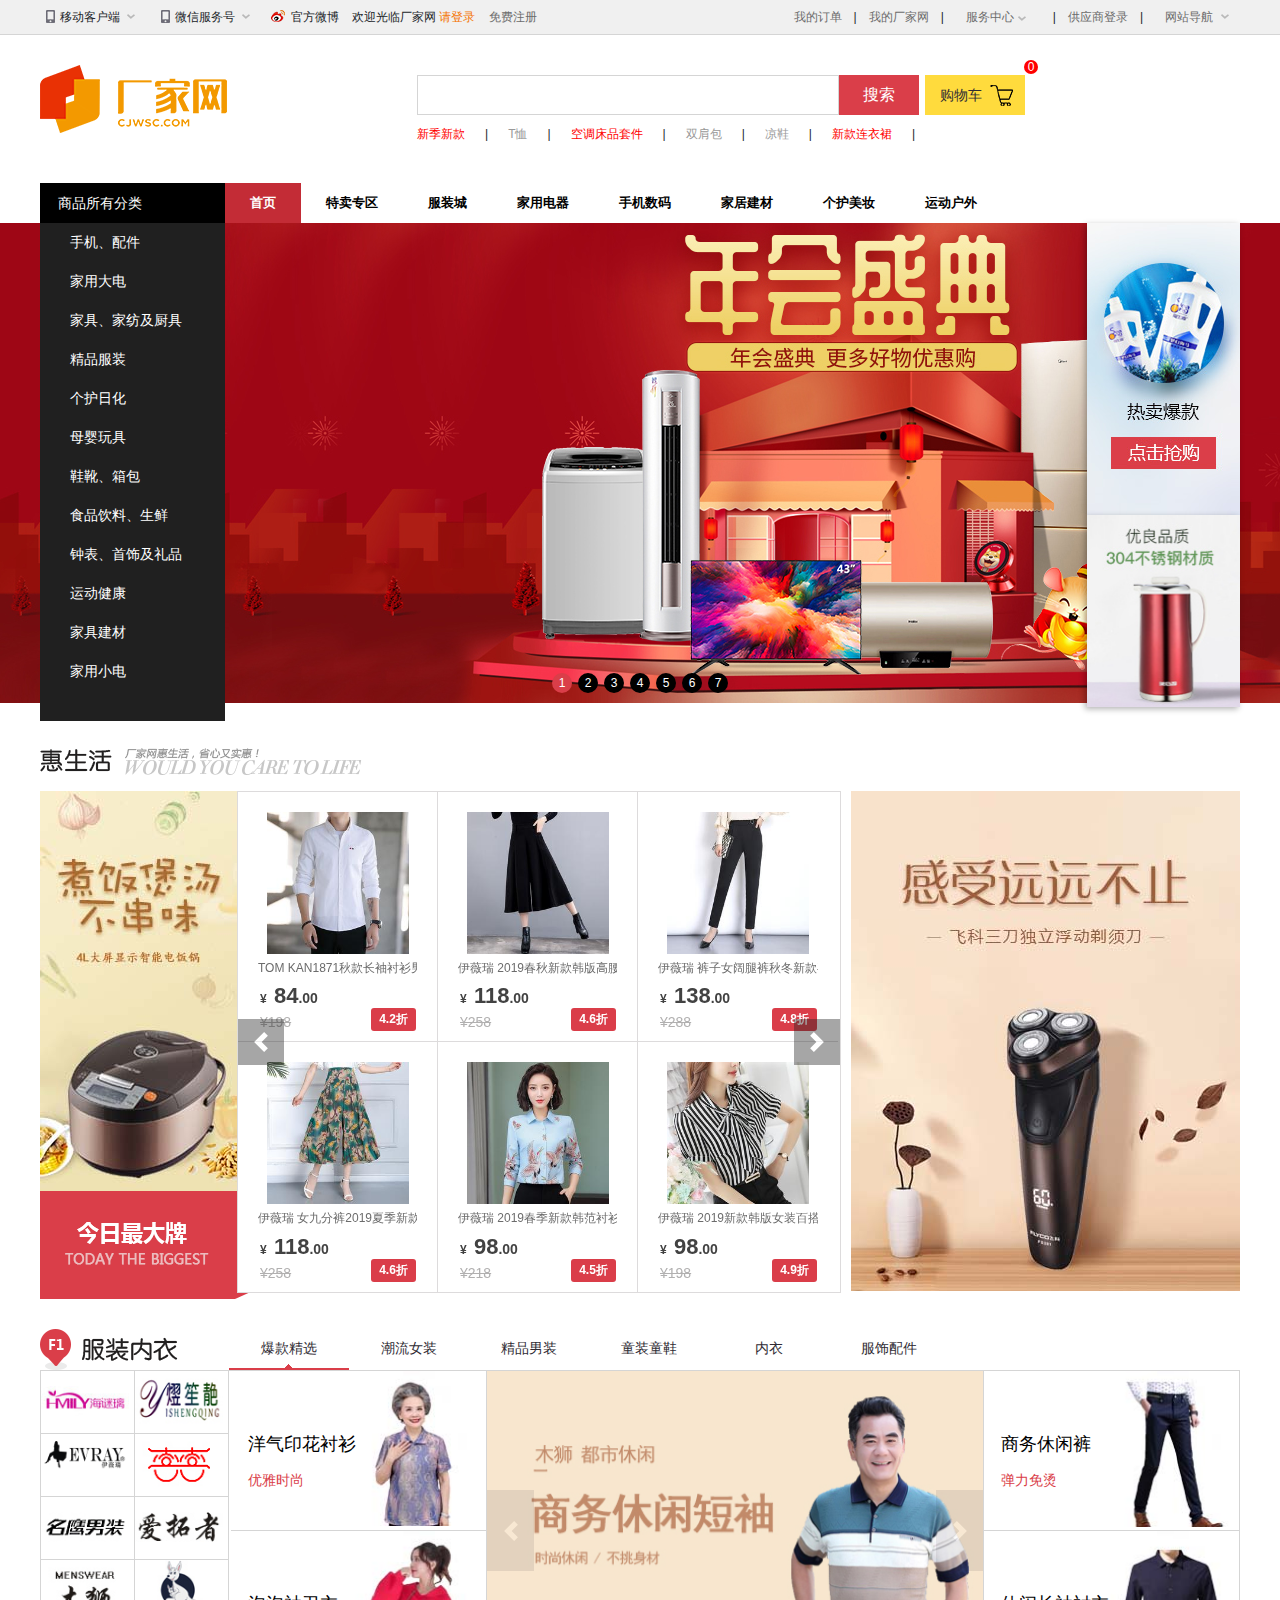
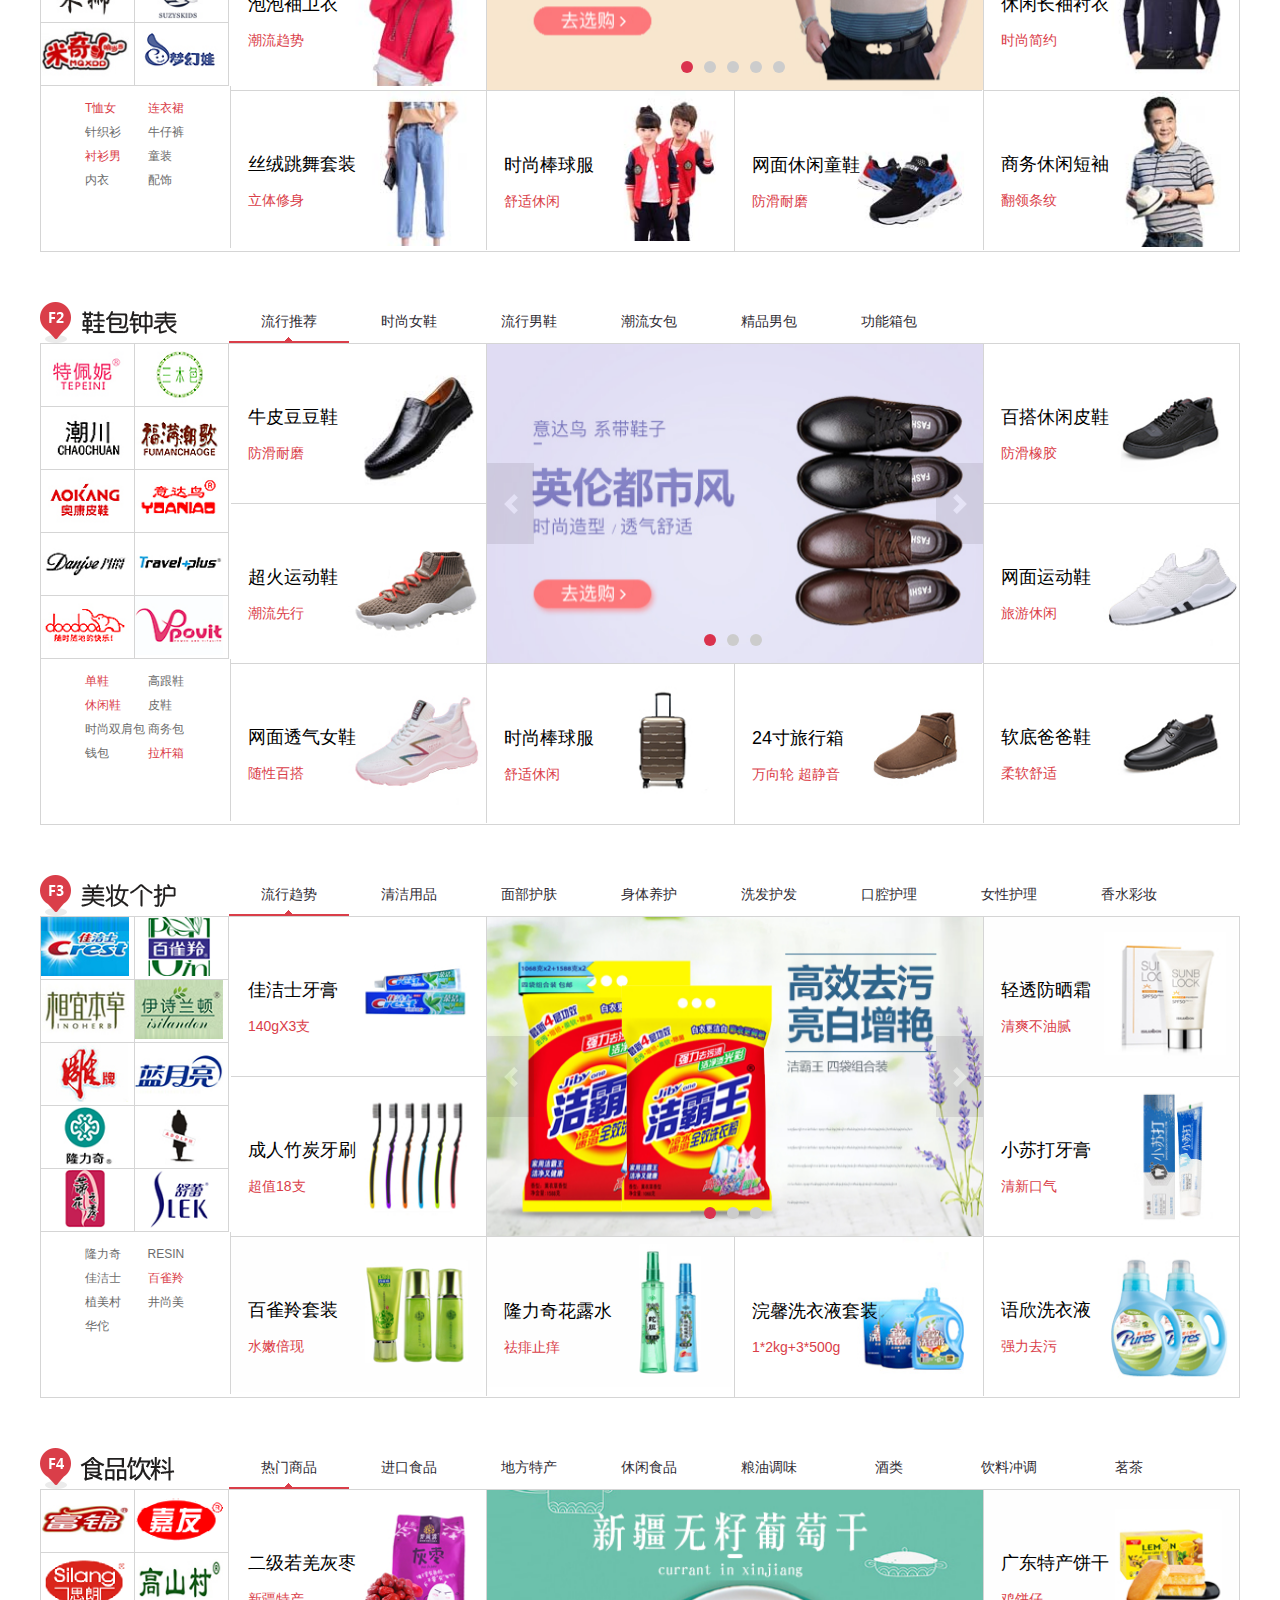
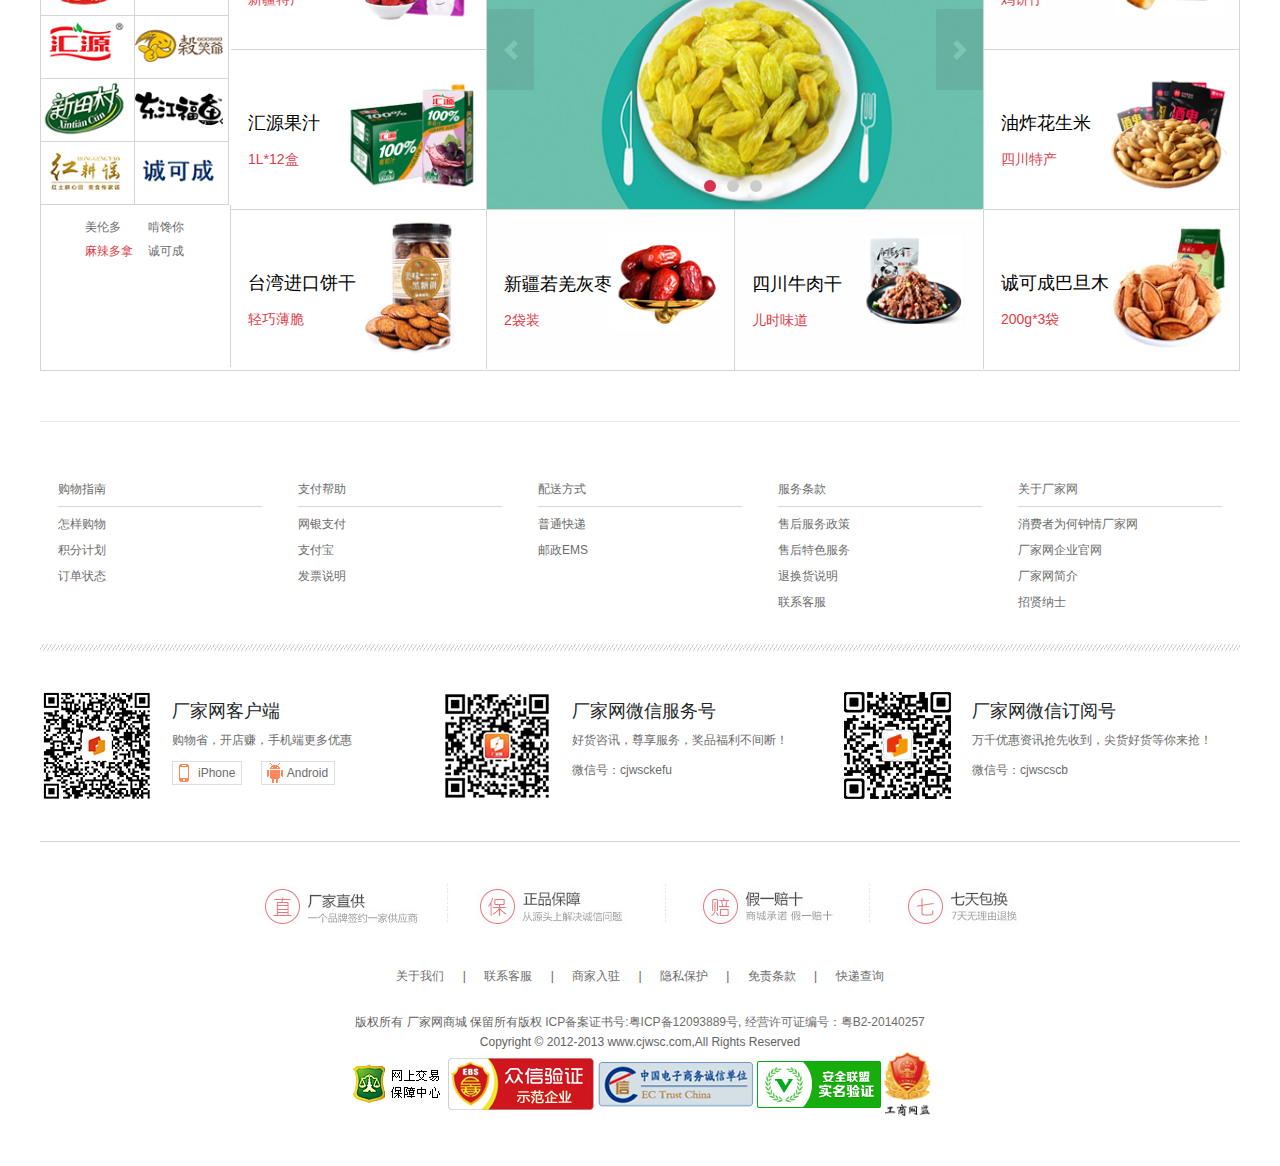
<file: index.html>
<!doctype html>
<html lang="en">
<head>
    <meta charset="UTF-8">
    <title>厂家网商城-打造精品国货商城， 厂家直供，100%正品行货低价购！</title>
    <link rel="stylesheet" href="css/bootstrap.css">
    <script src="js/jquery.min.js"></script>
    <script src="js/popper.min.js"></script>
    <script src="js/bootstrap.min.js"></script>
    <link rel="stylesheet" href="css/index.css"/>
    <link rel="stylesheet" href="css/common.css"/>
    <link rel="shortcut icon" href="image/index/favicon.ico"/>
</head>
<body>
    
    <div class="top">
        <div class="top_content">
            <ul class="top_ul_left">
                <li class="topleft_li1">
                    <i class="tul_i1"></i>
                    移动客户端
                    <i class="tul_i2"></i>
                    <div class="top_ewm">
                        <img src="image/index/qr1_1_newb.png" alt=""/>
                        <div>
                            厂家网商城移动app
                            <span>购物省，开店赚，手机端更多优惠！</span>
                        </div>
                    </div>
                </li>
                <li class="topleft_li2">
                    <i class="tul_i3"></i>
                    微信服务号
                    <i class="tul_i4"></i>
                    <div class="top_ewm">
                        <img src="image/index/qr3.png" alt=""/>
                        <div>
                            好货咨讯，尊享服务
                            <span>奖品福利不间断！</span>
                        </div>
                    </div>
                </li>
                <li><i class="tul_i5"></i>官方微博</li>
                <li class="top_ul_left_li4">
                    欢迎光临厂家网
                    <span><a href="login.html">请登录</a></span>
                    <a href="register.html">免费注册</a>
                </li>
            </ul>
            <ul class="top_ul_right">
                <li><a class="top_a1" href="">我的订单</a></li>
                <i>|</i>
                <li><a href="">我的厂家网</a></li>
                <i>|</i>
                <li class="tr_li">
                    <a href="">服务中心</a>
                    <i class="tul_i6"></i>

                    <ul>
                        <li><a href="javascript:;">售后服务</a></li>
                        <li><a href="javascript:;">在线客服</a></li>
                        <li><a href="javascript:;">投诉中心</a></li>
                        <li><a href="javascript:;">千城万店</a></li>
                        <li><a href="javascript:;">供应商说明</a></li>
                    </ul>
                </li>
                <i>|</i>
                <li><a href="">供应商登录</a></li>
                <i>|</i>
                <li class="tr_li">
                    <a href="">网站导航</a>
                    <i class="tul_i2"></i>
                    <ul>
                        <li><a href="javascript:;">企业官网</a></li>
                    </ul>
                </li>
            </ul>
        </div>
    </div>
    <div class="top_header">
        <div class="theader_img">
            <img src="image/index/logonewb.png" alt=""/>
        </div>
        <div class="theader_input">
            <input type="text"/>
            <a href="product.html">搜索</a>
            <ul>
                <li><a class="th_red" href="">新季新款</a><i>|</i></li>
                <li><a href="">T恤</a><i>|</i></li>
                <li><a class="th_red" href="">空调</a><i|</i></li>
                <li><a class="th_red" href="">床品套件</a><i>|</i></li>
                <li><a href="">双肩包</a><i>|</i></li>
                <li><a href="">凉鞋</a><i>|</i></li>
                <li><a class="th_red" href="">新款连衣裙</a><i>|</i></li>
            </ul>
        </div>
        <div class="shop_car">
            <span>0</span>
            <div>
                <p>购物车</p>
                <i class="shop_car_img"></i>
            </div>
        </div>
    </div>
    <div class="nav">
        <div class="nav_content">
            <div class="classify">
                <h2><a href="">商品所有分类</a></h2>
                <ul>
                    <li class="li_hover1">
                        <a href="">手机、配件</a>
                        <div class="hid1 hover1">
                            <div class="hid1_top">
                                <a class="a_left" href="">手机、配件</a>
                                <a class="a_right" href="">
                                    更多<em></em>
                                </a>
                            </div>
                            <div class="hid1_content">
                                <div class="h1_c_left">
                                    <div class="h1_c_left_list1">
                                        <a href="">
                                            手机
                                            <em></em>
                                        </a>
                                        <ul>
                                            <li><a href="">手机</a></li>
                                        </ul>
                                    </div>
                                    <div class="h1_c_left_list1">
                                        <a href="">
                                            手机配件
                                            <em></em>
                                        </a>
                                        <ul>
                                            <li><a href="">蓝牙耳机</a></li>
                                            <li><a href="">充电器/数据线</a></li>
                                            <li><a href="">苹果周边</a></li>
                                            <li><a href="">手机耳机</a></li>
                                            <li><a href="">车载配件</a></li>
                                            <li><a href="">创意配件</a></li>
                                            <li><a href="">便携/无限音响</a></li>
                                        </ul>
                                    </div>
                                </div>
                                <div class="h1_c_right">
                                    <img src="image/index/ad1.jpg" alt=""/>
                                    <p>品牌推荐</p>
                                    <a href="">华为</a>
                                    <a href="">VIVO</a>
                                    <a href="">魅族/meizu</a>
                                </div>
                            </div>
                        </div>
                    </li>
                    <li class="li_hover2">
                        <a href="">家用大电</a>
                        <div class="hid1 hover2">
                            <div class="hid1_top">
                                <a class="a_left" href="">家用大电</a>
                                <a class="a_right" href="">
                                    更多<em></em>
                                </a>
                            </div>
                            <div class="hid1_content">
                                <div class="h1_c_left">
                                    <div class="h1_c_left_list1">
                                        <a href="">
                                            大家电
                                            <em></em>
                                        </a>
                                        <ul>
                                            <li><a href="">平板电视</a></li>
                                            <li><a href="">空调</a></li>
                                            <li><a href="">冰箱</a></li>
                                            <li><a href="">洗衣机</a></li>
                                            <li><a href="">冷柜/冰吧</a></li>
                                            <li><a href="">家电配件</a></li>
                                            <li><a href="">功效</a></li>
                                            <li><a href="">取暖桌</a></li>
                                        </ul>
                                    </div>
                                    <div class="h1_c_left_list1">
                                        <a href="">
                                            厨卫大电
                                            <em></em>
                                        </a>
                                        <ul>
                                            <li><a href="">燃气灶</a></li>
                                            <li><a href="">油烟机</a></li>
                                            <li><a href="">热水器</a></li>
                                            <li><a href="">消毒柜</a></li>
                                            <li><a href="">洗碗机</a></li>
                                            <li><a href="">烟灶/烟灶消套装</a></li>
                                        </ul>
                                    </div>
                                </div>
                                <div class="h1_c_right">
                                    <img src="image/index/ad2.jpg" alt=""/>
                                    <p>品牌推荐</p>
                                    <a href="">康佳</a>
                                    <a href="">TCL</a>
                                    <a href="">创维skyworth</a>
                                </div>
                            </div>
                        </div>
                    </li>
                    <li class="li_hover3">
                        <a href="">家具、家纺及厨具</a>
                        <div class="hid1 hover3">
                            <div class="hid1_top">
                                <a class="a_left" href="">家具、家纺及厨具</a>
                                <a class="a_right" href="">
                                    更多<em></em>
                                </a>
                            </div>
                            <div class="hid1_content">
                                <div class="h1_c_left">
                                    <div class="h1_c_left_list1">
                                        <a href="">
                                            家纺
                                            <em></em>
                                        </a>
                                        <ul>
                                            <li><a href="">地毯地垫</a></li>
                                            <li><a href="">沙发垫套/椅垫</a></li>
                                            <li><a href="">床品套件</a></li>
                                            <li><a href="">被子</a></li>
                                            <li><a href="">枕芯枕套</a></li>
                                            <li><a href="">床单被套</a></li>
                                            <li><a href="">毯子</a></li>
                                            <li><a href="">床垫/床褥</a></li>
                                            <li><a href="">蚊帐</a></li>
                                            <li><a href="">抱枕靠垫</a></li>
                                            <br/>
                                            <li><a href="">毛巾浴巾</a></li>
                                            <li><a href="">凉席</a></li>
                                        </ul>
                                    </div>
                                    <div class="h1_c_left_list1">
                                        <a href="">
                                            生活日用
                                            <em></em>
                                        </a>
                                        <ul>
                                            <li><a href="">收纳用品</a></li>
                                            <li><a href="">雨伞雨具</a></li>
                                            <li><a href="">浴室用品</a></li>
                                            <li><a href="">净化除味</a></li>
                                            <li><a href="">清洁工具</a></li>
                                            <li><a href="">驱虫用品</a></li>
                                            <li><a href="">家庭清洁</a></li>
                                            <li><a href="">一次性用品</a></li>
                                            <li><a href="">其他</a></li>
                                        </ul>
                                    </div>
                                    <div class="h1_c_left_list1">
                                        <a href="">
                                            家装软饰
                                            <em></em>
                                        </a>
                                        <ul>
                                            <li><a href="">创意家居</a></li>
                                        </ul>
                                    </div>
                                    <div class="h1_c_left_list1">
                                        <a href="">
                                            烹饪锅具
                                            <em></em>
                                        </a>
                                        <ul>
                                            <li><a href="">炒锅</a></li>
                                            <li><a href="">煎锅</a></li>
                                            <li><a href="">压力锅</a></li>
                                            <li><a href="">蒸锅</a></li>
                                            <li><a href="">汤锅</a></li>
                                            <li><a href="">奶锅</a></li>
                                            <li><a href="">锅具套装</a></li>
                                            <li><a href="">煲类</a></li>
                                            <li><a href="">水壶</a></li>
                                            <li><a href="">火锅</a></li>
                                            <li><a href="">其他</a></li>
                                        </ul>
                                    </div>
                                    <div class="h1_c_left_list1">
                                        <a href="">
                                            厨房杂件
                                            <em></em>
                                        </a>
                                        <ul>
                                            <li><a href="">菜刀</a></li>
                                            <li><a href="">剪刀</a></li>
                                            <li><a href="">刀具套装</a></li>
                                            <li><a href="">瓜果刀/刨</a></li>
                                            <li><a href="">多功能刀</a></li>
                                            <li><a href="">保鲜盒</a></li>
                                            <li><a href="">烘焙/烧烤</a></li>
                                            <li><a href="">饭盒/提锅</a></li>
                                            <li><a href="">储物/置物架</a></li>
                                            <br/>
                                            <li><a href="">厨房DIY/小工具</a></li>
                                            <li><a href="">其他</a></li>
                                        </ul>
                                    </div>
                                    <div class="h1_c_left_list1">
                                        <a href="">
                                            水具酒具
                                            <em></em>
                                        </a>
                                        <ul>
                                            <li><a href="">塑料杯</a></li>
                                            <li><a href="">运动水壶</a></li>
                                            <li><a href="">玻璃杯</a></li>
                                            <li><a href="">保温杯</a></li>
                                            <li><a href="">保温壶</a></li>
                                            <li><a href="">其他</a></li>
                                        </ul>
                                    </div>
                                    <div class="h1_c_left_list1">
                                        <a href="">
                                            餐具
                                            <em></em>
                                        </a>
                                        <ul>
                                            <li><a href="">餐具套装</a></li>
                                            <li><a href="">碗/碟/盘</a></li>
                                            <li><a href="">筷勺/刀叉</a></li>
                                            <li><a href="">一次性用品</a></li>
                                        </ul>
                                    </div>
                                    <div class="h1_c_left_list1">
                                        <a href="">
                                            茶具/咖啡
                                            <em></em>
                                        </a>
                                        <ul>
                                            <li><a href="">茶杯</a></li>
                                        </ul>
                                    </div>
                                </div>
                                <div class="h1_c_right">
                                    <img src="image/index/ad3.jpg" alt=""/>
                                    <p>品牌推荐</p>
                                    <a href="">梦巢</a>
                                    <a href="">睡多宝</a>
                                </div>
                            </div>
                        </div>
                        </li>
                    <li class="li_hover4">
                        <a href="">精品服装</a>
                        <div class="hid1 hover4">
                            <div class="hid1_top">
                                <a class="a_left" href="">精品服装</a>
                                <a class="a_right" href="">
                                    更多<em></em>
                                </a>
                            </div>
                            <div class="hid1_content">
                                <div class="h1_c_left">
                                    <div class="h1_c_left_list1">
                                        <a href="">
                                            女装
                                            <em></em>
                                        </a>
                                        <ul>
                                            <li><a href="">T恤</a></li>
                                            <li><a href="">衬衫</a></li>
                                            <li><a href="">针织衫</a></li>
                                            <li><a href="">雪纺衫</a></li>
                                            <li><a href="">卫衣</a></li>
                                            <li><a href="">马甲</a></li>
                                            <li><a href="">连衣裙</a></li>
                                            <li><a href="">半身裙</a></li>
                                            <li><a href="">牛仔裤</a></li>
                                            <li><a href="">休闲裤</a></li>
                                            <li><a href="">打底裤</a></li>
                                            <li><a href="">正装裤</a></li>
                                            <br/>
                                            <li><a href="">小西装</a></li>
                                            <li><a href="">短外套</a></li>
                                            <li><a href="">风衣</a></li>
                                            <li><a href="">毛呢大衣</a></li>
                                            <li><a href="">棉服</a></li>
                                            <li><a href="">羽绒服</a></li>
                                            <li><a href="">大码女装</a></li>
                                            <li><a href="">中老年女装</a></li>
                                            <li><a href="">打底衫</a></li>
                                            <li><a href="">旗袍/唐装</a></li>
                                            <li><a href="">加绒裤</a></li>
                                            <br/>
                                            <li><a href="">吊带/背心</a></li>
                                            <li><a href="">短裤</a></li>
                                            <li><a href="">礼服</a></li>
                                            <li><a href="">羊毛衫</a></li>
                                            <li><a href="">时尚套装</a></li>
                                            <li><a href="">毛衣</a></li>
                                        </ul>
                                    </div>
                                    <div class="h1_c_left_list1">
                                        <a href="">
                                            男装
                                            <em></em>
                                        </a>
                                        <ul>
                                            <li><a href="">衬衫</a></li>
                                            <li><a href="">T恤</a></li>
                                            <li><a href="">POLO衫</a></li>
                                            <li><a href="">针织衫</a></li>
                                            <li><a href="">卫衣</a></li>
                                            <li><a href="">马甲/背心</a></li>
                                            <li><a href="">夹克</a></li>
                                            <li><a href="">风衣</a></li>
                                            <li><a href="">毛呢大衣</a></li>
                                            <li><a href="">仿皮皮衣</a></li>
                                            <li><a href="">西服</a></li>
                                            <li><a href="">棉服</a></li>
                                            <br/>
                                            <li><a href="">羽绒服</a></li>
                                            <li><a href="">牛仔裤</a></li>
                                            <li><a href="">休闲裤</a></li>
                                            <li><a href="">西裤</a></li>
                                            <li><a href="">西服套装</a></li>
                                            <li><a href="">大码男装</a></li>
                                            <li><a href="">中老年男装</a></li>
                                            <li><a href="">唐装/中山装</a></li>
                                            <li><a href="">工装</a></li>
                                            <li><a href="">加绒裤</a></li>
                                            <br/>
                                            <li><a href="">卫裤/运动裤</a></li>
                                            <li><a href="">短裤</a></li>
                                            <li><a href="">时尚套装</a></li>
                                            <li><a href="">毛衣</a></li>
                                            <li><a href="">外套</a></li>
                                        </ul>
                                    </div>
                                    <div class="h1_c_left_list1">
                                        <a href="">
                                            内衣
                                            <em></em>
                                        </a>
                                        <ul>
                                            <li><a href="">文胸</a></li>
                                            <li><a href="">女士内裤</a></li>
                                            <li><a href="">男士内裤</a></li>
                                            <li><a href="">睡衣/家居服</a></li>
                                            <li><a href="">泳衣</a></li>
                                            <li><a href="">吊带/背心</a></li>
                                            <li><a href="">商务男袜</a></li>
                                            <li><a href="">保暖内衣</a></li>
                                            <li><a href="">休闲棉袜</a></li>
                                            <li><a href="">打底裤袜</a></li>
                                        </ul>
                                </div>
                                    <div class="h1_c_left_list1">
                                        <a href="">
                                            服饰配件
                                            <em></em>
                                        </a>
                                        <ul>
                                            <li><a href="">围巾/手套/帽子套装</a></li>
                                            <li><a href="">毛线帽</a></li>
                                            <li><a href="">女士丝巾/围巾/披肩</a></li>
                                            <li><a href="">男士丝巾/围巾</a></li>
                                            <li><a href="">防晒手套</a></li>
                                            <li><a href="">男士腰带/礼盒</a></li>
                                            <br/>
                                            <li><a href="">女士腰带/礼盒</a></li>
                                            <li><a href="">钥匙扣</a></li>
                                            <li><a href="">口罩</a></li>
                                        </ul>
                                </div>
                                    <div class="h1_c_left_list1">
                                        <a href="">
                                            童装童鞋
                                            <em></em>
                                        </a>
                                        <ul>
                                            <li><a href="">运动鞋</a></li>
                                            <li><a href="">皮鞋/帆布鞋</a></li>
                                            <li><a href="">凉鞋</a></li>
                                        </ul>
                                </div>
                                </div>
                                <div class="h1_c_right">
                                    <img src="image/index/ad4.jpg" alt=""/>
                                    <p>品牌推荐</p>
                                    <a href="">乔丽菲</a>
                                    <a href="">苏盈珈可</a>
                                </div>
                            </div>
                        </div>
                    </li>
                    <li class="li_hover5">
                        <a href="">个护日化</a>
                        <div class="hid1 hover5">
                            <div class="hid1_top">
                                <a class="a_left" href="">个护日化</a>
                                <a class="a_right" href="">
                                    更多<em></em>
                                </a>
                            </div>
                            <div class="hid1_content">
                                <div class="h1_c_left">
                                    <div class="h1_c_left_list1">
                                        <a href="">
                                            清洁用品
                                            <em></em>
                                        </a>
                                        <ul>
                                            <li><a href="">纸品湿巾</a></li>
                                            <li><a href="">衣物清洁</a></li>
                                            <li><a href="">驱虫用品</a></li>
                                            <li><a href="">家庭清洁</a></li>
                                        </ul>
                                    </div>
                                    <div class="h1_c_left_list1">
                                        <a href="">
                                            面部护肤
                                            <em></em>
                                        </a>
                                        <ul>
                                            <li><a href="">洁面</a></li>
                                            <li><a href="">乳液面霜</a></li>
                                            <li><a href="">面膜</a></li>
                                            <li><a href="">套装</a></li>
                                            <li><a href="">精华</a></li>
                                            <li><a href="">眼霜</a></li>
                                            <li><a href="">防晒</a></li>
                                            <li><a href="">防晒隔离</a></li>
                                            <li><a href="">眼部护理</a></li>
                                            <li><a href="">精华露</a></li>
                                            <li><a href="">爽肤水</a></li>
                                        </ul>
                                    </div>
                                    <div class="h1_c_left_list1">
                                        <a href="">
                                            身体养护
                                            <em></em>
                                        </a>
                                        <ul>
                                            <li><a href="">沐浴</a></li>
                                            <li><a href="">润肤</a></li>
                                            <li><a href="">手足</a></li>
                                            <li><a href="">纤体塑形</a></li>
                                            <li><a href="">套装</a></li>
                                            <li><a href="">精油</a></li>
                                            <li><a href="">香薰精油</a></li>
                                            <li><a href="">磨砂/浴盐</a></li>
                                            <li><a href="">手工/香皂</a></li>
                                            <li><a href="">香皂</a></li>
                                            <li><a href="">洗发护发</a></li>
                                        </ul>
                                    </div>
                                    <div class="h1_c_left_list1">
                                        <a href="">
                                            口腔护理
                                            <em></em>
                                        </a>
                                        <ul>
                                            <li><a href="">牙膏牙粉</a></li>
                                            <li><a href="">牙刷/压线</a></li>
                                        </ul>
                                    </div>
                                    <div class="h1_c_left_list1">
                                        <a href="">
                                            女性护理
                                            <em></em>
                                        </a>
                                        <ul>
                                            <li><a href="">卫生巾</a></li>
                                        </ul>
                                    </div>
                                    <div class="h1_c_left_list1">
                                        <a href="">
                                            洗发护发
                                            <em></em>
                                        </a>
                                        <ul>
                                            <li><a href="">洗发</a></li>
                                            <li><a href="">护发</a></li>
                                            <li><a href="">染发</a></li>
                                            <li><a href="">造型</a></li>
                                            <li><a href="">套装</a></li>
                                            <li><a href="">美发工具</a></li>
                                            <li><a href="">其他</a></li>
                                        </ul>
                                    </div>
                                </div>
                                <div class="h1_c_right">
                                    <img src="image/index/ad5.jpg" alt=""/>
                                    <p>品牌推荐</p>
                                    <a href="">海飞丝</a>
                                    <a href="">佳洁士</a>
                                </div>
                            </div>
                        </div>
                    </li>
                    <li class="li_hover6">
                        <a href="">母婴玩具</a>
                        <div class="hid1 hover6">
                            <div class="hid1_top">
                                <a class="a_left" href="">母婴玩具</a>
                                <a class="a_right" href="">
                                    更多<em></em>
                                </a>
                            </div>
                            <div class="hid1_content">
                                <div class="h1_c_left">
                                    <div class="h1_c_left_list1">
                                        <a href="">
                                            奶粉
                                            <em></em>
                                        </a>
                                        <ul>
                                            <li><a href="">婴幼奶粉</a></li>
                                        </ul>
                                    </div>
                                    <div class="h1_c_left_list1">
                                        <a href="">
                                            尿裤湿巾
                                            <em></em>
                                        </a>
                                        <ul>
                                            <li><a href="">婴儿尿裤</a></li>
                                            <li><a href="">婴儿湿巾</a></li>
                                        </ul>
                                    </div>
                                    <div class="h1_c_left_list1">
                                        <a href="">
                                            母婴用品
                                            <em></em>
                                        </a>
                                        <ul>
                                            <li><a href="">吸奶器</a></li>
                                            <li><a href="">暖奶消毒</a></li>
                                            <li><a href="">儿童餐具</a></li>
                                            <li><a href="">牙胶安抚</a></li>
                                            <li><a href="">围兜/防溅衣</a></li>
                                            <li><a href="">文具/书包</a></li>
                                        </ul>
                                    </div>
                                    <div class="h1_c_left_list1">
                                        <a href="">
                                            洗护用品
                                            <em></em>
                                        </a>
                                        <ul>
                                            <li><a href="">宝宝护肤</a></li>
                                            <li><a href="">洗发沐浴</a></li>
                                        </ul>
                                    </div>
                                    <div class="h1_c_left_list1">
                                        <a href="">
                                            寝具服饰
                                            <em></em>
                                        </a>
                                        <ul>
                                            <li><a href="">安全防护</a></li>
                                        </ul>
                                    </div>
                                    <div class="h1_c_left_list1">
                                        <a href="">
                                            妈妈专区
                                            <em></em>
                                        </a>
                                        <ul>
                                            <li><a href="">孕妈装</a></li>
                                            <li><a href="">孕妇护肤</a></li>
                                        </ul>
                                    </div>
                                    <div class="h1_c_left_list1">
                                        <a href="">
                                            益智玩具
                                            <em></em>
                                        </a>
                                        <ul>
                                            <li><a href="">早教启智</a></li>
                                        </ul>
                                    </div>
                                    <div class="h1_c_left_list1">
                                        <a href="">
                                            积木拼插
                                            <em></em>
                                        </a>
                                        <ul>
                                            <li><a href="">积木</a></li>
                                        </ul>
                                    </div>
                                </div>
                                <div class="h1_c_right">
                                    <img src="image/index/ad6.jpg" alt=""/>
                                    <p>品牌推荐</p>
                                    <a href="">爱他美</a>
                                    <a href="">史努比</a>
                                    <a href="">贝喜熊</a>
                                </div>
                            </div>
                        </div>
                    </li>
                    <li class="li_hover7">
                        <a href="">鞋靴、箱包</a>
                        <div class="hid1 hover7">
                            <div class="hid1_top">
                                <a class="a_left" href="">鞋靴、箱包</a>
                                <a class="a_right" href="">
                                    更多<em></em>
                                </a>
                            </div>
                            <div class="hid1_content">
                                <div class="h1_c_left">
                                    <div class="h1_c_left_list1">
                                        <a href="">
                                            流行男装
                                            <em></em>
                                        </a>
                                        <ul>
                                            <li><a href="">商务休闲鞋</a></li>
                                            <li><a href="">正装鞋</a></li>
                                            <li><a href="">休闲鞋</a></li>
                                            <li><a href="">凉鞋/沙滩鞋</a></li>
                                            <li><a href="">男靴</a></li>
                                            <li><a href="">拖鞋/人字拖</a></li>
                                            <li><a href="">帆布鞋</a></li>
                                            <li><a href="">爸爸鞋</a></li>
                                            <li><a href="">棉鞋</a></li>
                                            <li><a href="">板鞋</a></li>
                                        </ul>
                                    </div>
                                    <div class="h1_c_left_list1">
                                        <a href="">
                                            时尚女鞋
                                            <em></em>
                                        </a>
                                        <ul>
                                            <li><a href="">高跟鞋</a></li>
                                            <li><a href="">单鞋</a></li>
                                            <li><a href="">休闲鞋</a></li>
                                            <li><a href="">凉鞋</a></li>
                                            <li><a href="">女靴</a></li>
                                            <li><a href="">雪地靴</a></li>
                                            <li><a href="">拖鞋/人字拖</a></li>
                                            <li><a href="">筒靴</a></li>
                                            <li><a href="">妈妈鞋</a></li>
                                            <li><a href="">马丁靴</a></li>
                                            <li><a href="">松糕鞋</a></li>
                                            <li><a href="">内增高</a></li>
                                        </ul>
                                    </div>
                                    <div class="h1_c_left_list1">
                                        <a href="">
                                            潮流女包
                                            <em></em>
                                        </a>
                                        <ul>
                                            <li><a href="">钱包</a></li>
                                            <li><a href="">手拿包</a></li>
                                            <li><a href="">单肩包</a></li>
                                            <li><a href="">双肩包</a></li>
                                            <li><a href="">手提包</a></li>
                                            <li><a href="">斜挎包</a></li>
                                            <li><a href="">卡包/零钱包</a></li>
                                        </ul>
                                    </div>
                                    <div class="h1_c_left_list1">
                                        <a href="">
                                            精品男包
                                            <em></em>
                                        </a>
                                        <ul>
                                            <li><a href="">男士钱包</a></li>
                                            <li><a href="">男士手包</a></li>
                                            <li><a href="">卡包名片夹</a></li>
                                            <li><a href="">商务公文包</a></li>
                                            <li><a href="">双肩包</a></li>
                                            <li><a href="">单肩/斜挎包</a></li>
                                            <li><a href="">钥匙包</a></li>
                                        </ul>
                                    </div>
                                    <div class="h1_c_left_list1">
                                        <a href="">
                                            功能箱包
                                            <em></em>
                                        </a>
                                        <ul>
                                            <li><a href="">电脑包</a></li>
                                            <li><a href="">拉杆箱</a></li>
                                            <li><a href="">旅行包</a></li>
                                            <li><a href="">旅行配件</a></li>
                                            <li><a href="">休闲运动包</a></li>
                                            <li><a href="">腰包/胸包</a></li>
                                        </ul>
                                    </div>
                                </div>
                                <div class="h1_c_right">
                                    <img src="image/index/ad7.jpg" alt=""/>
                                    <p>品牌推荐</p>
                                    <a href="">花花公子</a>
                                    <a href="">米苏米秀</a>
                                </div>
                            </div>
                        </div>
                    </li>
                    <li class="li_hover8">
                        <a href="">食品饮料、生鲜</a>
                        <div class="hid1 hover8">
                            <div class="hid1_top">
                                <a class="a_left" href="">食品饮料、生鲜</a>
                                <a class="a_right" href="">
                                    更多<em></em>
                                </a>
                            </div>
                            <div class="hid1_content">
                                <div class="h1_c_left">
                                    <div class="h1_c_left_list1">
                                        <a href="">
                                            进口食品
                                            <em></em>
                                        </a>
                                        <ul>
                                            <li><a href="">饼干蛋糕</a></li>
                                            <li><a href="">休闲零食</a></li>
                                        </ul>
                                    </div>
                                    <div class="h1_c_left_list1">
                                        <a href="">
                                            地方特产
                                            <em></em>
                                        </a>
                                        <ul>
                                            <li><a href="">新疆</a></li>
                                            <li><a href="">福建</a></li>
                                            <li><a href="">湖南</a></li>
                                            <li><a href="">云南</a></li>
                                        </ul>
                                    </div>
                                    <div class="h1_c_left_list1">
                                        <a href="">
                                            休闲食品
                                            <em></em>
                                        </a>
                                        <ul>
                                            <li><a href="">休闲食品</a></li>
                                            <li><a href="">坚果炒货</a></li>
                                            <li><a href="">肉干肉脯</a></li>
                                            <li><a href="">蜜饯果干</a></li>
                                            <li><a href="">糖果/巧克力</a></li>
                                            <li><a href="">饼干蛋糕</a></li>
                                        </ul>
                                    </div>
                                    <div class="h1_c_left_list1">
                                        <a href="">
                                            粮油调味
                                            <em></em>
                                        </a>
                                        <ul>
                                            <li><a href="">米面杂粮</a></li>
                                            <li><a href="">食用油</a></li>
                                            <li><a href="">调味品</a></li>
                                            <li><a href="">南北干货</a></li>
                                        </ul>
                                    </div>
                                    <div class="h1_c_left_list1">
                                        <a href="">
                                            酒类
                                            <em></em>
                                        </a>
                                        <ul>
                                            <li><a href="">白酒</a></li>
                                            <li><a href="">洋酒</a></li>
                                            <li><a href="">葡萄酒</a></li>
                                            <li><a href="">收藏酒/陈年老酒</a></li>
                                        </ul>
                                    </div>
                                    <div class="h1_c_left_list1">
                                        <a href="">
                                            饮料冲调
                                            <em></em>
                                        </a>
                                        <ul>
                                            <li><a href="">饮料</a></li>
                                            <li><a href="">牛奶乳品</a></li>
                                            <li><a href="">冲饮谷物</a></li>
                                            <li><a href="">蜂蜜/柚子茶</a></li>
                                            <li><a href="">成人奶茶</a></li>
                                        </ul>
                                    </div>
                                    <div class="h1_c_left_list1">
                                        <a href="">
                                            茗茶
                                            <em></em>
                                        </a>
                                        <ul>
                                            <li><a href="">普洱</a></li>
                                        </ul>
                                    </div>
                                    <div class="h1_c_left_list1">
                                        <a href="">
                                        水果
                                            <em></em>
                                        </a>
                                        <ul>
                                            <li><a href="">苹果</a></li>
                                            <li><a href="">芒果</a></li>
                                            <li><a href="">更多水平</a></li>
                                        </ul>
                                    </div>
                                    <div class="h1_c_left_list1">
                                        <a href="">
                                        熟食腊味
                                            <em></em>
                                        </a>
                                        <ul>
                                            <li><a href="">熟食</a></li>
                                            <li><a href="">火腿</a></li>
                                        </ul>
                                    </div>
                                </div>
                                <div class="h1_c_right">
                                    <img src="image/index/ad5.jpg" alt=""/>
                                    <p>品牌推荐</p>
                                    <a href="">汇源</a>
                                    <a href="">牛厨零食</a>
                                </div>
                            </div>
                        </div>
                    </li>
                    <li class="li_hover9">
                        <a href="">钟表、首饰及礼品</a>
                        <div class="hid1 hover9">
                            <div class="hid1_top">
                                <a class="a_left" href="">钟表、首饰及礼品</a>
                                <a class="a_right" href="">
                                    更多<em></em>
                                </a>
                            </div>
                            <div class="hid1_content">
                                <div class="h1_c_left">
                                    <div class="h1_c_left_list1">
                                        <a href="">
                                            钟表
                                            <em></em>
                                        </a>
                                        <ul>
                                            <li><a href="">儿童手表</a></li>
                                        </ul>
                                    </div>
                                    <div class="h1_c_left_list1">
                                        <a href="">
                                            礼品
                                            <em></em>
                                        </a>
                                        <ul>
                                            <li><a href="">电子烟</a></li>
                                        </ul>
                                    </div>
                                </div>
                                <div class="h1_c_right">
                                    <img src="image/index/ad9.jpg" alt=""/>
                                    <p>品牌推荐</p>
                                </div>
                            </div>
                        </div>
                    </li>
                    <li class="li_hover10">
                        <a href="">运动健康</a>
                        <div class="hid1 hover10">
                            <div class="hid1_top">
                                <a class="a_left" href="">运动健康</a>
                                <a class="a_right" href="">
                                    更多<em></em>
                                </a>
                            </div>
                            <div class="hid1_content">
                                <div class="h1_c_left">
                                    <div class="h1_c_left_list1">
                                        <a href="">
                                            运动鞋包
                                            <em></em>
                                        </a>
                                        <ul>
                                            <li><a href="">休闲鞋</a></li>
                                        </ul>
                                    </div>
                                    <div class="h1_c_left_list1">
                                        <a href="">
                                            运动服饰
                                            <em></em>
                                        </a>
                                        <ul>
                                            <li><a href="">运动裤</a></li>
                                            <li><a href="">T恤</a></li>
                                            <li><a href="">套装</a></li>
                                            <li><a href="">健身服</a></li>
                                        </ul>
                                    </div>
                                    <div class="h1_c_left_list1">
                                        <a href="">
                                            户外鞋服
                                            <em></em>
                                        </a>
                                        <ul>
                                            <li><a href="">冲锋衣裤</a></li>
                                        </ul>
                                    </div>
                                    <div class="h1_c_left_list1">
                                        <a href="">
                                            户外装备
                                            <em></em>
                                        </a>
                                        <ul>
                                            <li><a href="">户外工具</a></li>
                                        </ul>
                                    </div>
                                </div>
                                <div class="h1_c_right">
                                    <img src="image/index/ad10.jpg" alt=""/>
                                    <p>品牌推荐</p>
                                    <a href="">喜芙shefine</a>
                                    <a href="">JuneSuns金辰</a>
                                </div>
                            </div>
                        </div>
                    </li>
                    <li class="li_hover11">
                        <a href="">家具建材</a>
                        <div class="hid1 hover11">
                            <div class="hid1_top">
                                <a class="a_left" href="">家具建材</a>
                                <a class="a_right" href="">
                                    更多<em></em>
                                </a>
                            </div>
                            <div class="hid1_content">
                                <div class="h1_c_left">
                                    <div class="h1_c_left_list1">
                                        <a href="">
                                            住宅家具
                                            <em></em>
                                        </a>
                                        <ul>
                                            <li><a href="">案/台类</a></li>
                                            <li><a href="">床类</a></li>
                                            <li><a href="">床垫类</a></li>
                                            <li><a href="">成套家具</a></li>
                                            <li><a href="">户外/庭院家具</a></li>
                                            <li><a href="">柜类</a></li>
                                            <li><a href="">几类</a></li>
                                            <li><a href="">架类</a></li>
                                            <li><a href="">沙发类</a></li>
                                            <li><a href="">坐具类</a></li>
                                            <li><a href="">桌类</a></li>
                                        </ul>
                                    </div>
                                    <div class="h1_c_left_list1">
                                        <a href="">
                                            家装主材
                                            <em></em>
                                        </a>
                                        <ul>
                                            <li><a href="">瓷砖</a></li>
                                            <li><a href="">集成吊顶</a></li>
                                            <li><a href="">墙纸</a></li>
                                            <li><a href="">卫浴用品</a></li>
                                            <li><a href="">厨卫五金</a></li>
                                            <li><a href="">浴霸</a></li>
                                            <li><a href="">水槽</a></li>
                                            <li><a href="">水龙头</a></li>
                                            <li><a href="">淋浴花洒</a></li>
                                            <li><a href="">其他</a></li>
                                            <li><a href="">浴室柜</a></li>
                                        </ul>
                                    </div>
                                    <div class="h1_c_left_list1">
                                        <a href="">
                                            基础建材
                                            <em></em>
                                        </a>
                                        <ul>
                                            <li><a href="">防水材料</a></li>
                                            <li><a href="">其他基础建材</a></li>
                                            <li><a href="">涂料（乳胶漆）</a></li>
                                        </ul>
                                    </div>
                                    <div class="h1_c_left_list1">
                                        <a href="">
                                            五金工具
                                            <em></em>
                                        </a>
                                        <ul>
                                            <li><a href="">手动工具</a></li>
                                            <li><a href="">其他</a></li>
                                            <li><a href="">锁具</a></li>
                                        </ul>
                                    </div>
                                    <div class="h1_c_left_list1">
                                        <a href="">
                                            电子电工
                                            <em></em>
                                        </a>
                                        <ul>
                                            <li><a href="">插座</a></li>
                                            <li><a href="">接线板/插头</a></li>
                                            <li><a href="">开关</a></li>
                                        </ul>
                                    </div>
                                    <div class="h1_c_left_list1">
                                        <a href="">
                                            灯具
                                            <em></em>
                                        </a>
                                        <ul>
                                            <li><a href="">台灯</a></li>
                                            <li><a href="">节能灯</a></li>
                                            <li><a href="">装饰灯</a></li>
                                            <li><a href="">落地灯</a></li>
                                            <li><a href="">应急灯/手电</a></li>
                                            <li><a href="">LED灯</a></li>
                                            <li><a href="">吸顶灯</a></li>
                                            <li><a href="">五金电器</a></li>
                                            <li><a href="">筒灯射灯</a></li>
                                            <li><a href="">吊灯</a></li>
                                            <li><a href="">氛围照明</a></li>
                                            <br/>
                                            <li><a href="">其他</a></li>
                                            <li><a href="">水晶灯</a></li>
                                            <li><a href="">壁灯</a></li>
                                        </ul>
                                    </div>
                                </div>
                                <div class="h1_c_right">
                                    <img src="image/index/ad11.jpg" alt=""/>
                                    <p>品牌推荐</p>
                                    <a href="">东方雨虹</a>
                                    <a href="">雷士照明</a>
                                </div>
                            </div>
                        </div>
                    </li>
                    <li class="li_hover12">
                        <a href="">家用小电</a>
                        <div class="hid1 hover12">
                            <div class="hid1_top">
                                <a class="a_left" href="">家用小电</a>
                                <a class="a_right" href="">
                                    更多<em></em>
                                </a>
                            </div>
                            <div class="hid1_content">
                                <div class="h1_c_left">
                                    <div class="h1_c_left_list1">
                                        <a href="">
                                            厨房小电
                                            <em></em>
                                        </a>
                                        <ul>
                                            <li><a href="">料理机</a></li>
                                            <li><a href="">榨汁机</a></li>
                                            <li><a href="">电饭煲</a></li>
                                            <li><a href="">电压力锅</a></li>
                                            <li><a href="">豆浆机</a></li>
                                            <li><a href="">咖啡机</a></li>
                                            <li><a href="">微波炉</a></li>
                                            <li><a href="">电烤箱</a></li>
                                            <li><a href="">电磁炉</a></li>
                                            <li><a href="">煮蛋器</a></li>
                                            <li><a href="">酸奶机</a></li>
                                            <br/>
                                            <li><a href="">电炖锅</a></li>
                                            <li><a href="">电水壶/热水瓶</a></li>
                                            <li><a href="">电饼铛</a></li>
                                            <li><a href="">多用途锅</a></li>
                                            <li><a href="">电烧烤炉</a></li>
                                            <li><a href="">其他厨房电器</a></li>
                                            <li><a href="">养生壶/煎药壶</a></li>
                                            <li><a href="">电热饭盒</a></li>
                                            <li><a href="">破壁机</a></li>
                                        </ul>
                                    </div>
                                    <div class="h1_c_left_list1">
                                        <a href="">
                                            生活电器
                                            <em></em>
                                        </a>
                                        <ul>
                                            <li><a href="">取暖电器</a></li>
                                            <li><a href="">净化器</a></li>
                                            <li><a href="">加湿器</a></li>
                                            <li><a href="">扫地机器人</a></li>
                                            <li><a href="">吸尘器</a></li>
                                            <li><a href="">挂烫机/熨斗</a></li>
                                            <li><a href="">除湿机</a></li>
                                            <li><a href="">干衣机</a></li>
                                            <li><a href="">电风扇</a></li>
                                            <li><a href="">冷风扇</a></li>
                                            <br/>
                                            <li><a href="">饮水机</a></li>
                                            <li><a href="">净水器</a></li>
                                            <li><a href="">其他</a></li>
                                            <li><a href="">生活电器配件</a></li>
                                        </ul>
                                    </div>
                                    <div class="h1_c_left_list1">
                                        <a href="">
                                            个护健康
                                            <em></em>
                                        </a>
                                        <ul>
                                            <li><a href="">剃须刀</a></li>
                                            <li><a href="">剃/脱毛器</a></li>
                                            <li><a href="">口腔护理</a></li>
                                            <li><a href="">电吹风</a></li>
                                            <li><a href="">美容器</a></li>
                                            <li><a href="">理发器</a></li>
                                            <li><a href="">卷/直发器</a></li>
                                            <li><a href="">按摩器</a></li>
                                            <li><a href="">电子秤/厨房秤</a></li>
                                            <br/>
                                            <li><a href="">体温计</a></li>
                                            <li><a href="">其他健康电器</a></li>
                                        </ul>
                                    </div>
                                </div>
                                <div class="h1_c_right">
                                    <img src="image/index/ad10.jpg" alt=""/>
                                    <p>品牌推荐</p>
                                    <a href="">格力</a>
                                    <a href="">美的</a>
                                    <a href="">苏泊尔</a>
                                </div>
                            </div>
                        </div>
                    </li>
                </ul>
            </div>
            <ul>
                <li class="first_li"><a href="">首页</a></li>
                <li><a href="">特卖专区</a></li>
                <li><a href="">服装城</a></li>
                <li><a href="">家用电器</a></li>
                <li><a href="">手机数码</a></li>
                <li><a href="">家居建材</a></li>
                <li><a href="">个护美妆</a></li>
                <li><a href="">运动户外</a></li>
            </ul>
        </div>
    </div>
    <div class="nav_right">
        <a href="">
            <img class="nr_top" src="image/index/nr_top.jpg" alt=""/>
        </a>
        <a href="">
            <img class="nr_bottom" src="image/index/nr_bottom.jpg" alt=""/>
        </a>
    </div>
<!--轮播图-->
    <div>
        <div id="demo" class="carousel" data-ride="carousel">
            <div class="carousel-inner">
                <div class="carousel-item active">
                    <a href="">
                        <img src="image/index/ban1.jpg" alt="">
                    </a>
                </div>
                <div class="carousel-item">
                    <a href="">
                        <img src="image/index/ban2.jpg" alt="">
                    </a>
                </div>
                <div class="carousel-item">
                    <a href="">
                        <img src="image/index/ban3.jpg" alt="">
                    </a>
                </div>
                <div class="carousel-item">
                    <a href="">
                        <img src="image/index/ban4.jpg" alt="">
                    </a>
                </div>
                <div class="carousel-item">
                    <a href="">
                        <img src="image/index/ban5.jpg" alt="">
                    </a>
                </div>
                <div class="carousel-item">
                    <a href="">
                        <img src="image/index/ban6.jpg" alt="">
                    </a>
                </div>
                <div class="carousel-item">
                    <a href="">
                        <img src="image/index/ban7.jpg" alt="">
                    </a>
                </div>
            </div>
            <div class="car_con">
                <a data-slide="next" class="carousel-control-next" href="#demo">
                    <span class="carousel-control-next-icon"></span>
                </a>
                <a data-slide="prev" class="carousel-control-prev" href="#demo">
                    <span class="carousel-control-prev-icon"></span>
                </a>
            </div>
            <ul class="carousel-indicators">
                <li data-target="#demo" data-slide-to="0" class="active">1</li>
                <li data-target="#demo" data-slide-to="1">2</li>
                <li data-target="#demo" data-slide-to="2">3</li>
                <li data-target="#demo" data-slide-to="3">4</li>
                <li data-target="#demo" data-slide-to="4">5</li>
                <li data-target="#demo" data-slide-to="5">6</li>
                <li data-target="#demo" data-slide-to="6">7</li>
            </ul>
        </div>
    </div>
    <div id="bigout">
    <!--惠生活-->
        <div class="part1 clearfix">
            <div class="part1_title">
                <img src="image/index/title_ph0.png" alt=""/>
            </div>
            <div class="part1_left">
                <a href=""><img src="image/index/upimg.jpg" alt=""/></a>
                <a href=""><img class="p1_img2" src="image/index/ad02.png" alt=""/></a>
            </div>
            <div class="part1_content">
                <div id="demo1" class="carousel" data-ride="carousel"><!---->
                    <div class="carousel-inner"><!---->
                        <div class="carousel-item active"><!---->
                            <div class="part1_ban1">
                                <ul>
                                    <li>
                                        <a href="detail1.html">
                                            <img src="image/index/11.jpg" alt=""/>
                                        </a>
                                        <p>
                                            <a href="detail1.html">TOM KAN1871秋款长袖衬衫男青少年韩版休闲打底潮流衬衣</a>
                                        </p>
                                        <div class="pb_price">
                                            <div class="price">
                                                <p>
                                                    <span>¥&nbsp;</span>
                                                    <span class="pb_span2">84</span>.00
                                                </p>
                                                <p class="pb_p2">¥198</p>
                                            </div>
                                            <div class="dazhe">4.2折</div>
                                        </div>
                                        <div class="border_left2"></div>
                                        <div class="border_bottom2"></div>
                                        <div class="border_top2"></div>
                                        <div class="border_right2"></div>
                                    </li>
                                    <li>
                                        <a href="">
                                            <img src="image/index/12.jpg" alt=""/>
                                        </a>
                                        <p>
                                            <a href="">伊薇瑞 2019春秋新款韩版高腰修身显瘦铅笔裤松紧腰长裤小脚裤子潮19006807</a>
                                        </p>
                                        <div class="pb_price">
                                            <div class="price">
                                                <p>
                                                    <span>¥&nbsp;</span>
                                                    <span class="pb_span2">118</span>.00
                                                </p>
                                                <p class="pb_p2">¥258</p>
                                            </div>
                                            <div class="dazhe">4.6折</div>
                                        </div>
                                        <div class="border_left2"></div>
                                        <div class="border_bottom2"></div>
                                        <div class="border_top2"></div>
                                        <div class="border_right2"></div>
                                    </li>
                                    <li>
                                        <a href="">
                                            <img src="image/index/13.jpg" alt=""/>
                                        </a>
                                        <p>
                                            <a href="">伊薇瑞 裤子女阔腿裤秋冬新款毛呢裤九分裤港味潮女裤甩腿裤9006820</a>
                                        </p>
                                        <div class="pb_price">
                                            <div class="price">
                                                <p>
                                                    <span>¥&nbsp;</span>
                                                    <span class="pb_span2">138</span>.00
                                                </p>
                                                <p class="pb_p2">¥288</p>
                                            </div>
                                            <div class="dazhe">4.8折</div>
                                        </div>
                                        <div class="border_left2"></div>
                                        <div class="border_bottom2"></div>
                                        <div class="border_top2"></div>
                                        <div class="border_right2"></div>
                                    </li>
                                    <li>
                                        <a href="">
                                            <img src="image/index/14.jpg" alt=""/>
                                        </a>
                                        <p>
                                            <a href="">伊薇瑞 女九分裤2019夏季新款百搭韩版休闲高腰印花阔腿裤裙薄款裙裤子潮19006804</a>
                                        </p>
                                        <div class="pb_price">
                                            <div class="price">
                                                <p>
                                                    <span>¥&nbsp;</span>
                                                    <span class="pb_span2">118</span>.00
                                                </p>
                                                <p class="pb_p2">¥258</p>
                                            </div>
                                            <div class="dazhe">4.6折</div>
                                        </div>
                                        <div class="border_left2"></div>
                                        <div class="border_bottom2"></div>
                                        <div class="border_top2"></div>
                                        <div class="border_right2"></div>
                                    </li>
                                    <li>
                                        <a href="">
                                            <img src="image/index/15.jpg" alt=""/>
                                        </a>
                                        <p>
                                            <a href="">伊薇瑞 2019春季新款韩范衬衫宽松复古仙鹤印花雪纺上衣碎花洋气衬衣19004699</a>
                                        </p>
                                        <div class="pb_price">
                                            <div class="price">
                                                <p>
                                                    <span>¥&nbsp;</span>
                                                    <span class="pb_span2">98</span>.00
                                                </p>
                                                <p class="pb_p2">¥218</p>
                                            </div>
                                            <div class="dazhe">4.5折</div>
                                        </div>
                                        <div class="border_left2"></div>
                                        <div class="border_bottom2"></div>
                                        <div class="border_top2"></div>
                                        <div class="border_right2"></div>
                                    </li>
                                    <li>
                                        <a href="">
                                            <img src="image/index/16.jpg" alt=""/>
                                        </a>
                                        <p>
                                            <a href="">伊薇瑞 2019新款韩版女装百搭大码显瘦条纹蝴蝶结女衬衫休闲19004703</a>
                                        </p>
                                        <div class="pb_price">
                                            <div class="price">
                                                <p>
                                                    <span>¥&nbsp;</span>
                                                    <span class="pb_span2">98</span>.00
                                                </p>
                                                <p class="pb_p2">¥198</p>
                                            </div>
                                            <div class="dazhe">4.9折</div>
                                        </div>
                                        <div class="border_left2"></div>
                                        <div class="border_bottom2"></div>
                                        <div class="border_top2"></div>
                                        <div class="border_right2"></div>
                                    </li>
                                </ul>
                            </div>
                        </div>
                        <div class="carousel-item">
                            <div class="part1_ban1">
                                <ul>
                                    <li>
                                        <a href="">
                                            <img src="image/index/21.jpg" alt=""/>
                                        </a>
                                        <p>
                                            <a href="">创华星 LED灯泡暖E14小大螺口E27家用照明小白玉米灯</a>
                                        </p>
                                        <div class="pb_price">
                                            <div class="price">
                                                <p>
                                                    <span>¥&nbsp;</span>
                                                    <span class="pb_span2">19</span>.00
                                                </p>
                                                <p class="pb_p2">¥51.6</p>
                                            </div>
                                            <div class="dazhe">3.8折</div>
                                        </div>
                                        <div class="border_left2"></div>
                                        <div class="border_bottom2"></div>
                                        <div class="border_top2"></div>
                                        <div class="border_right2"></div>
                                    </li>
                                    <li>
                                        <a href="">
                                            <img src="image/index/22.jpg" alt=""/>
                                        </a>
                                        <p>
                                            <a href="">陶的卫浴/Tode全铜主体西门子洗衣机龙头4/6分通用快开小龙头</a>
                                        </p>
                                        <div class="pb_price">
                                            <div class="price">
                                                <p>
                                                    <span>¥&nbsp;</span>
                                                    <span class="pb_span2">45</span>.00
                                                </p>
                                                <p class="pb_p2">¥98</p>
                                            </div>
                                            <div class="dazhe">4.6折</div>
                                        </div>
                                        <div class="border_left2"></div>
                                        <div class="border_bottom2"></div>
                                        <div class="border_top2"></div>
                                        <div class="border_right2"></div>
                                    </li>
                                    <li>
                                        <a href="">
                                            <img src="image/index/23.jpg" alt=""/>
                                        </a>
                                        <p>
                                            <a href="">摩咔特  新中式简约仿古餐厅书房吊灯</a>
                                        </p>
                                        <div class="pb_price">
                                            <div class="price">
                                                <p>
                                                    <span>¥&nbsp;</span>
                                                    <span class="pb_span2">560</span>.00
                                                </p>
                                                <p class="pb_p2">¥980</p>
                                            </div>
                                            <div class="dazhe">5.7折</div>
                                        </div>
                                        <div class="border_left2"></div>
                                        <div class="border_bottom2"></div>
                                        <div class="border_top2"></div>
                                        <div class="border_right2"></div>
                                    </li>
                                    <li>
                                        <a href="">
                                            <img src="image/index/24.jpg" alt=""/>
                                        </a>
                                        <p>
                                            <a href="">胜照LED 充电式智能应急球泡灯 E27螺口</a>
                                        </p>
                                        <div class="pb_price">
                                            <div class="price">
                                                <p>
                                                    <span>¥&nbsp;</span>
                                                    <span class="pb_span2">44</span>.00
                                                </p>
                                                <p class="pb_p2">¥58</p>
                                            </div>
                                            <div class="dazhe">7.6折</div>
                                        </div>
                                        <div class="border_left2"></div>
                                        <div class="border_bottom2"></div>
                                        <div class="border_top2"></div>
                                        <div class="border_right2"></div>
                                    </li>
                                    <li>
                                        <a href="">
                                            <img src="image/index/25.jpg" alt=""/>
                                        </a>
                                        <p>
                                            <a href="">富时代 沙发 美式乡村客厅组合布艺沙发 单人+双人+三人位+茶几</a>
                                        </p>
                                        <div class="pb_price">
                                            <div class="price">
                                                <p>
                                                    <span>¥&nbsp;</span>
                                                    <span class="pb_span2">1295</span>.00
                                                </p>
                                                <p class="pb_p2">¥2000</p>
                                            </div>
                                            <div class="dazhe">6.5折</div>
                                        </div>
                                        <div class="border_left2"></div>
                                        <div class="border_bottom2"></div>
                                        <div class="border_top2"></div>
                                        <div class="border_right2"></div>
                                    </li>
                                    <li>
                                        <a href="">
                                            <img src="image/index/26.jpg" alt=""/>
                                        </a>
                                        <p>
                                            <a href="">北欧简约现代电视柜1.5米1.8米多功能储物地柜茶几组合柜</a>
                                        </p>
                                        <div class="pb_price">
                                            <div class="price">
                                                <p>
                                                    <span>¥&nbsp;</span>
                                                    <span class="pb_span2">1299</span>.00
                                                </p>
                                                <p class="pb_p2">¥2000</p>
                                            </div>
                                            <div class="dazhe">6.5折</div>
                                        </div>
                                        <div class="border_left2"></div>
                                        <div class="border_bottom2"></div>
                                        <div class="border_top2"></div>
                                        <div class="border_right2"></div>
                                    </li>
                                </ul>
                            </div>
                        </div>
                        <div class="carousel-item">
                            <div class="part1_ban1">
                                <ul>
                                    <li>
                                        <a href="">
                                            <img src="image/index/31.jpg" alt=""/>
                                        </a>
                                        <p>
                                            <a href="">奥丽颜 柔滑香水沐浴露(COCO香)750ml 香氛嫩滑 润泽保湿 养肤沐浴露</a>
                                        </p>
                                        <div class="pb_price">
                                            <div class="price">
                                                <p>
                                                    <span>¥&nbsp;</span>
                                                    <span class="pb_span2">35</span>.00
                                                </p>
                                                <p class="pb_p2">¥49</p>
                                            </div>
                                            <div class="dazhe">7.1折</div>
                                        </div>
                                        <div class="border_left2"></div>
                                        <div class="border_bottom2"></div>
                                        <div class="border_top2"></div>
                                        <div class="border_right2"></div>
                                    </li>
                                    <li>
                                        <a href="">
                                            <img src="image/index/32.jpg" alt=""/>
                                        </a>
                                        <p>
                                            <a href="">牙博士儿童AA钙（草莓味）牙膏50g*4</a>
                                        </p>
                                        <div class="pb_price">
                                            <div class="price">
                                                <p>
                                                    <span>¥&nbsp;</span>
                                                    <span class="pb_span2">25</span>.00
                                                </p>
                                                <p class="pb_p2">¥27</p>
                                            </div>
                                            <div class="dazhe">9.3折</div>
                                        </div>
                                        <div class="border_left2"></div>
                                        <div class="border_bottom2"></div>
                                        <div class="border_top2"></div>
                                        <div class="border_right2"></div>
                                    </li>
                                    <li>
                                        <a href="">
                                            <img src="image/index/33.jpg" alt=""/>
                                        </a>
                                        <p>
                                            <a href="">欧贝斯水平衡密集补水三件套（洁面乳+柔肤液+乳液）夏令装110g +130ml+100ml</a>
                                        </p>
                                        <div class="pb_price">
                                            <div class="price">
                                                <p>
                                                    <span>¥&nbsp;</span>
                                                    <span class="pb_span2">89</span>.00
                                                </p>
                                                <p class="pb_p2">¥99</p>
                                            </div>
                                            <div class="dazhe">9折</div>
                                        </div>
                                        <div class="border_left2"></div>
                                        <div class="border_bottom2"></div>
                                        <div class="border_top2"></div>
                                        <div class="border_right2"></div>
                                    </li>
                                    <li>
                                        <a href="">
                                            <img src="image/index/34.jpg" alt=""/>
                                        </a>
                                        <p>
                                            <a href="">今麦郎上品盐焗卤蛋 30g*20 真空独立包装</a>
                                        </p>
                                        <div class="pb_price">
                                            <div class="price">
                                                <p>
                                                    <span>¥&nbsp;</span>
                                                    <span class="pb_span2">36</span>.00
                                                </p>
                                                <p class="pb_p2">¥49</p>
                                            </div>
                                            <div class="dazhe">7.5折</div>
                                        </div>
                                        <div class="border_left2"></div>
                                        <div class="border_bottom2"></div>
                                        <div class="border_top2"></div>
                                        <div class="border_right2"></div>
                                    </li>
                                    <li>
                                        <a href="">
                                            <img src="image/index/35.jpg" alt=""/>
                                        </a>
                                        <p>
                                            <a href="">超能 植萃低泡洗衣液1kg*8袋 鲜艳亮丽（新老包装随机发货）</a>
                                        </p>
                                        <div class="pb_price">
                                            <div class="price">
                                                <p>
                                                    <span>¥&nbsp;</span>
                                                    <span class="pb_span2">101</span>.00
                                                </p>
                                                <p class="pb_p2">¥3998</p>
                                            </div>
                                            <div class="dazhe">0.3折</div>
                                        </div>
                                        <div class="border_left2"></div>
                                        <div class="border_bottom2"></div>
                                        <div class="border_top2"></div>
                                        <div class="border_right2"></div>
                                    </li>
                                    <li>
                                        <a href="">
                                            <img src="image/index/36.jpg" alt=""/>
                                        </a>
                                        <p>
                                            <a href="">蓝漂小猪猪本色竹纤维抽纸28包装</a>
                                        </p>
                                        <div class="pb_price">
                                            <div class="price">
                                                <p>
                                                    <span>¥&nbsp;</span>
                                                    <span class="pb_span2">39</span>.00
                                                </p>
                                                <p class="pb_p2">¥59</p>
                                            </div>
                                            <div class="dazhe">6.6折</div>
                                        </div>
                                        <div class="border_left2"></div>
                                        <div class="border_bottom2"></div>
                                        <div class="border_top2"></div>
                                        <div class="border_right2"></div>
                                    </li>
                                </ul>
                            </div>
                        </div>
                        <div class="carousel-item">
                            <div class="part1_ban1">
                                <ul>
                                    <li>
                                        <a href="">
                                            <img src="image/index/41.jpg" alt=""/>
                                        </a>
                                        <p>
                                            <a href="">九阳（Joyoung）破壁机 可榨汁 智能加热 多功能 家用料理 4小时保温 JYL-Y12H</a>
                                        </p>
                                        <div class="pb_price">
                                            <div class="price">
                                                <p>
                                                    <span>¥&nbsp;</span>
                                                    <span class="pb_span2">899</span>.00
                                                </p>
                                                <p class="pb_p2">¥1399</p>
                                            </div>
                                            <div class="dazhe">6.4折</div>
                                        </div>
                                        <div class="border_left2"></div>
                                        <div class="border_bottom2"></div>
                                        <div class="border_top2"></div>
                                        <div class="border_right2"></div>
                                    </li>
                                    <li>
                                        <a href="">
                                            <img src="image/index/42.jpg" alt=""/>
                                        </a>
                                        <p>
                                            <a href="">【特价】奥德尔 HF-7B暖风干衣机方形双层 15KG</a>
                                        </p>
                                        <div class="pb_price">
                                            <div class="price">
                                                <p>
                                                    <span>¥&nbsp;</span>
                                                    <span class="pb_span2">289</span>.00
                                                </p>
                                                <p class="pb_p2">¥359</p>
                                            </div>
                                            <div class="dazhe">8.1折</div>
                                        </div>
                                        <div class="border_left2"></div>
                                        <div class="border_bottom2"></div>
                                        <div class="border_top2"></div>
                                        <div class="border_right2"></div>
                                    </li>
                                    <li>
                                        <a href="">
                                            <img src="image/index/43.jpg" alt=""/>
                                        </a>
                                        <p>
                                            <a href="">九阳（Joyoung）电磁炉旋控操控大火电磁灶（配带铸铁炒锅）C21-SX21</a>
                                        </p>
                                        <div class="pb_price">
                                            <div class="price">
                                                <p>
                                                    <span>¥&nbsp;</span>
                                                    <span class="pb_span2">269</span>.00
                                                </p>
                                                <p class="pb_p2">¥329</p>
                                            </div>
                                            <div class="dazhe">8.2折</div>
                                        </div>
                                        <div class="border_left2"></div>
                                        <div class="border_bottom2"></div>
                                        <div class="border_top2"></div>
                                        <div class="border_right2"></div>
                                    </li>
                                    <li>
                                        <a href="">
                                            <img src="image/index/44.jpg" alt=""/>
                                        </a>
                                        <p>
                                            <a href="">九阳（Joyoung） 料理机绞肉机榨汁机家用多功能渣汁分离水果榨汁机电动辅食搅拌机 JYZ-D02V</a>
                                        </p>
                                        <div class="pb_price">
                                            <div class="price">
                                                <p>
                                                    <span>¥&nbsp;</span>
                                                    <span class="pb_span2">299</span>.00
                                                </p>
                                                <p class="pb_p2">¥339</p>
                                            </div>
                                            <div class="dazhe">8.8折</div>
                                        </div>
                                        <div class="border_left2"></div>
                                        <div class="border_bottom2"></div>
                                        <div class="border_top2"></div>
                                        <div class="border_right2"></div>
                                    </li>
                                    <li>
                                        <a href="">
                                            <img src="image/index/45.jpg" alt=""/>
                                        </a>
                                        <p>
                                            <a href="">九阳（Joyoung） 电热锅JK-45H01电火锅多功能家用大容量电炖锅多用途锅红色</a>
                                        </p>
                                        <div class="pb_price">
                                            <div class="price">
                                                <p>
                                                    <span>¥&nbsp;</span>
                                                    <span class="pb_span2">179</span>.00
                                                </p>
                                                <p class="pb_p2">¥199</p>
                                            </div>
                                            <div class="dazhe">9折</div>
                                        </div>
                                        <div class="border_left2"></div>
                                        <div class="border_bottom2"></div>
                                        <div class="border_top2"></div>
                                        <div class="border_right2"></div>
                                    </li>
                                    <li>
                                        <a href="">
                                            <img src="image/index/46.jpg" alt=""/>
                                        </a>
                                        <p>
                                            <a href="">联创 电烤箱 DF-OV3002M</a>
                                        </p>
                                        <div class="pb_price">
                                            <div class="price">
                                                <p>
                                                    <span>¥&nbsp;</span>
                                                    <span class="pb_span2">199</span>.00
                                                </p>
                                                <p class="pb_p2">¥599</p>
                                            </div>
                                            <div class="dazhe">3.3折</div>
                                        </div>
                                        <div class="border_left2"></div>
                                        <div class="border_bottom2"></div>
                                        <div class="border_top2"></div>
                                        <div class="border_right2"></div>
                                    </li>
                                </ul>
                            </div>
                        </div>
                        <div class="carousel-item">
                            <div class="part1_ban1">
                                <ul>
                                    <li>
                                        <a href="">
                                            <img src="image/index/51.jpg" alt=""/>
                                        </a>
                                        <p>
                                            <a href="">博洋宝贝 夏凉被-和风物语  180*200cm BYXW608</a>
                                        </p>
                                        <div class="pb_price">
                                            <div class="price">
                                                <p>
                                                    <span>¥&nbsp;</span>
                                                    <span class="pb_span2">129</span>.00
                                                </p>
                                                <p class="pb_p2">¥399</p>
                                            </div>
                                            <div class="dazhe">3.2折</div>
                                        </div>
                                        <div class="border_left2"></div>
                                        <div class="border_bottom2"></div>
                                        <div class="border_top2"></div>
                                        <div class="border_right2"></div>
                                    </li>
                                    <li>
                                        <a href="">
                                            <img src="image/index/52.jpg" alt=""/>
                                        </a>
                                        <p>
                                            <a href="">博洋宝贝 斜纹四件套-休闲物语 200*230cm  BYJT807</a>
                                        </p>
                                        <div class="pb_price">
                                            <div class="price">
                                                <p>
                                                    <span>¥&nbsp;</span>
                                                    <span class="pb_span2">290</span>.00
                                                </p>
                                                <p class="pb_p2">¥1125</p>
                                            </div>
                                            <div class="dazhe">2.6折</div>
                                        </div>
                                        <div class="border_left2"></div>
                                        <div class="border_bottom2"></div>
                                        <div class="border_top2"></div>
                                        <div class="border_right2"></div>
                                    </li>
                                    <li>
                                        <a href="">
                                            <img src="image/index/53.jpg" alt=""/>
                                        </a>
                                        <p>
                                            <a href="">花雨伞 飞上枝头 四件套 200*230cm</a>
                                        </p>
                                        <div class="pb_price">
                                            <div class="price">
                                                <p>
                                                    <span>¥&nbsp;</span>
                                                    <span class="pb_span2">189</span>.00
                                                </p>
                                                <p class="pb_p2">¥899</p>
                                            </div>
                                            <div class="dazhe">2.1折</div>
                                        </div>
                                        <div class="border_left2"></div>
                                        <div class="border_bottom2"></div>
                                        <div class="border_top2"></div>
                                        <div class="border_right2"></div>
                                    </li>
                                    <li>
                                        <a href="">
                                            <img src="image/index/54.jpg" alt=""/>
                                        </a>
                                        <p>
                                            <a href="">花雨伞 织锦靠垫被 40*40cm</a>
                                        </p>
                                        <div class="pb_price">
                                            <div class="price">
                                                <p>
                                                    <span>¥&nbsp;</span>
                                                    <span class="pb_span2">69</span>.00
                                                </p>
                                                <p class="pb_p2">¥300</p>
                                            </div>
                                            <div class="dazhe">2.3折</div>
                                        </div>
                                        <div class="border_left2"></div>
                                        <div class="border_bottom2"></div>
                                        <div class="border_top2"></div>
                                        <div class="border_right2"></div>
                                    </li>
                                    <li>
                                        <a href="">
                                            <img src="image/index/55.jpg" alt=""/>
                                        </a>
                                        <p>
                                            <a href="">花雨伞 法兰绒印花毯 180*200cm</a>
                                        </p>
                                        <div class="pb_price">
                                            <div class="price">
                                                <p>
                                                    <span>¥&nbsp;</span>
                                                    <span class="pb_span2">79</span>.00
                                                </p>
                                                <p class="pb_p2">¥299</p>
                                            </div>
                                            <div class="dazhe">2.6折</div>
                                        </div>
                                        <div class="border_left2"></div>
                                        <div class="border_bottom2"></div>
                                        <div class="border_top2"></div>
                                        <div class="border_right2"></div>
                                    </li>
                                    <li>
                                        <a href="">
                                            <img src="image/index/56.jpg" alt=""/>
                                        </a>
                                        <p>
                                            <a href="">可慕家纺 水洗棉花边纯色夏被被芯</a>
                                        </p>
                                        <div class="pb_price">
                                            <div class="price">
                                                <p>
                                                    <span>¥&nbsp;</span>
                                                    <span class="pb_span2">76</span>.00
                                                </p>
                                                <p class="pb_p2">¥188</p>
                                            </div>
                                            <div class="dazhe">4折</div>
                                        </div>
                                        <div class="border_left2"></div>
                                        <div class="border_bottom2"></div>
                                        <div class="border_top2"></div>
                                        <div class="border_right2"></div>
                                    </li>
                                </ul>
                            </div>
                        </div>
                    </div>
                    <a data-slide="next" class="carousel-control-next" href="#demo1">
                        <span class="carousel-control-next-icon"></span>
                    </a>
                    <a data-slide="prev" class="carousel-control-prev" href="#demo1">
                        <span class="carousel-control-prev-icon"></span>
                    </a>
                </div>
            </div>
            <div class="part1_right">
                <img src="image/index/rightimg.jpg" alt=""/>
                <div class="border_left"></div>
                <div class="border_bottom"></div>
                <div class="border_top"></div>
                <div class="border_right"></div>
            </div>
        </div>
    <!--F1 服装内衣-->
        <div class="F1_clothes">
            <div class="f1_logo">
                <img src="image/index/floor1/f1_title.png" alt=""/>
            </div>
            <div class="f1_content">
                <div class="f1_left">
                    <ul class="f1_ul1">
                        <li>
                            <a href="">
                                <img src="image/index/floor1/hml.jpg" alt=""/>
                            </a>
                        </li>
                        <li>
                            <a href="">
                                <img src="image/index/floor1/ysy.jpg" alt=""/>
                            </a>
                        </li>
                        <li>
                            <a href="">
                                <img src="image/index/floor1/ywr.jpg" alt=""/>
                            </a>
                        </li>
                        <li>
                            <a href="">
                                <img src="image/index/floor1/sx.jpg" alt=""/>
                            </a>
                        </li>
                        <li>
                            <a href="">
                                <img src="image/index/floor1/mynz.jpg" alt=""/>
                            </a>
                        </li>
                        <li>
                            <a href="">
                                <img src="image/index/floor1/atz.jpg" alt=""/>
                            </a>
                        </li>
                        <li>
                            <a href="">
                                <img src="image/index/floor1/mus.jpg" alt=""/>
                            </a>
                        </li>
                        <li>
                            <a href="">
                                <img src="image/index/floor1/tuz.jpg" alt=""/>
                            </a>
                        </li>
                        <li>
                            <a href="">
                                <img src="image/index/floor1/mqi.jpg" alt=""/>
                            </a>
                        </li>
                        <li>
                            <a href="">
                                <img src="image/index/floor1/mhwa.jpg" alt=""/>
                            </a>
                        </li>
                    </ul>
                    <ul class="f1_ul2">
                        <li>
                            <a style="color:#da3d49" href="">T恤女</a>
                        </li>
                        <li>
                            <a style="color:#da3d49" href="">连衣裙</a>
                        </li>
                        <li>
                            <a href="">针织衫</a>
                        </li>
                        <li>
                            <a href="">牛仔裤</a>
                        </li>
                        <li>
                            <a style="color:#da3d49" href="">衬衫男</a>
                        </li>
                        <li>
                            <a href="">童装</a>
                        </li>
                        <li>
                            <a href="">内衣</a>
                        </li>
                        <li>
                            <a href="">配饰</a>
                        </li>
                    </ul>
                </div>
                <div class="f1_right">
                    <div class="f1_nav">
                        <ul>
                            <li>
                                <a data-click="tab" href="" data-content="content1">爆款精选</a>
                                <div class="f1_line"></div>
                            </li>
                            <li>
                                <a data-click="tab" href="" data-content="content2">潮流女装</a>
                                <div></div>
                            </li>
                            <li>
                                <a data-click="tab" href="" data-content="content3">精品男装</a>
                                <div></div>
                            </li>
                            <li>
                                <a data-click="tab" href="" data-content="content4">童装童鞋</a>
                                <div></div>
                            </li>
                            <li>
                                <a data-click="tab" href="" data-content="content5">内衣</a>
                                <div></div>
                            </li>
                            <li>
                                <a data-click="tab" href="" data-content="content6">服饰配件</a>
                                <div></div>
                            </li>
                        </ul>
                    </div>
                    <div class="container">
                        <div class="content1">
                            <ul class="con_ul1">
                                <li>
                                    <a href=""><img src="image/index/floor1/1101.jpg" alt=""/></a>
                                    <div class="ul1_div">
                                        <p>洋气印花衬衫</p>
                                        <p>优雅时尚</p>
                                    </div>
                                </li>
                                <li>
                                    <a href=""><img src="image/index/floor1/1102.jpg" alt=""/></a>
                                    <div class="ul1_div">
                                        <p>泡泡袖卫衣</p>
                                        <p>潮流趋势</p>
                                    </div>
                                </li>
                                <li>
                                    <a href=""><img src="image/index/floor1/1103.jpg" alt=""/></a>
                                    <div class="ul1_div">
                                        <p>丝绒跳舞套装</p>
                                        <p>立体修身</p>
                                    </div>
                                </li>
                            </ul>
                            <ul  class="con_ul2">
                                <li>
                                    <div id="demof1" class="carousel" data-ride="carousel">
                                        <div class="carousel-inner">
                                            <div class="carousel-item active">
                                                <a href="">
                                                    <img src="image/index/floor1/b1101.jpg" alt="">
                                                </a>
                                            </div>
                                            <div class="carousel-item">
                                                <a href="">
                                                    <img src="image/index/floor1/b1102.jpg" alt="">
                                                </a>
                                            </div>
                                            <div class="carousel-item">
                                                <a href="">
                                                    <img src="image/index/floor1/b1103.jpg" alt="">
                                                </a>
                                            </div>
                                            <div class="carousel-item">
                                                <a href="">
                                                    <img src="image/index/floor1/b1104.jpg" alt="">
                                                </a>
                                            </div>
                                            <div class="carousel-item">
                                                <a href="">
                                                    <img src="image/index/floor1/b1105.jpg" alt="">
                                                </a>
                                            </div>
                                        </div>
                                        <a data-slide="next" class="carousel-control-next" href="#demof1">
                                            <span class="carousel-control-next-icon"></span>
                                        </a>
                                        <a data-slide="prev" class="carousel-control-prev" href="#demof1">
                                            <span class="carousel-control-prev-icon"></span>
                                        </a>
                                        <ul class="carousel-indicators">
                                            <li data-target="#demof1" data-slide-to="0" class="active"></li>
                                            <li data-target="#demof1" data-slide-to="1"></li>
                                            <li data-target="#demof1" data-slide-to="2"></li>
                                            <li data-target="#demof1" data-slide-to="3"></li>
                                            <li data-target="#demof1" data-slide-to="4"></li>
                                        </ul>
                                    </div>
                                </li>
                                <li>
                                    <a href=""><img src="image/index/floor1/1104.jpg" alt=""/></a>
                                    <div class="ul1_div">
                                        <p>时尚棒球服</p>
                                        <p>舒适休闲</p>
                                    </div>
                                </li>
                                <li>
                                    <a href=""><img src="image/index/floor1/1105.jpg" alt=""/></a>
                                    <div class="ul1_div">
                                        <p>网面休闲童鞋</p>
                                        <p>防滑耐磨</p>
                                    </div>
                                </li>
                            </ul>
                            <ul  class="con_ul3">

                                <li>
                                    <a href=""><img src="image/index/floor1/1108.jpg" alt=""/></a>
                                    <div class="ul1_div">
                                        <p>商务休闲裤</p>
                                        <p>弹力免烫</p>
                                    </div>
                                </li>
                                <li>
                                    <a href=""><img src="image/index/floor1/1107.jpg" alt=""/></a>
                                    <div class="ul1_div">
                                        <p>休闲长袖衬衣</p>
                                        <p>时尚简约</p>
                                    </div>
                                </li>
                                <li>
                                    <a href=""><img src="image/index/floor1/1106.jpg" alt=""/></a>
                                    <div class="ul1_div">
                                        <p>商务休闲短袖</p>
                                        <p>翻领条纹</p>
                                    </div>
                                </li>
                            </ul>
                        </div>
                        <div class="content2">
                            <ul class="hid_con">
                                <li>
                                    <a href="">
                                        <img src="image/index/floor1/1201.jpg" alt=""/>
                                    </a>
                                    <div>
                                        <a href="">
                                            <p>苏盈珈可秋季情侣运动套装时尚休闲男士运动服春秋大码女三件套跑步套装男S78508</p>
                                        </a>
                                        <p>¥219</p>
                                    </div>
                                </li>
                            </ul>
                        </div>
                        <div class="content3">
                            <ul class="hid_con">
                                <li>
                                    <a href="">
                                        <img src="image/index/floor1/1301.jpg" alt=""/>
                                    </a>
                                    <div>
                                        <a href="">
                                            <p>蓝天龙男装 春夏季新款男士休闲长裤小脚裤 A097</p>
                                        </a>
                                        <p>¥158</p>
                                    </div>
                                </li>
                            </ul>
                        </div>
                        <div class="content4"></div>
                        <div class="content5">
                            <ul class="hid_con">
                                <li>
                                    <a href="">
                                        <img src="image/index/floor1/1501.jpg" alt=""/>
                                    </a>
                                    <div>
                                        <a href="">
                                            <p>露诗绮6636新品无钢圈光面文胸聚拢调整型C杯内衣大条纹性感女士胸罩</p>
                                        </a>
                                        <p>¥59</p>
                                    </div>
                                </li>
                                <li>
                                    <a href="">
                                        <img src="image/index/floor1/1502.jpg" alt=""/>
                                    </a>
                                    <div>
                                        <a href="">
                                            <p>猫人Miiow男士罗纹圆领T恤夏季纯色全棉休闲短袖 MOT815104</p>
                                        </a>
                                        <p>¥49</p>
                                    </div>
                                </li>
                                <li>
                                    <a href="">
                                        <img src="image/index/floor1/1503.jpg" alt=""/>
                                    </a>
                                    <div>
                                        <a href="">
                                            <p>猫人Miiow男士罗纹圆领T恤夏季纯色全棉休闲短袖 MOT815104</p>
                                        </a>
                                        <p>¥69</p>
                                    </div>
                                </li>
                            </ul>
                        </div>
                        <div class="content6">
                            <ul class="hid_con">
                                <li>
                                    <a href="">
                                        <img src="image/index/floor1/1601.jpg" alt=""/>
                                    </a>
                                    <div>
                                        <a href="">
                                            <p>蓝天龙男装 商务休闲围巾 0708</p>
                                        </a>
                                        <p>¥168</p>
                                    </div>
                                </li>
                                <li>
                                    <a href="">
                                        <img src="image/index/floor1/1602.jpg" alt=""/>
                                    </a>
                                    <div>
                                        <a href="">
                                            <p>【礼盒装】海谜璃时尚光面女士皮带腰带腰链 H68</p>
                                        </a>
                                        <p>¥79</p>
                                    </div>
                                </li>
                                <li>
                                    <a href="">
                                        <img src="image/index/floor1/1603.jpg" alt=""/>
                                    </a>
                                    <div>
                                        <a href="">
                                            <p>猫人Miiow袜子女纯色百搭中筒棉袜MQL8X25192</p>
                                        </a>
                                        <p>¥59.9</p>
                                    </div>
                                </li>
                                <li>
                                    <a href="">
                                        <img src="image/index/floor1/1604.jpg" alt=""/>
                                    </a>
                                    <div>
                                        <a href="">
                                            <p>【拍一发二 共10双】海谜璃（HMILY）商务休闲男士中筒袜纯色吸汗透气男袜精梳棉袜子5双简约装 H9003</p>
                                        </a>
                                        <p>¥59</p>
                                    </div>
                                </li>
                                <li>
                                    <a href="">
                                        <img src="image/index/floor1/1605.jpg" alt=""/>
                                    </a>
                                    <div>
                                        <a href="">
                                            <p>猫人Miiow男士袜子5双盒装商务中筒棉袜MQL8X20221</p>
                                        </a>
                                        <p>¥49.9</p>
                                    </div>
                                </li>
                                <li>
                                    <a href="">
                                        <img src="image/index/floor1/1606.jpg" alt=""/>
                                    </a>
                                    <div>
                                        <a href="">
                                            <p>意大利袋鼠lalpina 袜子 短袜男袜时尚礼盒夏季礼盒</p>
                                        </a>
                                        <p>¥69</p>
                                    </div>
                                </li>
                                <li>
                                    <a href="">
                                        <img src="image/index/floor1/1607.jpg" alt=""/>
                                    </a>
                                    <div>
                                        <a href="">
                                            <p>【拍一发二 共10双】海谜璃（HMILY）纯棉女士棉袜吸汗浅口隐形船袜5双装袜子H9017</p>
                                        </a>
                                        <p>¥58</p>
                                    </div>
                                </li>
                            </ul>
                        </div>
                    </div>
                    
                </div>
            </div>
        </div>
    <!-- F2 鞋包钟表 -->
        <div class="F1_clothes">
                <div class="f1_logo">
                    <img src="image/index/floor2/f2_title.png" alt=""/>
                </div>
                <div class="f1_content">
                    <div class="f1_left">
                        <ul class="f1_ul1">
                            <li>
                                <a href="">
                                    <img src="image/index/floor2/1001.jpg" alt=""/>
                                </a>
                            </li>
                            <li>
                                <a href="">
                                    <img src="image/index/floor2/1002.jpg" alt=""/>
                                </a>
                            </li>
                            <li>
                                <a href="">
                                    <img src="image/index/floor2/1003.jpg" alt=""/>
                                </a>
                            </li>
                            <li>
                                <a href="">
                                    <img src="image/index/floor2/1004.jpg" alt=""/>
                                </a>
                            </li>
                            <li>
                                <a href="">
                                    <img src="image/index/floor2/1005.jpg" alt=""/>
                                </a>
                            </li>
                            <li>
                                <a href="">
                                    <img src="image/index/floor2/1006.jpg" alt=""/>
                                </a>
                            </li>
                            <li>
                                <a href="">
                                    <img src="image/index/floor2/1007.jpg" alt=""/>
                                </a>
                            </li>
                            <li>
                                <a href="">
                                    <img src="image/index/floor2/1008.jpg" alt=""/>
                                </a>
                            </li>
                            <li>
                                <a href="">
                                    <img src="image/index/floor2/1009.jpg" alt=""/>
                                </a>
                            </li>
                            <li>
                                <a href="">
                                    <img src="image/index/floor2/1010.jpg" alt=""/>
                                </a>
                            </li>
                        </ul>
                        <ul class="f1_ul2">
                            <li>
                                <a style="color:#da3d49" href="">单鞋</a>
                            </li>
                            <li>
                                <a href="">高跟鞋</a>
                            </li>
                            <li>
                                <a style="color:#da3d49" href="">休闲鞋</a>
                            </li>
                            <li>
                                <a href="">皮鞋</a>
                            </li>
                            <li>
                                <a href="">时尚双肩包</a>
                            </li>
                            <li>
                                <a href="">商务包</a>
                            </li>
                            <li>
                                <a href="">钱包</a>
                            </li>
                            <li>
                                <a style="color:#da3d49" href="">拉杆箱</a>
                            </li>
                        </ul>
                    </div>
                    <div class="f1_right">
                        <div class="f1_nav">
                            <ul>
                                <li>
                                    <a data-click="tab1" href="" data-content="content11">流行推荐</a>
                                    <div class="f2_line"></div>
                                </li>
                                <li>
                                    <a data-click="tab1" href="" data-content="content22">时尚女鞋</a>
                                    <div></div>
                                </li>
                                <li>
                                    <a data-click="tab1" href="" data-content="content33">流行男鞋</a>
                                    <div></div>
                                </li>
                                <li>
                                    <a data-click="tab1" href="" data-content="content44">潮流女包</a>
                                    <div></div>
                                </li>
                                <li>
                                    <a data-click="tab1" href="" data-content="content55">精品男包</a>
                                    <div></div>
                                </li>
                                <li>
                                    <a data-click="tab1" href="" data-content="content66">功能箱包</a>
                                    <div></div>
                                </li>
                            </ul>
                        </div>
                        <script>
                            var tabs=document.querySelectorAll("[data-click=tab1]");
                            console.log(tabs);
                            zIndex=10;
                        //                    for(var tab of tabs){
                            for(let i=0;i<tabs.length;i++){
                                tabs[i].onmouseenter=function(){
                                    var className=this.getAttribute("data-content");
                                    console.log(className);
                                    var div=document.getElementsByClassName(className)[0];
                                    zIndex ++ ;
                                    div.style.zIndex=zIndex;
                        
                                    var line=document.getElementsByClassName("f2_line")[0];
                                    var style=getComputedStyle(line);
                        //                            var left=style.left;
                        //                            var newLeft=parseInt(left.slice(0,-2));
                        //                            var n=newLeft+i*120;
                                    var n=i*120;
                                    var n1=`${n}px`;
                                    line.style.left=n1;
                                }
                                tabs[i].onmouseleave=function(){
                                    var line=document.getElementsByClassName("f2_line")[0];
                                    var style=getComputedStyle(line);
                                    line.style.left=style.left;
                                }
                            }
                        </script>
                        <div class="container">
                            <div class="content11">
                                <ul class="con_ul1">
                                    <li>
                                        <a href=""><img src="image/index/floor2/1101.jpg" alt=""/></a>
                                        <div class="ul1_div">
                                            <p>牛皮豆豆鞋</p>
                                            <p>防滑耐磨</p>
                                        </div>
                                    </li>
                                    <li>
                                        <a href=""><img src="image/index/floor2/1102.jpg" alt=""/></a>
                                        <div class="ul1_div">
                                            <p>超火运动鞋</p>
                                            <p>潮流先行</p>
                                        </div>
                                    </li>
                                    <li>
                                        <a href=""><img src="image/index/floor2/1103.jpg" alt=""/></a>
                                        <div class="ul1_div">
                                            <p>网面透气女鞋</p>
                                            <p>随性百搭</p>
                                        </div>
                                    </li>
                                </ul>
                                <ul  class="con_ul2">
                                    <li>
                                        <div id="demof2" class="carousel" data-ride="carousel">
                                            <div class="carousel-inner">
                                                <div class="carousel-item active">
                                                    <a href="">
                                                        <img src="image/index/floor2/b1101.jpg" alt="">
                                                    </a>
                                                </div>
                                                <div class="carousel-item">
                                                    <a href="">
                                                        <img src="image/index/floor2/b1102.jpg" alt="">
                                                    </a>
                                                </div>
                                                <div class="carousel-item">
                                                    <a href="">
                                                        <img src="image/index/floor2/b1103.jpg" alt="">
                                                    </a>
                                                </div>
                                            </div>
                                            <a data-slide="next" class="carousel-control-next" href="#demof2">
                                                <span class="carousel-control-next-icon"></span>
                                            </a>
                                            <a data-slide="prev" class="carousel-control-prev" href="#demof2">
                                                <span class="carousel-control-prev-icon"></span>
                                            </a>
                                            <ul class="carousel-indicators">
                                                <li data-target="#demof2" data-slide-to="0" class="active"></li>
                                                <li data-target="#demof2" data-slide-to="1"></li>
                                                <li data-target="#demof2" data-slide-to="2"></li>
                                            </ul>
                                        </div>
                                    </li>
                                    <li>
                                        <a href=""><img src="image/index/floor2/1104.jpg" alt=""/></a>
                                        <div class="ul1_div">
                                            <p>时尚棒球服</p>
                                            <p>舒适休闲</p>
                                        </div>
                                    </li>
                                    <li>
                                        <a href=""><img src="image/index/floor2/1105.jpg" alt=""/></a>
                                        <div class="ul1_div">
                                            <p>24寸旅行箱</p>
                                            <p>万向轮 超静音</p>
                                        </div>
                                    </li>
                                </ul>
                                <ul  class="con_ul3">

                                    <li>
                                        <a href=""><img src="image/index/floor2/1108.jpg" alt=""/></a>
                                        <div class="ul1_div">
                                            <p>百搭休闲皮鞋</p>
                                            <p>防滑橡胶</p>
                                        </div>
                                    </li>
                                    <li>
                                        <a href=""><img src="image/index/floor2/1107.jpg" alt=""/></a>
                                        <div class="ul1_div">
                                            <p>网面运动鞋</p>
                                            <p>旅游休闲</p>
                                        </div>
                                    </li>
                                    <li>
                                        <a href=""><img src="image/index/floor2/1106.jpg" alt=""/></a>
                                        <div class="ul1_div">
                                            <p>软底爸爸鞋</p>
                                            <p>柔软舒适</p>
                                        </div>
                                    </li>
                                </ul>
                            </div>
                            <div class="content22">
                                <ul class="hid_con">
                                    <li>
                                        <a href="">
                                            <img src="image/index/floor2/1201.jpg" alt=""/>
                                        </a>
                                        <div>
                                            <a href="">
                                                <p>海谜璃2018秋冬季新款飞织女鞋 韩版系带百搭休闲鞋轻便跑步运动鞋子HB9022</p>
                                            </a>
                                            <p>¥119</p>
                                        </div>
                                    </li>
                                </ul>
                            </div>
                            <div class="content33">
                                <ul class="hid_con">
                                    <li>
                                        <a href="">
                                            <img src="image/index/floor2/1301.jpg" alt=""/>
                                        </a>
                                        <div>
                                            <a href="">
                                                <p>老爷车真皮男鞋休闲鞋英伦青年商务皮鞋7765</p>
                                            </a>
                                            <p>¥178</p>
                                        </div>
                                    </li>
                                    <li>
                                        <a href="">
                                            <img src="image/index/floor2/1302.jpg" alt=""/>
                                        </a>
                                        <div>
                                            <a href="">
                                                <p>老爷车皮鞋内增高男鞋6cm商务正装隐形增高鞋0856</p>
                                            </a>
                                            <p>¥178</p>
                                        </div>
                                    </li>
                                    <li>
                                        <a href="">
                                            <img src="image/index/floor2/1303.jpg" alt=""/>
                                        </a>
                                        <div>
                                            <a href="">
                                                <p>老爷车新款商务休闲正装皮鞋透气真皮英伦套脚男鞋18096</p>
                                            </a>
                                            <p>¥189</p>
                                        </div>
                                    </li>
                                    <li>
                                        <a href="">
                                            <img src="image/index/floor2/1304.jpg" alt=""/>
                                        </a>
                                        <div>
                                            <a href="">
                                                <p>海谜璃新款马丁靴男英伦风皮靴高帮休闲鞋工装男鞋秋冬潮鞋子HB5024</p>
                                            </a>
                                            <p>¥199</p>
                                        </div>
                                    </li>
                                    <li>
                                        <a href="">
                                            <img src="image/index/floor2/1305.jpg" alt=""/>
                                        </a>
                                        <div>
                                            <a href="">
                                                <p>海谜璃豆豆鞋男士休闲鞋懒人驾车英伦皮鞋男透气男鞋HB5016</p>
                                            </a>
                                            <p>¥69</p>
                                        </div>
                                    </li>
                                    <li>
                                        <a href="">
                                            <img src="image/index/floor2/1306.jpg" alt=""/>
                                        </a>
                                        <div>
                                            <a href="">
                                                <p>老爷车新款商务正装休闲尖头英伦鳄鱼纹漆皮男鞋1803</p>
                                            </a>
                                            <p>¥168</p>
                                        </div>
                                    </li>
                                    <li>
                                        <a href="">
                                            <img src="image/index/floor2/1307.jpg" alt=""/>
                                        </a>
                                        <div>
                                            <a href="">
                                                <p>老爷车商务休闲正装皮鞋潮英伦尖头套脚男鞋9606</p>
                                            </a>
                                            <p>¥168</p>
                                        </div>
                                    </li>
                                </ul>
                            </div>
                            <div class="content44">
                                <ul class="hid_con">
                                    <li>
                                        <a href="">
                                            <img src="image/index/floor2/1401.jpg" alt=""/>
                                        </a>
                                        <div>
                                            <a href="">
                                                <p>海谜璃 牛皮女士手提包 百搭单肩斜挎包H7042</p>
                                            </a>
                                            <p>¥339</p>
                                        </div>
                                    </li>
                                    <li>
                                        <a href="">
                                            <img src="image/index/floor2/1402.jpg" alt=""/>
                                        </a>
                                        <div>
                                            <a href="">
                                                <p>啄木鸟2017新款手包女手拿包真皮大容量时尚百搭软皮女包韩版休闲潮高端商务GD6910-NH</p>
                                            </a>
                                            <p>¥120</p>
                                        </div>
                                    </li>
                                    <li>
                                        <a href="">
                                            <img src="image/index/floor2/1403.jpg" alt=""/>
                                        </a>
                                        <div>
                                            <a href="">
                                                <p>海谜璃(HMILY)头层牛皮手提包甜美淑女手提包H6895</p>
                                            </a>
                                            <p>¥299</p>
                                        </div>
                                    </li>
                                    <li>
                                        <a href="">
                                            <img src="image/index/floor2/1404.jpg" alt=""/>
                                        </a>
                                        <div>
                                            <a href="">
                                                <p>海谜璃 头层牛皮双肩包 可爱萌趣卡通皮贴 小清新背包H7047</p>
                                            </a>
                                            <p>¥339</p>
                                        </div>
                                    </li>
                                    <li>
                                        <a href="">
                                            <img src="image/index/floor2/1405.jpg" alt=""/>
                                        </a>
                                        <div>
                                            <a href="">
                                                <p>海谜璃（HMILY）头层牛皮女士单肩包链条手提女包H6988</p>
                                            </a>
                                            <p>¥339</p>
                                        </div>
                                    </li>
                                    <li>
                                        <a href="">
                                            <img src="image/index/floor2/1406.jpg" alt=""/>
                                        </a>
                                        <div>
                                            <a href="">
                                                <p>爱为奇软木手提包小方包2018年新款潮笑脸包蝙蝠包翅膀包单肩斜挎包女包</p>
                                            </a>
                                            <p>¥399</p>
                                        </div>
                                    </li>
                                    <li>
                                        <a href="">
                                            <img src="image/index/floor2/1407.jpg" alt=""/>
                                        </a>
                                        <div>
                                            <a href="">
                                                <p>爱为奇 韩版潮流女包 真皮多功能女士单肩包 手抓包  包邮</p>
                                            </a>
                                            <p>¥499</p>
                                        </div>
                                    </li>
                                </ul>
                            </div>
                            <div class="content55">
                                <ul class="hid_con">
                                    <li>
                                        <a href="">
                                            <img src="image/index/floor2/1501.jpg" alt=""/>
                                        </a>
                                        <div>
                                            <a href="">
                                                <p>啄木鸟钱包男牛皮长款青年男士钱夹真皮男士钱包商务皮夹钱夹男包GD5897-1B</p>
                                            </a>
                                            <p>¥99</p>
                                        </div>
                                    </li>
                                    <li>
                                        <a href="">
                                            <img src="image/index/floor2/1502.jpg" alt=""/>
                                        </a>
                                        <div>
                                            <a href="">
                                                <p>丹爵(DANJUE)男士头层牛皮斜挎包公文包 8069-1</p>
                                            </a>
                                            <p>¥590</p>
                                        </div>
                                    </li>
                                    <li>
                                        <a href="">
                                            <img src="image/index/floor2/1503.jpg" alt=""/>
                                        </a>
                                        <div>
                                            <a href="">
                                                <p>丹爵（DANJUE）新款英伦头层牛皮男士大容量腰包时尚简约胸包都市男士休闲皮包 D8093</p>
                                            </a>
                                            <p>¥239</p>
                                        </div>
                                    </li>
                                    <li>
                                        <a href="">
                                            <img src="image/index/floor2/1504.jpg" alt=""/>
                                        </a>
                                        <div>
                                            <a href="">
                                                <p>丹爵商务休闲男士双肩包 头层牛皮旅行背包8877</p>
                                            </a>
                                            <p>¥499</p>
                                        </div>
                                    </li>
                                    <li>
                                        <a href="">
                                            <img src="image/index/floor2/1505.jpg" alt=""/>
                                        </a>
                                        <div>
                                            <a href="">
                                                <p>丹爵(DANJUE)头层牛皮斜挎手提男商务公文包休闲男士挎包8852-2</p>
                                            </a>
                                            <p>¥299</p>
                                        </div>
                                    </li>
                                    <li>
                                        <a href="">
                                            <img src="image/index/floor2/1506.jpg" alt=""/>
                                        </a>
                                        <div>
                                            <a href="">
                                                <p>丹爵(DANJUE)男士布包手拿包斜挎包 8062-2</p>
                                            </a>
                                            <p>¥169</p>
                                        </div>
                                    </li>
                                    <li>
                                        <a href="">
                                            <img src="image/index/floor2/1507.jpg" alt=""/>
                                        </a>
                                        <div>
                                            <a href="">
                                                <p>丹爵(DANJUE)头层牛皮男士手拿包男包D8116</p>
                                            </a>
                                            <p>¥269</p>
                                        </div>
                                    </li>
                                    <li>
                                        <a href="">
                                            <img src="image/index/floor2/1508.jpg" alt=""/>
                                        </a>
                                        <div>
                                            <a href="">
                                                <p>丹爵（DANJUE）男士独眼小怪兽胸腰包时尚休闲单肩斜挎包D8110</p>
                                            </a>
                                            <p>¥159</p>
                                        </div>
                                    </li>
                                </ul>
                            </div>
                            <div class="content66">
                                <ul class="hid_con">
                                    <li>
                                        <a href="">
                                            <img src="image/index/floor2/1601.jpg" alt=""/>
                                        </a>
                                        <div>
                                            <a href="">
                                                <p>丹爵(DANJUE)男女通用16寸铝框拉杆箱登机箱  D26</p>
                                            </a>
                                            <p>¥369</p>
                                        </div>
                                    </li>
                                    <li>
                                        <a href="">
                                            <img src="image/index/floor2/1602.jpg" alt=""/>
                                        </a>
                                        <div>
                                            <a href="">
                                                <p>啄木鸟拉杆箱韩版旅行箱包密码行李箱登机皮箱子万向轮水杯装置翻盖式杯架学生男女20GD2582-20L</p>
                                            </a>
                                            <p>¥220</p>
                                        </div>
                                    </li>
                                    <li>
                                        <a href="">
                                            <img src="image/index/floor2/1603.jpg" alt=""/>
                                        </a>
                                        <div>
                                            <a href="">
                                                <p>啄木鸟拉杆箱行李箱旅行箱万向轮女男密码箱包20寸24寸黑蓝</p>
                                            </a>
                                            <p>¥233</p>
                                        </div>
                                    </li>
                                    <li>
                                        <a href="">
                                            <img src="image/index/floor2/1604.jpg" alt=""/>
                                        </a>
                                        <div>
                                            <a href="">
                                                <p>丹爵(DANJUE)铝框拉杆箱万向轮密码箱登机箱D27 20寸</p>
                                            </a>
                                            <p>¥369</p>
                                        </div>
                                    </li>
                                    <li>
                                        <a href="">
                                            <img src="image/index/floor2/1605.jpg" alt=""/>
                                        </a>
                                        <div>
                                            <a href="">
                                                <p>丹爵(DANJUE)拉杆箱万向轮男女行李箱子旅行箱拉链密码箱22/26寸 D21</p>
                                            </a>
                                            <p>¥239</p>
                                        </div>
                                    </li>
                                    <li>
                                        <a href="">
                                            <img src="image/index/floor2/1606.jpg" alt=""/>
                                        </a>
                                        <div>
                                            <a href="">
                                                <p>丹爵22/26寸铝框拉杆箱男女通用万向轮行李箱旅行箱D28</p>
                                            </a>
                                            <p>¥389</p>
                                        </div>
                                    </li>
                                    <li>
                                        <a href="">
                                            <img src="image/index/floor2/1607.jpg" alt=""/>
                                        </a>
                                        <div>
                                            <a href="">
                                                <p>丹爵(DANJUE)24寸铝框万向轮男女通用拉杆箱行李箱D27</p>
                                            </a>
                                            <p>¥469</p>
                                        </div>
                                    </li>
                                    <li>
                                        <a href="">
                                            <img src="image/index/floor2/1608.jpg" alt=""/>
                                        </a>
                                        <div>
                                            <a href="">
                                                <p>丹爵(DANJUE)24寸铝框万向轮男女通用拉杆箱行李箱D27</p>
                                            </a>
                                            <p>¥469</p>
                                        </div>
                                    </li>
                                </ul>
                            </div>
                        </div>
                        
                    </div>
                </div>
            </div>
    <!-- F3 美妆个护 -->
        <div class="F1_clothes">
                <div class="f1_logo">
                    <img src="image/index/floor3/f3_title.png" alt=""/>
                </div>
                <div class="f1_content">
                    <div class="f1_left">
                        <ul class="f1_ul1">
                            <li>
                                <a href="">
                                    <img src="image/index/floor3/1001.jpg" alt=""/>
                                </a>
                            </li>
                            <li>
                                <a href="">
                                    <img src="image/index/floor3/1002.png" alt=""/>
                                </a>
                            </li>
                            <li>
                                <a href="">
                                    <img src="image/index/floor3/1003.jpg" alt=""/>
                                </a>
                            </li>
                            <li>
                                <a href="">
                                    <img src="image/index/floor3/1004.png" alt=""/>
                                </a>
                            </li>
                            <li>
                                <a href="">
                                    <img src="image/index/floor3/1005.jpg" alt=""/>
                                </a>
                            </li>
                            <li>
                                <a href="">
                                    <img src="image/index/floor3/1006.jpg" alt=""/>
                                </a>
                            </li>
                            <li>
                                <a href="">
                                    <img src="image/index/floor3/1007.jpg" alt=""/>
                                </a>
                            </li>
                            <li>
                                <a href="">
                                    <img src="image/index/floor3/1008.jpg" alt=""/>
                                </a>
                            </li>
                            <li>
                                <a href="">
                                    <img src="image/index/floor3/1009.png" alt=""/>
                                </a>
                            </li>
                            <li>
                                <a href="">
                                    <img src="image/index/floor3/1010.png" alt=""/>
                                </a>
                            </li>
                        </ul>
                        <ul class="f1_ul2">
                            <li>
                                <a href="">隆力奇</a>
                            </li>
                            <li>
                                <a href="">RESIN</a>
                            </li>
                            <li>
                                <a href="">佳洁士</a>
                            </li>
                            <li>
                                <a style="color:#da3d49" href="">百雀羚</a>
                            </li>
                            <li>
                                <a href="">植美村</a>
                            </li>
                            <li>
                                <a href="">井尚美</a>
                            </li>
                            <li>
                                <a href="">华佗</a>
                            </li>
                        </ul>
                    </div>
                    <div class="f1_right">
                        <div class="f1_nav">
                            <ul>
                                <li>
                                    <a data-click="tab3" href="" data-content="content111">流行趋势</a>
                                    <div class="f3_line"></div>
                                </li>
                                <li>
                                    <a data-click="tab3" href="" data-content="content222">清洁用品</a>
                                    <div></div>
                                </li>
                                <li>
                                    <a data-click="tab3" href="" data-content="content333">面部护肤</a>
                                    <div></div>
                                </li>
                                <li>
                                    <a data-click="tab3" href="" data-content="content444">身体养护</a>
                                    <div></div>
                                </li>
                                <li>
                                    <a data-click="tab3" href="" data-content="content555">洗发护发</a>
                                    <div></div>
                                </li>
                                <li>
                                    <a data-click="tab3" href="" data-content="content666">口腔护理</a>
                                    <div></div>
                                </li>
                                <li>
                                    <a data-click="tab3" href="" data-content="content777">女性护理</a>
                                    <div></div>
                                </li>
                                <li>
                                    <a data-click="tab3" href="" data-content="content888">香水彩妆</a>
                                    <div></div>
                                </li>
                            </ul>
                        </div>
                        <script>
                            var tabs=document.querySelectorAll("[data-click=tab3]");
                            console.log(tabs);
                            zIndex=10;
                        //                    for(var tab of tabs){
                            for(let i=0;i<tabs.length;i++){
                                tabs[i].onmouseenter=function(){
                                    var className=this.getAttribute("data-content");
                                    console.log(className);
                                    var div=document.getElementsByClassName(className)[0];
                                    zIndex ++ ;
                                    div.style.zIndex=zIndex;
                        
                                    var line=document.getElementsByClassName("f3_line")[0];
                                    var style=getComputedStyle(line);
                        //                            var left=style.left;
                        //                            var newLeft=parseInt(left.slice(0,-2));
                        //                            var n=newLeft+i*120;
                                    var n=i*120;
                                    var n1=`${n}px`;
                                    line.style.left=n1;
                                }
                                tabs[i].onmouseleave=function(){
                                    var line=document.getElementsByClassName("f3_line")[0];
                                    var style=getComputedStyle(line);
                                    line.style.left=style.left;
                                }
                            }
                        </script>
                        <div class="container">
                            <div class="content111">
                                <ul class="con_ul1">
                                    <li>
                                        <a href=""><img src="image/index/floor3/1101.jpg" alt=""/></a>
                                        <div class="ul1_div">
                                            <p>佳洁士牙膏</p>
                                            <p>140gX3支</p>
                                        </div>
                                    </li>
                                    <li>
                                        <a href=""><img src="image/index/floor3/1102.jpg" alt=""/></a>
                                        <div class="ul1_div">
                                            <p>成人竹炭牙刷</p>
                                            <p>超值18支</p>
                                        </div>
                                    </li>
                                    <li>
                                        <a href=""><img src="image/index/floor3/1103.jpg" alt=""/></a>
                                        <div class="ul1_div">
                                            <p>百雀羚套装</p>
                                            <p>水嫩倍现</p>
                                        </div>
                                    </li>
                                </ul>
                                <ul  class="con_ul2">
                                    <li>
                                        <div id="demof3" class="carousel" data-ride="carousel">
                                            <div class="carousel-inner">
                                                <div class="carousel-item active">
                                                    <a href="">
                                                        <img src="image/index/floor3/b1101.jpg" alt="">
                                                    </a>
                                                </div>
                                                <div class="carousel-item">
                                                    <a href="">
                                                        <img src="image/index/floor3/b1102.jpg" alt="">
                                                    </a>
                                                </div>
                                                <div class="carousel-item">
                                                    <a href="">
                                                        <img src="image/index/floor3/b1103.jpg" alt="">
                                                    </a>
                                                </div>
                                            </div>
                                            <a data-slide="next" class="carousel-control-next" href="#demof3">
                                                <span class="carousel-control-next-icon"></span>
                                            </a>
                                            <a data-slide="prev" class="carousel-control-prev" href="#demof3">
                                                <span class="carousel-control-prev-icon"></span>
                                            </a>
                                            <ul class="carousel-indicators">
                                                <li data-target="#demof3" data-slide-to="0" class="active"></li>
                                                <li data-target="#demof3" data-slide-to="1"></li>
                                                <li data-target="#demof3" data-slide-to="2"></li>
                                            </ul>
                                        </div>
                                    </li>
                                    <li>
                                        <a href=""><img src="image/index/floor3/1104.jpg" alt=""/></a>
                                        <div class="ul1_div">
                                            <p>隆力奇花露水</p>
                                            <p>祛痱止痒</p>
                                        </div>
                                    </li>
                                    <li>
                                        <a href=""><img src="image/index/floor3/1105.jpg" alt=""/></a>
                                        <div class="ul1_div">
                                            <p>浣馨洗衣液套装</p>
                                            <p>1*2kg+3*500g</p>
                                        </div>
                                    </li>
                                </ul>
                                <ul  class="con_ul3">

                                    <li>
                                        <a href=""><img src="image/index/floor3/1108.jpg" alt=""/></a>
                                        <div class="ul1_div">
                                            <p>轻透防晒霜</p>
                                            <p>清爽不油腻</p>
                                        </div>
                                    </li>
                                    <li>
                                        <a href=""><img src="image/index/floor3/1107.jpg" alt=""/></a>
                                        <div class="ul1_div">
                                            <p>小苏打牙膏</p>
                                            <p>清新口气</p>
                                        </div>
                                    </li>
                                    <li>
                                        <a href=""><img src="image/index/floor3/1106.jpg" alt=""/></a>
                                        <div class="ul1_div">
                                            <p>语欣洗衣液</p>
                                            <p>强力去污</p>
                                        </div>
                                    </li>
                                </ul>
                            </div>
                            <div class="content222">
                                <ul class="hid_con">
                                    <li>
                                        <a href="">
                                            <img style="width:130px;height:130px;" src="image/index/floor3/1201.jpg" alt=""/>
                                        </a>
                                        <div>
                                            <a href="">
                                                <p>雅宝全效洗衣液3kg（玫瑰花香）</p>
                                            </a>
                                            <p>¥38.9</p>
                                        </div>
                                    </li>
                                    <li>
                                        <a href="">
                                            <img src="image/index/floor3/1202.jpg" alt=""/>
                                        </a>
                                        <div>
                                            <a href="">
                                                <p>【两袋组合装】洁霸王 冷水速溶全效洗衣粉515克x1袋+2118克x1袋 + 韩国魔力防缠绕大号洗衣球5个 包邮 组合编号1001A+5XYQ</p>
                                            </a>
                                            <p>¥34.3</p>
                                        </div>
                                    </li>
                                    <li>
                                        <a href="">
                                            <img src="image/index/floor3/1203.jpg" alt=""/>
                                        </a>
                                        <div>
                                            <a href="">
                                                <p>鑫满星超值3双装加绒清洁手套 大扫除必备好货</p>
                                            </a>
                                            <p>¥23.9</p>
                                        </div>
                                    </li>
                                    <li>
                                        <a href="">
                                            <img src="image/index/floor3/1204.jpg" alt=""/>
                                        </a>
                                        <div>
                                            <a href="">
                                                <p>【一袋装】洁霸王 冷水速溶全效洗衣粉2118克x1袋 + 韩国魔力防缠绕大号洗衣球20个 包邮 组合编号0001A+20XYQ</p>
                                            </a>
                                            <p>¥44.5</p>
                                        </div>
                                    </li>
                                    <li>
                                        <a href="">
                                            <img src="image/index/floor3/1205.jpg" alt=""/>
                                        </a>
                                        <div>
                                            <a href="">
                                                <p>芭菲1.8kg六效呵护洗衣液 六效合一 轻松解决洗衣问题</p>
                                            </a>
                                            <p>¥49</p>
                                        </div>
                                    </li>
                                    <li>
                                        <a href="">
                                            <img src="image/index/floor3/1206.jpg" alt=""/>
                                        </a>
                                        <div>
                                            <a href="">
                                                <p>蓝漂手洗专用内衣洗衣液 文胸棉麻内裤洗涤500ml/瓶</p>
                                            </a>
                                            <p>¥12.9</p>
                                        </div>
                                    </li>
                                    <li>
                                        <a href="">
                                            <img src="image/index/floor3/1207.jpg" alt=""/>
                                        </a>
                                        <div>
                                            <a href="">
                                                <p>蓝漂机洗全效洗衣液2kg瓶装家用 薰衣草香植物精华4斤家庭装洗衣液</p>
                                            </a>
                                            <p>¥21.9</p>
                                        </div>
                                    </li>
                                    <li>
                                        <a href="">
                                            <img src="image/index/floor3/1208.jpg" alt=""/>
                                        </a>
                                        <div>
                                            <a href="">
                                                <p>净姐衣物去渍剂植物洗护强效去渍温和亲肤</p>
                                            </a>
                                            <p>¥26</p>
                                        </div>
                                    </li>
                                </ul>
                            </div>
                            <div class="content333">
                                <ul class="hid_con">
                                    <li>
                                        <a href="">
                                            <img src="image/index/floor3/1301.jpg" alt=""/>
                                        </a>
                                        <div>
                                            <a href="">
                                                <p>百幽草 氨基酸按摩电动洁面乳120g 超声波按摩仪提升肌肤弹性</p>
                                            </a>
                                            <p>¥135</p>
                                        </div>
                                    </li>
                                    <li>
                                        <a href="">
                                            <img src="image/index/floor3/1302.jpg" alt=""/>
                                        </a>
                                        <div>
                                            <a href="">
                                                <p>相宜本草男士乳液120gX2支 水油平衡  清爽保湿  深层保湿  收细毛孔</p>
                                            </a>
                                            <p>¥59.8</p>
                                        </div>
                                    </li>
                                    <li>
                                        <a href="">
                                            <img src="image/index/floor3/1303.jpg" alt=""/>
                                        </a>
                                        <div>
                                            <a href="">
                                                <p>百雀羚男士净衡保湿水活润泽霜50g</p>
                                            </a>
                                            <p>¥88</p>
                                        </div>
                                    </li>
                                    <li>
                                        <a href="">
                                            <img src="image/index/floor3/1304.jpg" alt=""/>
                                        </a>
                                        <div>
                                            <a href="">
                                                <p>百雀羚男士净衡保湿控油洁面乳100g</p>
                                            </a>
                                            <p>¥58</p>
                                        </div>
                                    </li>
                                    <li>
                                        <a href="">
                                            <img src="image/index/floor3/1305.jpg" alt=""/>
                                        </a>
                                        <div>
                                            <a href="">
                                                <p>百雀羚男士净衡保湿磨砂洁面膏100g</p>
                                            </a>
                                            <p>¥58</p>
                                        </div>
                                    </li>
                                    <li>
                                        <a href="">
                                            <img src="image/index/floor3/1306.jpg" alt=""/>
                                        </a>
                                        <div>
                                            <a href="">
                                                <p>百雀羚草本百雀羚至臻皙白臻宠套装90ml+90ml+50g</p>
                                            </a>
                                            <p>¥468</p>
                                        </div>
                                    </li>
                                    <li>
                                        <a href="">
                                            <img src="image/index/floor3/1307.jpg" alt=""/>
                                        </a>
                                        <div>
                                            <a href="">
                                                <p>欧贝斯水平衡密集补水三件套（洁面乳+柔肤液+乳液）夏令装110g +130ml+100ml</p>
                                            </a>
                                            <p>¥89</p>
                                        </div>
                                    </li>
                                    <li>
                                        <a href="">
                                            <img src="image/index/floor3/1308.jpg" alt=""/>
                                        </a>
                                        <div>
                                            <a href="">
                                                <p>百雀羚草本菁透亮颜细肤面膜30mlx5片</p>
                                            </a>
                                            <p>¥99</p>
                                        </div>
                                    </li>
                                </ul>
                            </div>
                            <div class="content444">
                                <ul class="hid_con">
                                    <li>
                                        <a href="">
                                            <img src="image/index/floor3/1401.jpg" alt=""/>
                                        </a>
                                        <div>
                                            <a href="">
                                                <p>RESIN 语欣港版出口装玫瑰精油香薰沐浴露1038ml 深层清洁 滋养保湿 平衡控油 各种肤质孕妇</p>
                                            </a>
                                            <p>¥49.8</p>
                                        </div>
                                    </li>
                                    <li>
                                        <a href="">
                                            <img src="image/index/floor3/1402.jpg" alt=""/>
                                        </a>
                                        <div>
                                            <a href="">
                                                <p>仙维娜樱桃柔润沐浴露750ml</p>
                                            </a>
                                            <p>¥29</p>
                                        </div>
                                    </li>
                                    <li>
                                        <a href="">
                                            <img src="image/index/floor3/1403.jpg" alt=""/>
                                        </a>
                                        <div>
                                            <a href="">
                                                <p>阿道夫 精油沐浴原液(幽香迷人) 精油洗护专研 香氛沐浴露 持久留香</p>
                                            </a>
                                            <p>¥66</p>
                                        </div>
                                    </li>
                                    <li>
                                        <a href="">
                                            <img src="image/index/floor3/1404.jpg" alt=""/>
                                        </a>
                                        <div>
                                            <a href="">
                                                <p>RESIN 语欣港版出口装柠檬精油香薰沐浴露1038ml 控油平衡 清洁舒缓 保湿紧致 各种肤质孕妇适用/带泵</p>
                                            </a>
                                            <p>¥49.8</p>
                                        </div>
                                    </li>
                                    <li>
                                        <a href="">
                                            <img src="image/index/floor3/1405.jpg" alt=""/>
                                        </a>
                                        <div>
                                            <a href="">
                                                <p>语欣葡萄籽磨砂膏全身去死皮角质去鸡皮疙瘩磨砂搓泥</p>
                                            </a>
                                            <p>¥79</p>
                                        </div>
                                    </li>
                                    <li>
                                        <a href="">
                                            <img src="image/index/floor3/1406.jpg" alt=""/>
                                        </a>
                                        <div>
                                            <a href="">
                                                <p>阿道夫 大瓶洗发沐浴套装 洗发水800g+沐浴露800g 精油洗沐专研 四效任选洗发水 养发护发沐浴</p>
                                            </a>
                                            <p>¥166</p>
                                        </div>
                                    </li>
                                    <li>
                                        <a href="">
                                            <img src="image/index/floor3/1407.jpg" alt=""/>
                                        </a>
                                        <div>
                                            <a href="">
                                                <p>井尚美卡丹香巴 奢华香水沐浴露900ml（优雅魅惑香）</p>
                                            </a>
                                            <p>¥79.9</p>
                                        </div>
                                    </li>
                                    <li>
                                        <a href="">
                                            <img src="image/index/floor3/1408.jpg" alt=""/>
                                        </a>
                                        <div>
                                            <a href="">
                                                <p>依漫婷 香水沐浴露系列 清洁保湿 控油紧致 舒缓紧绷肌肤 【注意 （经典,鸡蛋,薄荷)3选2随机发】</p>
                                            </a>
                                            <p>¥32</p>
                                        </div>
                                    </li>
                                </ul>
                            </div>
                            <div class="content555">
                                <ul class="hid_con">
                                    <li>
                                        <a href="">
                                            <img src="image/index/floor3/1501.jpg" alt=""/>
                                        </a>
                                        <div>
                                            <a href="">
                                                <p>仙维娜修护水养去屑洗发露350ml</p>
                                            </a>
                                            <p>¥29</p>
                                        </div>
                                    </li>
                                    <li>
                                        <a href="">
                                            <img src="image/index/floor3/1502.jpg" alt=""/>
                                        </a>
                                        <div>
                                            <a href="">
                                                <p>阿道夫 洗发套装500g*2瓶 任选功效清洁发丝 洗发养发 中瓶精油洗发</p>
                                            </a>
                                            <p>¥109</p>
                                        </div>
                                    </li>
                                    <li>
                                        <a href="">
                                            <img src="image/index/floor3/1503.jpg" alt=""/>
                                        </a>
                                        <div>
                                            <a href="">
                                                <p>婴安宜马油洗发沐浴露二合一Y302宝宝洗沐350ml</p>
                                            </a>
                                            <p>¥88</p>
                                        </div>
                                    </li>
                                    <li>
                                        <a href="">
                                            <img src="image/index/floor3/1504.jpg" alt=""/>
                                        </a>
                                        <div>
                                            <a href="">
                                                <p>青蛙王子 儿童洗发沐浴露1.1L2瓶 宝宝洗护二合一 家庭装(j02624)</p>
                                            </a>
                                            <p>¥92</p>
                                        </div>
                                    </li>
                                    <li>
                                        <a href="">
                                            <img src="image/index/floor3/1505.jpg" alt=""/>
                                        </a>
                                        <div>
                                            <a href="">
                                                <p>阿道夫 无硅油洗发水（四项专研）800g 祛屑止痒控油清爽孕妇可用</p>
                                            </a>
                                            <p>¥129</p>
                                        </div>
                                    </li>
                                    <li>
                                        <a href="">
                                            <img src="image/index/floor3/1506.jpg" alt=""/>
                                        </a>
                                        <div>
                                            <a href="">
                                                <p>欧贝斯（obeis）丝滑亮泽精华发膜500g（深层修护干枯毛躁暗哑）</p>
                                            </a>
                                            <p>¥25.9</p>
                                        </div>
                                    </li>
                                    <li>
                                        <a href="">
                                            <img src="image/index/floor3/1507.jpg" alt=""/>
                                        </a>
                                        <div>
                                            <a href="">
                                                <p>欧贝斯（obeis）去屑洗发水400ml（滋养柔顺型 洗发露 洗发膏）</p>
                                            </a>
                                            <p>¥25.9</p>
                                        </div>
                                    </li>
                                    <li>
                                        <a href="">
                                            <img src="image/index/floor3/1508.jpg" alt=""/>
                                        </a>
                                        <div>
                                            <a href="">
                                                <p>伊丽康 茶籽洗发水沐浴露 400mlx2礼袋装</p>
                                            </a>
                                            <p>¥45</p>
                                        </div>
                                    </li>
                                </ul>
                            </div>
                            <div class="content666">
                                <ul class="hid_con">
                                    <li>
                                        <a href="">
                                            <img src="image/index/floor3/1601.jpg" alt=""/>
                                        </a>
                                        <div>
                                            <a href="">
                                                <p>佳洁士茶洁防蛀牙膏140gX3支家庭特惠装</p>
                                            </a>
                                            <p>¥41.5</p>
                                        </div>
                                    </li>
                                    <li>
                                        <a href="">
                                            <img src="image/index/floor3/1602.jpg" alt=""/>
                                        </a>
                                        <div>
                                            <a href="">
                                                <p>黑妹劲爽系列 龙井茶清爽牙膏140g/200g 6支组合装包邮</p>
                                            </a>
                                            <p>¥78</p>
                                        </div>
                                    </li>
                                    <li>
                                        <a href="">
                                            <img src="image/index/floor3/1603.jpg" alt=""/>
                                        </a>
                                        <div>
                                            <a href="">
                                                <p>三笑完美714时尚对装牙刷  </p>
                                            </a>
                                            <p>¥115</p>
                                        </div>
                                    </li>
                                    <li>
                                        <a href="">
                                            <img src="image/index/floor3/1604.jpg" alt=""/>
                                        </a>
                                        <div>
                                            <a href="">
                                                <p>莱也纳源生清新口气小苏打牙膏（冰爽薄荷香型）105g 2支/4支/72支</p>
                                            </a>
                                            <p>¥14.8</p>
                                        </div>
                                    </li>
                                    <li>
                                        <a href="">
                                            <img src="image/index/floor3/1605.jpg" alt=""/>
                                        </a>
                                        <div>
                                            <a href="">
                                                <p>牙博士超亮白牙膏220g</p>
                                            </a>
                                            <p>¥79.9</p>
                                        </div>
                                    </li>
                                    <li>
                                        <a href="">
                                            <img src="image/index/floor3/1606.jpg" alt=""/>
                                        </a>
                                        <div>
                                            <a href="">
                                                <p>莱也纳源生小苏打净白180g防蛀牙牙膏去黄牙清新口气祛除牙渍烟渍茶渍牙垢牙石女士男士家庭学生2支/4支/48支</p>
                                            </a>
                                            <p>¥18.8</p>
                                        </div>
                                    </li>
                                    <li>
                                        <a href="">
                                            <img src="image/index/floor3/1607.jpg" alt=""/>
                                        </a>
                                        <div>
                                            <a href="">
                                                <p>酷可成人竹炭牙刷软毛备长炭细丝家庭套装口腔护理18支装原创品牌</p>
                                            </a>
                                            <p>¥26</p>
                                        </div>
                                    </li>
                                    <li>
                                        <a href="">
                                            <img src="image/index/floor3/1608.jpg" alt=""/>
                                        </a>
                                        <div>
                                            <a href="">
                                                <p>莱也纳源生小苏打亮白牙膏180g*2支+健龈牙膏180g*2支</p>
                                            </a>
                                            <p>¥26.5</p>
                                        </div>
                                    </li>
                                </ul>
                            </div>
                            <div class="content777">
                                <ul class="hid_con">
                                    <li>
                                        <a href="">
                                            <img src="image/index/floor3/1701.jpg" alt=""/>
                                        </a>
                                        <div>
                                            <a href="">
                                                <p>一悦卫生巾5包组合负离子抑菌 干爽 瞬息 透气 防侧漏 不含荧光剂</p>
                                            </a>
                                            <p>¥58</p>
                                        </div>
                                    </li>
                                    <li>
                                        <a href="">
                                            <img src="image/index/floor3/1702.jpg" alt=""/>
                                        </a>
                                        <div>
                                            <a href="">
                                                <p>菲雅诗全新包装负离子卫生巾5包组合装（日用+夜用+加长夜用+护垫*2）</p>
                                            </a>
                                            <p>¥49</p>
                                        </div>
                                    </li>
                                    <li>
                                        <a href="">
                                            <img src="image/index/floor3/1703.jpg" alt=""/>
                                        </a>
                                        <div>
                                            <a href="">
                                                <p>菲雅诗卫生巾420超长夜用专柜正品全棉有氧超薄干爽透气姨妈巾2包24片 5包60片 10包120片组合</p>
                                            </a>
                                            <p>¥29.9</p>
                                        </div>
                                    </li>
                                    <li>
                                        <a href="">
                                            <img src="image/index/floor3/1704.jpg" alt=""/>
                                        </a>
                                        <div>
                                            <a href="">
                                                <p>菲雅诗全新包装负离子夜用加长350卫生巾 超薄瞬吸专柜正品全棉有氧5包装30片 10包60片  24包144片组合</p>
                                            </a>
                                            <p>¥48</p>
                                        </div>
                                    </li>
                                    <li>
                                        <a href="">
                                            <img src="image/index/floor3/1705.jpg" alt=""/>
                                        </a>
                                        <div>
                                            <a href="">
                                                <p>菲雅诗卫生巾全棉有氧日用夜用组合套餐超薄透气不侧漏姨妈巾 5包56片  12包138片  24包276片</p>
                                            </a>
                                            <p>¥35</p>
                                        </div>
                                    </li>
                                    <li>
                                        <a href="">
                                            <img src="image/index/floor3/1706.jpg" alt=""/>
                                        </a>
                                        <div>
                                            <a href="">
                                                <p>菲雅诗全新包装负离子夜用290mm卫生巾瞬吸干爽不侧漏超薄透气组合 3包24片  10包80片 24包192片</p>
                                            </a>
                                            <p>¥29</p>
                                        </div>
                                    </li>
                                    <li>
                                        <a href="">
                                            <img src="image/index/floor3/1707.jpg" alt=""/>
                                        </a>
                                        <div>
                                            <a href="">
                                                <p>菲雅诗卫生巾超薄透气夜用290mm超熟睡绵柔舒适组合 5包装50片 10包80片装 24包装240片</p>
                                            </a>
                                            <p>¥35</p>
                                        </div>
                                    </li>
                                    <li>
                                        <a href="">
                                            <img src="image/index/floor3/1708.jpg" alt=""/>
                                        </a>
                                        <div>
                                            <a href="">
                                                <p>一悦卫生巾超值12包套装（12A）医学级消毒 负离子抑菌净味排毒暖宫缓解痛经不适 超薄超吸干爽</p>
                                            </a>
                                            <p>¥238</p>
                                        </div>
                                    </li>
                                </ul>
                            </div>
                            <div class="content888">
                                <ul class="hid_con">
                                    <li>
                                        <a href="">
                                            <img src="image/index/floor3/1801.jpg" alt=""/>
                                        </a>
                                        <div>
                                            <a href="">
                                                <p>相宜本草水润亮白隔离乳（SPF30PA+++）50g</p>
                                            </a>
                                            <p>¥62</p>
                                        </div>
                                    </li>
                                    <li>
                                        <a href="">
                                            <img src="image/index/floor3/1802.jpg" alt=""/>
                                        </a>
                                        <div>
                                            <a href="">
                                                <p>百幽草 金珍珠矿物BB霜隔离裸妆遮瑕强</p>
                                            </a>
                                            <p>¥39.9</p>
                                        </div>
                                    </li>
                                </ul>
                            </div>
                        </div>
                        
                    </div>
                </div>
            </div>
    <!-- F4 食品饮料 -->
        <div class="F1_clothes">
            <div class="f1_logo">
                <img src="image/index/floor4/f4_title.png" alt=""/>
            </div>
            <div class="f1_content">
                <div class="f1_left">
                    <ul class="f1_ul1">
                        <li>
                            <a href="">
                                <img src="image/index/floor4/1001.jpg" alt=""/>
                            </a>
                        </li>
                        <li>
                            <a href="">
                                <img src="image/index/floor4/1002.png" alt=""/>
                            </a>
                        </li>
                        <li>
                            <a href="">
                                <img src="image/index/floor4/1003.png" alt=""/>
                            </a>
                        </li>
                        <li>
                            <a href="">
                                <img src="image/index/floor4/1004.jpg" alt=""/>
                            </a>
                        </li>
                        <li>
                            <a href="">
                                <img src="image/index/floor4/1005.jpg" alt=""/>
                            </a>
                        </li>
                        <li>
                            <a href="">
                                <img src="image/index/floor4/1006.png" alt=""/>
                            </a>
                        </li>
                        <li>
                            <a href="">
                                <img src="image/index/floor4/1007.png" alt=""/>
                            </a>
                        </li>
                        <li>
                            <a href="">
                                <img src="image/index/floor4/1008.png" alt=""/>
                            </a>
                        </li>
                        <li>
                            <a href="">
                                <img src="image/index/floor4/1009.jpg" alt=""/>
                            </a>
                        </li>
                        <li>
                            <a href="">
                                <img src="image/index/floor4/1010.png" alt=""/>
                            </a>
                        </li>
                    </ul>
                    <ul class="f1_ul2">
                        <li>
                            <a href="">美伦多</a>
                        </li>
                        <li>
                            <a href="">啃馋你</a>
                        </li>
                        <li>
                            <a style="color:#da3d49" href="">麻辣多拿</a>
                        </li>
                        <li>
                            <a href="">诚可成</a>
                        </li>
                    </ul>
                </div>
                <div class="f1_right">
                    <div class="f1_nav">
                        <ul>
                            <li>
                                <a data-click="tab4" href="" data-content="content1111">热门商品</a>
                                <div class="f4_line"></div>
                            </li>
                            <li>
                                <a data-click="tab4" href="" data-content="content2222">进口食品</a>
                                <div></div>
                            </li>
                            <li>
                                <a data-click="tab4" href="" data-content="content3333">地方特产</a>
                                <div></div>
                            </li>
                            <li>
                                <a data-click="tab4" href="" data-content="content4444">休闲食品</a>
                                <div></div>
                            </li>
                            <li>
                                <a data-click="tab4" href="" data-content="content5555">粮油调味</a>
                                <div></div>
                            </li>
                            <li>
                                <a data-click="tab4" href="" data-content="content6666">酒类</a>
                                <div></div>
                            </li>
                            <li>
                                <a data-click="tab4" href="" data-content="content7777">饮料冲调</a>
                                <div></div>
                            </li>
                            <li>
                                <a data-click="tab4" href="" data-content="content8888">茗茶</a>
                                <div></div>
                            </li>
                        </ul>
                    </div>
                    <script>
                        var tabs=document.querySelectorAll("[data-click=tab4]");
                        console.log(tabs);
                        zIndex=10;
                    //                    for(var tab of tabs){
                        for(let i=0;i<tabs.length;i++){
                            tabs[i].onmouseenter=function(){
                                console.log(i);
                                var className=this.getAttribute("data-content");
                                console.log(className);
                                var div=document.getElementsByClassName(className)[0];
                                zIndex ++ ;
                                div.style.zIndex=zIndex;
                    
                                var line=document.getElementsByClassName("f4_line")[0];
                                var style=getComputedStyle(line);
                    //                            var left=style.left;
                    //                            var newLeft=parseInt(left.slice(0,-2));
                    //                            var n=newLeft+i*120;
                                var n=i*120;
                                console.log(n);
                                var n1=`${n}px`;
                                line.style.left=n1;
                            }
                            tabs[i].onmouseleave=function(){
                                var line=document.getElementsByClassName("f4_line")[0];
                                var style=getComputedStyle(line);
                                line.style.left=style.left;
                            }
                        }
                    </script>
                    <div class="container">
                        <div class="content1111">
                            <ul class="con_ul1">
                                <li>
                                    <a href=""><img src="image/index/floor4/1101.jpg" alt=""/></a>
                                    <div class="ul1_div">
                                        <p>二级若羌灰枣</p>
                                        <p>新疆特产</p>
                                    </div>
                                </li>
                                <li>
                                    <a href=""><img src="image/index/floor4/1102.jpg" alt=""/></a>
                                    <div class="ul1_div">
                                        <p>汇源果汁</p>
                                        <p>1L*12盒</p>
                                    </div>
                                </li>
                                <li>
                                    <a href=""><img src="image/index/floor4/1103.jpg" alt=""/></a>
                                    <div class="ul1_div">
                                        <p>台湾进口饼干</p>
                                        <p>轻巧薄脆</p>
                                    </div>
                                </li>
                            </ul>
                            <ul  class="con_ul2">
                                <li>
                                    <div id="demof4" class="carousel" data-ride="carousel">
                                        <div class="carousel-inner">
                                            <div class="carousel-item active">
                                                <a href="">
                                                    <img src="image/index/floor4/b1101.jpg" alt="">
                                                </a>
                                            </div>
                                            <div class="carousel-item">
                                                <a href="">
                                                    <img src="image/index/floor4/b1102.jpg" alt="">
                                                </a>
                                            </div>
                                            <div class="carousel-item">
                                                <a href="">
                                                    <img src="image/index/floor4/b1103.jpg" alt="">
                                                </a>
                                            </div>
                                        </div>
                                        <a data-slide="next" class="carousel-control-next" href="#demof4">
                                            <span class="carousel-control-next-icon"></span>
                                        </a>
                                        <a data-slide="prev" class="carousel-control-prev" href="#demof4">
                                            <span class="carousel-control-prev-icon"></span>
                                        </a>
                                        <ul class="carousel-indicators">
                                            <li data-target="#demof4" data-slide-to="0" class="active"></li>
                                            <li data-target="#demof4" data-slide-to="1"></li>
                                            <li data-target="#demof4" data-slide-to="2"></li>
                                        </ul>
                                    </div>
                                </li>
                                <li>
                                    <a href=""><img src="image/index/floor4/1104.jpg" alt=""/></a>
                                    <div class="ul1_div">
                                        <p>新疆若羌灰枣</p>
                                        <p>2袋装</p>
                                    </div>
                                </li>
                                <li>
                                    <a href=""><img src="image/index/floor4/1105.jpg" alt=""/></a>
                                    <div class="ul1_div">
                                        <p>四川牛肉干</p>
                                        <p>儿时味道</p>
                                    </div>
                                </li>
                            </ul>
                            <ul  class="con_ul3">
                                <li>
                                    <a href=""><img src="image/index/floor4/1108.jpg" alt=""/></a>
                                    <div class="ul1_div">
                                        <p>广东特产饼干</p>
                                        <p>鸡饼仔</p>
                                    </div>
                                </li>
                                <li>
                                    <a href=""><img src="image/index/floor4/1107.jpg" alt=""/></a>
                                    <div class="ul1_div">
                                        <p>油炸花生米</p>
                                        <p>四川特产</p>
                                    </div>
                                </li>
                                <li>
                                    <a href=""><img src="image/index/floor4/1106.jpg" alt=""/></a>
                                    <div class="ul1_div">
                                        <p>诚可成巴旦木</p>
                                        <p>200g*3袋</p>
                                    </div>
                                </li>
                            </ul>
                        </div>
                        <div class="content2222">
                            <ul class="hid_con">
                                <li>
                                    <a href="">
                                        <img src="image/index/floor4/1201.jpg" alt=""/>
                                    </a>
                                    <div>
                                        <a href="">
                                            <p>台湾进口盛香珍蒟蒻果冻布丁210克/265克 8种口味（葡萄/芒果/荔枝/草莓/柠檬盐/乳酸菌/百香果/苹果） 好品质</p>
                                        </a>
                                        <p>¥37.6</p>
                                    </div>
                                </li>
                                <li>
                                    <a href="">
                                        <img src="image/index/floor4/1202.jpg" alt=""/>
                                    </a>
                                    <div>
                                        <a href="">
                                            <p>台湾进口味之棒黑糖饼干/牛奶饼干340g 小圆饼雪花酥原料 休闲零食小吃</p>
                                        </a>
                                        <p>¥35</p>
                                    </div>
                                </li>
                                <li>
                                    <a href="">
                                        <img src="image/index/floor4/1203.jpg" alt=""/>
                                    </a>
                                    <div>
                                        <a href="">
                                            <p>台湾进口优群北海道雪饼雪米饼膨化食品240克 年货大礼包</p>
                                        </a>
                                        <p>¥42</p>
                                    </div>
                                </li>
                            </ul>
                        </div>
                        <div class="content3333">
                            <ul class="hid_con">
                                <li>
                                    <a href="">
                                        <img src="image/index/floor4/1301.jpg" alt=""/>
                                    </a>
                                    <div>
                                        <a href="">
                                            <p>李二娘泥鳅爱上荷 赣南风味250克/瓶</p>
                                        </a>
                                        <p>¥15.99</p>
                                    </div>
                                </li>
                                <li>
                                    <a href="">
                                        <img src="image/index/floor4/1302.jpg" alt=""/>
                                    </a>
                                    <div>
                                        <a href="">
                                            <p>七叠泉·客家特产-正宗和平腐竹-健康·送礼首选</p>
                                        </a>
                                        <p>¥45.8</p>
                                    </div>
                                </li>
                                <li>
                                    <a href="">
                                        <img src="image/index/floor4/1303.jpg" alt=""/>
                                    </a>
                                    <div>
                                        <a href="">
                                            <p>乡村缘原味小笋</p>
                                        </a>
                                        <p>¥12</p>
                                    </div>
                                </li>
                                <li>
                                    <a href="">
                                        <img src="image/index/floor4/1304.jpg" alt=""/>
                                    </a>
                                    <div>
                                        <a href="">
                                            <p>乡村缘腊肉</p>
                                        </a>
                                        <p>¥18</p>
                                    </div>
                                </li>
                                <li>
                                    <a href="">
                                        <img src="image/index/floor4/1305.jpg" alt=""/>
                                    </a>
                                    <div>
                                        <a href="">
                                            <p>乡村缘辣椒酱</p>
                                        </a>
                                        <p>¥11</p>
                                    </div>
                                </li>
                                <li>
                                    <a href="">
                                        <img src="image/index/floor4/1306.jpg" alt=""/>
                                    </a>
                                    <div>
                                        <a href="">
                                            <p>瓶装绿标剁椒鱼</p>
                                        </a>
                                        <p>¥56</p>
                                    </div>
                                </li>
                                <li>
                                    <a href="">
                                        <img src="image/index/floor4/1307.jpg" alt=""/>
                                    </a>
                                    <div>
                                        <a href="">
                                            <p>瓶装香辣河鱼</p>
                                        </a>
                                        <p>¥15</p>
                                    </div>
                                </li>
                            </ul>
                        </div>
                        <div class="content4444">
                            <ul class="hid_con">
                                <li>
                                    <a href="">
                                        <img src="image/index/floor4/1401.jpg" alt=""/>
                                    </a>
                                    <div>
                                        <a href="">
                                            <p>广瑞达每日坚果混合坚果30包儿童成人款孕妇零食大礼包干果组合装</p>
                                        </a>
                                        <p>¥108</p>
                                    </div>
                                </li>
                                <li>
                                    <a href="">
                                        <img src="image/index/floor4/1402.jpg" alt=""/>
                                    </a>
                                    <div>
                                        <a href="">
                                            <p>冷吃兔麻辣零食四川特产香辣味私房菜麻辣兔肉兔丁120g*袋</p>
                                        </a>
                                        <p>¥31.8</p>
                                    </div>
                                </li>
                            </ul>
                        </div>
                        <div class="content5555">
                            <ul class="hid_con">
                                <li>
                                    <a href="">
                                        <img src="image/index/floor4/1501.jpg" alt=""/>
                                    </a>
                                    <div>
                                        <a href="">
                                            <p>曼佗茶油 有机认证 茶油山茶油食用油 2L单瓶装</p>
                                        </a>
                                        <p>¥235</p>
                                    </div>
                                </li>
                                <li>
                                    <a href="">
                                        <img src="image/index/floor4/1502.jpg" alt=""/>
                                    </a>
                                    <div>
                                        <a href="">
                                            <p>饭酱军 香菇紫菜风味酱180g</p>
                                        </a>
                                        <p>¥20</p>
                                    </div>
                                </li>
                                <li>
                                    <a href="">
                                        <img src="image/index/floor4/1503.jpg" alt=""/>
                                    </a>
                                    <div>
                                        <a href="">
                                            <p>【曼佗】双有机认证油茶籽油 725mlx3礼盒装</p>
                                        </a>
                                        <p>¥299</p>
                                    </div>
                                </li>
                                <li>
                                    <a href="">
                                        <img src="image/index/floor4/1504.jpg" alt=""/>
                                    </a>
                                    <div>
                                        <a href="">
                                            <p>美舒洁 百合除菌护理洗衣液 2kg 机洗专用香味持久 除菌除螨家庭装</p>
                                        </a>
                                        <p>¥24.9</p>
                                    </div>
                                </li>
                                <li>
                                    <a href="">
                                        <img src="image/index/floor4/1505.jpg" alt=""/>
                                    </a>
                                    <div>
                                        <a href="">
                                            <p>美舒洁 玫瑰除菌护理洗衣液2kg 冷水易溶易漂 清香味持久</p>
                                        </a>
                                        <p>¥24.9</p>
                                    </div>
                                </li>
                                <li>
                                    <a href="">
                                        <img src="image/index/floor4/1506.jpg" alt=""/>
                                    </a>
                                    <div>
                                        <a href="">
                                            <p>曼佗神露 茶籽葵花籽食用调和油 2L礼盒单瓶装</p>
                                        </a>
                                        <p>¥60</p>
                                    </div>
                                </li>
                                <li>
                                    <a href="">
                                        <img src="image/index/floor4/1507.jpg" alt=""/>
                                    </a>
                                    <div>
                                        <a href="">
                                            <p>养生五色米</p>
                                        </a>
                                        <p>¥125</p>
                                    </div>
                                </li>
                                <li>
                                    <a href="">
                                        <img src="image/index/floor4/1508.jpg" alt=""/>
                                    </a>
                                    <div>
                                        <a href="">
                                            <p>五色香米</p>
                                        </a>
                                        <p>¥125</p>
                                    </div>
                                </li>
                            </ul>
                        </div>
                        <div class="content6666">
                            <ul class="hid_con">
                                <li>
                                    <a href="">
                                        <img src="image/index/floor4/1601.jpg" alt=""/>
                                    </a>
                                    <div>
                                        <a href="">
                                            <p>首彩VERSIONS系列灰皮诺白葡萄酒</p>
                                        </a>
                                        <p>¥228</p>
                                    </div>
                                </li>
                                <li>
                                    <a href="">
                                        <img src="image/index/floor4/1602.jpg" alt=""/>
                                    </a>
                                    <div>
                                        <a href="">
                                            <p>首彩VERSIONS系列西拉红葡萄酒</p>
                                        </a>
                                        <p>¥228</p>
                                    </div>
                                </li>
                                <li>
                                    <a href="">
                                        <img src="image/index/floor4/1603.jpg" alt=""/>
                                    </a>
                                    <div>
                                        <a href="">
                                            <p>首彩波尔多AOC红葡萄酒</p>
                                        </a>
                                        <p>¥268</p>
                                    </div>
                                </li>
                                <li>
                                    <a href="">
                                        <img src="image/index/floor4/1604.jpg" alt=""/>
                                    </a>
                                    <div>
                                        <a href="">
                                            <p>首彩 澳大利亚原瓶进口88经典赤霞珠红葡萄酒聚会必备</p>
                                        </a>
                                        <p>¥188</p>
                                    </div>
                                </li>
                                <li>
                                    <a href="">
                                        <img src="image/index/floor4/1605.jpg" alt=""/>
                                    </a>
                                    <div>
                                        <a href="">
                                            <p>首彩88经典西拉红葡萄酒</p>
                                        </a>
                                        <p>¥188</p>
                                    </div>
                                </li>
                                <li>
                                    <a href="">
                                        <img src="image/index/floor4/1606.jpg" alt=""/>
                                    </a>
                                    <div>
                                        <a href="">
                                            <p>首彩 88经典梅洛红葡萄酒 原装原装进口 品质保证 生日聚会</p>
                                        </a>
                                        <p>¥128</p>
                                    </div>
                                </li>
                                <li>
                                    <a href="">
                                        <img src="image/index/floor4/1607.jpg" alt=""/>
                                    </a>
                                    <div>
                                        <a href="">
                                            <p>首彩88经典圣美伦苏维翁白葡萄酒正品进口澳洲红酒原瓶进口750ml</p>
                                        </a>
                                        <p>¥118</p>
                                    </div>
                                </li>
                                <li>
                                    <a href="">
                                        <img src="image/index/floor4/1608.jpg" alt=""/>
                                    </a>
                                    <div>
                                        <a href="">
                                            <p>首彩赤霞珠梅洛红葡萄酒750ml澳洲原瓶进口送礼佳品</p>
                                        </a>
                                        <p>¥278</p>
                                    </div>
                                </li>
                            </ul>
                        </div>
                        <div class="content7777">
                            <ul class="hid_con">
                                <li>
                                    <a href="">
                                        <img src="image/index/floor4/1701.jpg" alt=""/>
                                    </a>
                                    <div>
                                        <a href="">
                                            <p>三九生物牛初乳蛋白质粉（1000g/罐）增强免疫力补充蛋白质</p>
                                        </a>
                                        <p>¥156</p>
                                    </div>
                                </li>
                                <li>
                                    <a href="">
                                        <img src="image/index/floor4/1702.jpg" alt=""/>
                                    </a>
                                    <div>
                                        <a href="">
                                            <p>汇源果汁 青春版  橙汁 出口标准1Lx5盒升级装礼盒</p>
                                        </a>
                                        <p>¥78</p>
                                    </div>
                                </li>
                                <li>
                                    <a href="">
                                        <img src="image/index/floor4/1703.jpg" alt=""/>
                                    </a>
                                    <div>
                                        <a href="">
                                            <p>神秘湘西  酵素460ML  包邮</p>
                                        </a>
                                        <p>¥168</p>
                                    </div>
                                </li>
                                <li>
                                    <a href="">
                                        <img src="image/index/floor4/1704.jpg" alt=""/>
                                    </a>
                                    <div>
                                        <a href="">
                                            <p>三九生物牛初乳蛋白质粉（1000g/罐）增强免疫力补充蛋白质</p>
                                        </a>
                                        <p>¥156</p>
                                    </div>
                                </li>
                                <li>
                                    <a href="">
                                        <img src="image/index/floor4/1705.jpg" alt=""/>
                                    </a>
                                    <div>
                                        <a href="">
                                            <p>三九生物中老年高钙乳清蛋白粉（1000g/罐）补钙</p>
                                        </a>
                                        <p>¥156</p>
                                    </div>
                                </li>
                                <li>
                                    <a href="">
                                        <img src="image/index/floor4/1706.jpg" alt=""/>
                                    </a>
                                    <div>
                                        <a href="">
                                            <p>三九生物低糖营养蛋白质粉（0.1g/罐）糖尿病者</p>
                                        </a>
                                        <p>¥156</p>
                                    </div>
                                </li>
                                <li>
                                    <a href="">
                                        <img src="image/index/floor4/1707.jpg" alt=""/>
                                    </a>
                                    <div>
                                        <a href="">
                                            <p>三九生物氨基酸蛋白质粉健身增肌（1000g/罐）补充氨基酸</p>
                                        </a>
                                        <p>¥156</p>
                                    </div>
                                </li>
                                <li>
                                    <a href="">
                                        <img src="image/index/floor4/1708.jpg" alt=""/>
                                    </a>
                                    <div>
                                        <a href="">
                                            <p>三九生物乳清多维蛋白质粉（1000g/罐）补充多种维生素 蛋白质健身增肌</p>
                                        </a>
                                        <p>¥156</p>
                                    </div>
                                </li>
                            </ul>
                        </div>
                        <div class="content8888">
                            <ul class="hid_con">
                                <li>
                                    <a href="">
                                        <img src="image/index/floor4/1801.jpg" alt=""/>
                                    </a>
                                    <div>
                                        <a href="">
                                            <p>雲南七子餅茶 老同志普洱茶生茶  禦品古樹（400g） 海灣茶業</p>
                                        </a>
                                        <p>¥580</p>
                                    </div>
                                </li>
                                <li>
                                    <a href="">
                                        <img src="image/index/floor4/1802.jpg" alt=""/>
                                    </a>
                                    <div>
                                        <a href="">
                                            <p>普洱茶 生茶 老同志 羊年生肖餅 大吉祥 古樹調和 400克/餅</p>
                                        </a>
                                        <p>¥320</p>
                                    </div>
                                </li>
                                <li>
                                    <a href="">
                                        <img src="image/index/floor4/1803.jpg" alt=""/>
                                    </a>
                                    <div>
                                        <a href="">
                                            <p>老同志普洱茶 生茶 馬餅 馬年生肖餅 古樹調和 400克/餅</p>
                                        </a>
                                        <p>¥520</p>
                                    </div>
                                </li>
                                <li>
                                    <a href="">
                                        <img src="image/index/floor4/1804.jpg" alt=""/>
                                    </a>
                                    <div>
                                        <a href="">
                                            <p>雲南普洱茶 生茶 老同志 禦品喬木（400g） 七子餅茶</p>
                                        </a>
                                        <p>¥380</p>
                                    </div>
                                </li>
                                <li>
                                    <a href="">
                                        <img src="image/index/floor4/1805.jpg" alt=""/>
                                    </a>
                                    <div>
                                        <a href="">
                                            <p>普洱茶生茶 老同志 幽蘭 古樹春茶 猛庫藤條 400克/餅</p>
                                        </a>
                                        <p>¥280</p>
                                    </div>
                                </li>
                                <li>
                                    <a href="">
                                        <img src="image/index/floor4/1806.jpg" alt=""/>
                                    </a>
                                    <div>
                                        <a href="">
                                            <p>雲南普洱茶生茶 澹竹 生茶餅 猛宋茶區喬木老樹</p>
                                        </a>
                                        <p>¥300</p>
                                    </div>
                                </li>
                                <li>
                                    <a href="">
                                        <img src="image/index/floor4/1807.jpg" alt=""/>
                                    </a>
                                    <div>
                                        <a href="">
                                            <p>雲南普洱茶七子餅 老同志 熟茶 禦品陳香（400g） 包郵</p>
                                        </a>
                                        <p>¥260</p>
                                    </div>
                                </li>
                                <li>
                                    <a href="">
                                        <img src="image/index/floor4/1808.jpg" alt=""/>
                                    </a>
                                    <div>
                                        <a href="">
                                            <p>新云荟 柑普茶陈年熟茶正宗新会特产陈皮 云南普洱茶醇味罐装礼盒</p>
                                        </a>
                                        <p>¥140</p>
                                    </div>
                                </li>
                            </ul>
                        </div>
                    </div>
                    
                </div>
            </div>
        </div>
    <!-- 底部信息 -->
        <div class="footer">
            <div class="foot_top">
                <ul>
                    <li><a href="">购物指南</a></li>
                    <li><a href="">怎样购物</a></li>
                    <li><a href="">积分计划</a></li>
                    <li><a href="">订单状态</a></li>
                </ul>
                <ul>
                    <li><a href="">支付帮助</a></li>
                    <li><a href="">网银支付</a></li>
                    <li><a href="">支付宝</a></li>
                    <li><a href="">发票说明</a></li>
                </ul>
                <ul>
                    <li><a href="">配送方式</a></li>
                    <li><a href="">普通快递</a></li>
                    <li><a href="">邮政EMS</a></li>
                </ul>
                <ul>
                    <li><a href="">服务条款</a></li>
                    <li><a href="">售后服务政策</a></li>
                    <li><a href="">售后特色服务</a></li>
                    <li><a href="">退换货说明</a></li>
                    <li><a href="">联系客服</a></li>
                </ul>
                <ul>
                    <li><a href="">关于厂家网</a></li>
                    <li><a href="">消费者为何钟情厂家网</a></li>
                    <li><a href="">厂家网企业官网</a></li>
                    <li><a href="">厂家网简介</a></li>
                    <li><a href="">招贤纳士</a></li>
                </ul>
            </div>
            <div class="foot_line"></div>
            <div class="foot_secon">
                <ul>
                    <li>
                        <img src="image/index/footer/qr1_1_newb.png" alt=""/>
                        <div>
                            <h3>厂家网客户端</h3>
                            <p>购物省，开店赚，手机端更多优惠</p>
                            <a class="foota1" href="">iPhone</a>
                            <a href="">Android</a>
                        </div>
                    </li>
                    <li>
                        <img src="image/index/footer/qr3.png" alt=""/>
                        <div>
                            <h3>厂家网微信服务号</h3>
                            <p>好货咨讯，尊享服务，奖品福利不间断！</p>
                            <p>微信号：cjwsckefu</p>
                        </div>
                    </li>
                    <li>
                        <img src="image/index/footer/qr2_new.png" alt=""/>
                        <div>
                            <h3>厂家网微信订阅号</h3>
                            <p>万千优惠资讯抢先收到，尖货好货等你来抢！</p>
                            <p>微信号：cjwscscb</p>
                        </div>
                    </li>
                </ul>
            </div>
            <div class="footimg">
                <img src="image/index/footer/flbz1.jpg" alt=""/>
            </div>
            <div class="foota">
                <a href="">关于我们</a>
                <em>|</em>
                <a href="">联系客服</a>
                <em>|</em>
                <a href="">商家入驻</a>
                <em>|</em>
                <a href="">隐私保护</a>
                <em>|</em>
                <a href="">免责条款</a>
                <em>|</em>
                <a href="">快递查询</a>
            </div>
            <div class="footp">
                <p>
                    版权所有 厂家网商城 保留所有版权 <a href="">ICP备案证书号:粤ICP备12093889号</a>, <a href="">经营许可证编号：粤B2-20140257</a>
                </p>
                <p>
                    Copyright © 2012-2013 www.cjwsc.com,All Rights Reserved
                </p>
            </div>
            <div class="footbot">
                <a href="">
                    <img src="image/index/footer/315new.gif" alt=""/>
                </a>
                <a href="">
                    <img src="image/index/footer/LeRepCheck.png" alt=""/>
                </a>
                <a href="">
                    <img src="image/index/footer/bluelogo.gif" alt=""/>
                </a>
                <a href="">
                    <img src="image/index/footer/sm_124x47.png" alt=""/>
                </a>
                <a href="">
                    <img src="image/index/footer/govIcon.gif" alt=""/>
                </a>
            </div>
        </div>
    <!-- 左侧固定栏 -->
        <div id="lFix" class="rightFloat">
            <ul>
                <li>
                    <a id="cloth" href="">服饰内衣</a>
                    <a href="">
                        <img src="image/index/fixed/fix1.png" alt=""/>
                    </a>
                </li>
                <li>
                    <a id="match" href="">鞋包钟表</a>
                    <a href="">
                        <img src="image/index/fixed/fix2.png" alt=""/>
                    </a>
                </li>
                <li>
                    <a id="meiz" href="">美妆个护</a>
                    <a href="">
                        <img src="image/index/fixed/fix3.png" alt=""/>
                    </a>
                </li>
                <li>
                    <a id="food" href="">食品饮料</a>
                    <a href="">
                        <img src="image/index/fixed/fix4.png" alt=""/>
                    </a>
                </li>
            </ul>
        </div>
        <script>
            var scrollTop1=0;
            window.addEventListener("scroll",function(){
                scrollTop1=document.body.scrollTop||document.documentElement.scrollTop;
                // console.log(scrollTop1);
                if(scrollTop1>=1000&&scrollTop1<=3000){
                    lFix.style.display="block";
                    if(scrollTop1>=1000&&scrollTop1<=1560){
                        cloth.style.display="block";
                        cloth.parentNode.onmouseleave=function(){
                            cloth.style.display="block";
                        }
                    }else{
                        cloth.style.display="none";
                        cloth.parentNode.onmouseenter=function(){
                            cloth.style.display="block";
                        }
                        cloth.parentNode.onmouseleave=function(){
                            cloth.style.display="none";
                        }
                    }
                    if(scrollTop1>=1560&&scrollTop1<=2120){
                        match.style.display="block";
                        match.parentNode.onmouseleave=function(){
                            match.style.display="block";
                        }
                    }else{
                        match.style.display="none";
                        match.parentNode.onmouseenter=function(){
                            match.style.display="block";
                        }
                        match.parentNode.onmouseleave=function(){
                            match.style.display="none";
                        }
                    }
                    if(scrollTop1>=2120&&scrollTop1<=2680){
                        meiz.style.display="block";
                        meiz.parentNode.onmouseleave=function(){
                            meiz.style.display="block";
                        }
                    }else{
                        meiz.style.display="none";
                        meiz.parentNode.onmouseenter=function(){
                            meiz.style.display="block";
                        }
                        meiz.parentNode.onmouseleave=function(){
                            meiz.style.display="none";
                        }
                    }
                    if(scrollTop1>=2680&&scrollTop1<=3000){
                        food.style.display="block";
                        food.parentNode.onmouseleave=function(){
                            food.style.display="block";
                        }
                    }else{
                        food.style.display="none";
                        food.parentNode.onmouseenter=function(){
                            food.style.display="block";
                        }
                        food.parentNode.onmouseleave=function(){
                            food.style.display="none";
                        }
                    }
                }else{
                    lFix.style.display="none";
                }
            })
            // cloth.onclick=function(e){
            //     e.preventDefault();
            //     // 后续JS代码
            //     // window.scrollTo(0,0)
            //     // 三个要素：
            //     // 总距离
            //     var dist=scrollTop1-1050;
            //     // console.log(scrollTop1);
            //     // console.log(dist);
            //     // 总步数
            //     var steps=200;
            //     // 总时间
            //     var dura=3000;
            //     // 可算出：
            //     // 每步走多长：总距离/总步数
            //     var step=dist/steps;
            //     // 每步间隔时间：总时间/总步数
            //     var interval=dura/steps; //   总时间/总步数不能<10毫秒，是浏览器最好的状态
            //     // 启动周期性定时器
            //     var timer=setInterval(function(){
            //         // 每次让网页滚动回指定的一步距离
            //         window.scrollBy(0,-step);
            //         console.log(-step);
            //         // 每走一步，就把步数-1
            //         steps -- ;
            //         // console.log(steps);
            //         // 如果所有步数都走完了，说明到头了
            //         if(steps==0){
            //             // 停止定时器，不要再走了
            //             clearInterval(timer);
            //             // 将记录总步数的变量还原回初始值，为下次移动做准备
            //             steps=200;
            //         }
            //     },interval) //每隔一步的时间就移动一次
            // }
            cloth.onclick=function(e){
                e.preventDefault();
                move(1100);
            }
            match.onclick=function(e){
                e.preventDefault();
                move(1660);
            }
            meiz.onclick=function(e){
                e.preventDefault();
                move(2220);
            }
            food.onclick=function(e){
                e.preventDefault();
                move(2780);
            }
            function move(min){
                var dist=scrollTop1-min;
                var steps=50;
                var dura=500;
                var step=dist/steps;
                var interval=dura/steps; 
                var timer=setInterval(function(){
                    window.scrollBy(0,-step);
                    // console.log(-step);
                    steps -- ;
                    if(steps==0){
                        clearInterval(timer);
                        steps=50;
                    }
                },interval)
            }
            // console.log(scrollTop1);
        </script>
    <!-- 右侧固定栏 -->
        <div id="rFix" class="leftFix">
            <ul>
                <li>
                    <a href="">
                        <img src="image/index/fixed/coustomer.png" alt="">
                    </a>
                    <div class="lfhid1">
                        <p>客服热线：</p>
                        <p>400-999-0213</p>
                        <p>客服时间：</p>
                        <p>9:00-20:30</p>
                        <i></i>
                    </div>
                </li>
                <li>
                    <a href="">
                        <img src="image/index/fixed/qrcode_ico.png" alt="">
                    </a>
                    <div class="lfhid2">
                        <img src="image/index/fixed/qr1_1_newb.png" alt="">
                    </div>
                </li>
                <li id="toTop">
                    <a href="">
                        <img src="image/index/fixed/topnew_ico.png" alt="">
                    </a>
                </li>
            </ul>
        </div>
        <script>
            window.addEventListener("scroll",function(){
            // window.onscroll=function(){
                var scrollTop2=document.body.scrollTop||document.documentElement.scrollTop;
                // console.log(scrollTop2)
                if(scrollTop2>=400){
                    rFix.style.display="block";
                }else{
                    rFix.style.display="none";
                }
            })
            toTop.onclick=function(e){
                e.preventDefault();
                move(0);
            }
        </script>
        <script>
            var tabs=document.querySelectorAll("[data-click=tab]");
            // console.log(tabs);
            zIndex=10;
        //                    for(var tab of tabs){
            for(let i=0;i<tabs.length;i++){
                tabs[i].onmouseenter=function(){
                    var className=this.getAttribute("data-content");
                    var div=document.getElementsByClassName(className)[0];
                    zIndex ++ ;
                    div.style.zIndex=zIndex;
        
                    var line=document.getElementsByClassName("f1_line")[0];
                    var style=getComputedStyle(line);
        //                            var left=style.left;
        //                            var newLeft=parseInt(left.slice(0,-2));
        //                            var n=newLeft+i*120;
                    var n=i*120;
                    var n1=`${n}px`;
                    line.style.left=n1;
                }
                tabs[i].onmouseleave=function(){
                    var line=document.getElementsByClassName("f1_line")[0];
                    var style=getComputedStyle(line);
                    line.style.left=style.left;
                }
            }
        </script>
    </div>
</body>
</html>
</file>
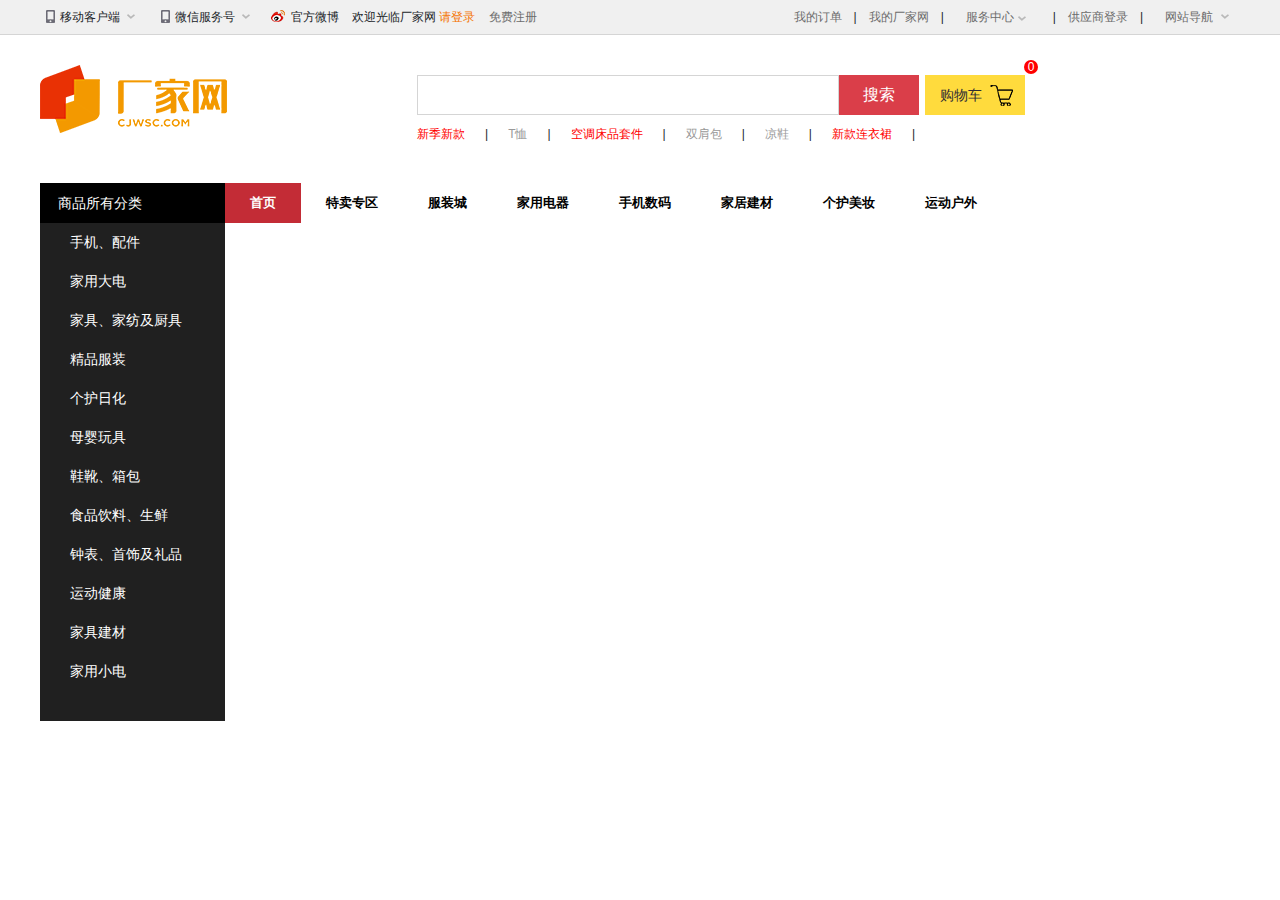
<file: header.html>
<!doctype html>
<html lang="en">
<head>
    <meta charset="UTF-8">
    <title>厂家网商城-打造精品国货商城， 厂家直供，100%正品行货低价购！</title>
    <link rel="stylesheet" href="css/bootstrap.css">
    <script src="js/jquery.min.js"></script>
    <script src="js/popper.min.js"></script>
    <script src="js/bootstrap.min.js"></script>
    <link rel="stylesheet" href="css/header.css"/>
    <link rel="stylesheet" href="css/common.css"/>
    <link rel="shortcut icon" href="image/index/favicon.ico"/>
</head>
<body>
<div class="top">
    <div class="top_content">
        <ul class="top_ul_left">
            <li class="topleft_li1">
                <i class="tul_i1"></i>
                移动客户端
                <i class="tul_i2"></i>
                <div class="top_ewm">
                    <img src="image/index/qr1_1_newb.png" alt=""/>
                    <div>
                        厂家网商城移动app
                        <span>购物省，开店赚，手机端更多优惠！</span>
                    </div>
                </div>
            </li>
            <li class="topleft_li2">
                <i class="tul_i3"></i>
                微信服务号
                <i class="tul_i4"></i>
                <div class="top_ewm">
                    <img src="image/index/qr3.png" alt=""/>
                    <div>
                        好货咨讯，尊享服务
                        <span>奖品福利不间断！</span>
                    </div>
                </div>
            </li>
            <li><i class="tul_i5"></i>官方微博</li>
            <li class="top_ul_left_li4">
                欢迎光临厂家网
                <span><a href="">请登录</a></span>
                <a href="">免费注册</a>
            </li>
        </ul>
        <ul class="top_ul_right">
            <li><a class="top_a1" href="">我的订单</a></li>
            <i>|</i>
            <li><a href="">我的厂家网</a></li>
            <i>|</i>
            <li class="tr_li">
                <a href="">服务中心</a>
                <i class="tul_i6"></i>

                <ul>
                    <li><a href="javascript:;">售后服务</a></li>
                    <li><a href="javascript:;">在线客服</a></li>
                    <li><a href="javascript:;">投诉中心</a></li>
                    <li><a href="javascript:;">千城万店</a></li>
                    <li><a href="javascript:;">供应商说明</a></li>
                </ul>
            </li>
            <i>|</i>
            <li><a href="">供应商登录</a></li>
            <i>|</i>
            <li class="tr_li">
                <a href="">网站导航</a>
                <i class="tul_i2"></i>
                <ul>
                    <li><a href="javascript:;">企业官网</a></li>
                </ul>
            </li>
        </ul>
    </div>
</div>
<div class="top_header">
    <div class="theader_img">
        <img src="image/index/logonewb.png" alt=""/>
    </div>
    <div class="theader_input">
        <input type="text"/>
        <a href="">搜索</a>
        <ul>
            <li><a class="th_red" href="">新季新款</a><i>|</i></li>
            <li><a href="">T恤</a><i>|</i></li>
            <li><a class="th_red" href="">空调</a><i|</i></li>
            <li><a class="th_red" href="">床品套件</a><i>|</i></li>
            <li><a href="">双肩包</a><i>|</i></li>
            <li><a href="">凉鞋</a><i>|</i></li>
            <li><a class="th_red" href="">新款连衣裙</a><i>|</i></li>
        </ul>
    </div>
    <div class="shop_car">
        <span>0</span>
        <div>
            <p>购物车</p>
            <i class="shop_car_img"></i>
        </div>
    </div>
</div>
<div class="nav">
    <div class="nav_content">
        <div class="classify">
            <h2><a href="">商品所有分类</a></h2>
            <ul>
                <li class="li_hover1">
                    <a href="">手机、配件</a>
                    <div class="hid1 hover1">
                        <div class="hid1_top">
                            <a class="a_left" href="">手机、配件</a>
                            <a class="a_right" href="">
                                更多<em></em>
                            </a>
                        </div>
                        <div class="hid1_content">
                            <div class="h1_c_left">
                                <div class="h1_c_left_list1">
                                    <a href="">
                                        手机
                                        <em></em>
                                    </a>
                                    <ul>
                                        <li><a href="">手机</a></li>
                                    </ul>
                                </div>
                                <div class="h1_c_left_list1">
                                    <a href="">
                                        手机配件
                                        <em></em>
                                    </a>
                                    <ul>
                                        <li><a href="">蓝牙耳机</a></li>
                                        <li><a href="">充电器/数据线</a></li>
                                        <li><a href="">苹果周边</a></li>
                                        <li><a href="">手机耳机</a></li>
                                        <li><a href="">车载配件</a></li>
                                        <li><a href="">创意配件</a></li>
                                        <li><a href="">便携/无限音响</a></li>
                                    </ul>
                                </div>
                            </div>
                            <div class="h1_c_right">
                                <img src="image/index/ad1.jpg" alt=""/>
                                <p>品牌推荐</p>
                                <a href="">华为</a>
                                <a href="">VIVO</a>
                                <a href="">魅族/meizu</a>
                            </div>
                        </div>
                    </div>
                </li>
                <li class="li_hover2">
                    <a href="">家用大电</a>
                    <div class="hid1 hover2">
                        <div class="hid1_top">
                            <a class="a_left" href="">家用大电</a>
                            <a class="a_right" href="">
                                更多<em></em>
                            </a>
                        </div>
                        <div class="hid1_content">
                            <div class="h1_c_left">
                                <div class="h1_c_left_list1">
                                    <a href="">
                                        大家电
                                        <em></em>
                                    </a>
                                    <ul>
                                        <li><a href="">平板电视</a></li>
                                        <li><a href="">空调</a></li>
                                        <li><a href="">冰箱</a></li>
                                        <li><a href="">洗衣机</a></li>
                                        <li><a href="">冷柜/冰吧</a></li>
                                        <li><a href="">家电配件</a></li>
                                        <li><a href="">功效</a></li>
                                        <li><a href="">取暖桌</a></li>
                                    </ul>
                                </div>
                                <div class="h1_c_left_list1">
                                    <a href="">
                                        厨卫大电
                                        <em></em>
                                    </a>
                                    <ul>
                                        <li><a href="">燃气灶</a></li>
                                        <li><a href="">油烟机</a></li>
                                        <li><a href="">热水器</a></li>
                                        <li><a href="">消毒柜</a></li>
                                        <li><a href="">洗碗机</a></li>
                                        <li><a href="">烟灶/烟灶消套装</a></li>
                                    </ul>
                                </div>
                            </div>
                            <div class="h1_c_right">
                                <img src="image/index/ad2.jpg" alt=""/>
                                <p>品牌推荐</p>
                                <a href="">康佳</a>
                                <a href="">TCL</a>
                                <a href="">创维skyworth</a>
                            </div>
                        </div>
                    </div>
                </li>
                <li class="li_hover3">
                    <a href="">家具、家纺及厨具</a>
                    <div class="hid1 hover3">
                        <div class="hid1_top">
                            <a class="a_left" href="">家具、家纺及厨具</a>
                            <a class="a_right" href="">
                                更多<em></em>
                            </a>
                        </div>
                        <div class="hid1_content">
                            <div class="h1_c_left">
                                <div class="h1_c_left_list1">
                                    <a href="">
                                        家纺
                                        <em></em>
                                    </a>
                                    <ul>
                                        <li><a href="">地毯地垫</a></li>
                                        <li><a href="">沙发垫套/椅垫</a></li>
                                        <li><a href="">床品套件</a></li>
                                        <li><a href="">被子</a></li>
                                        <li><a href="">枕芯枕套</a></li>
                                        <li><a href="">床单被套</a></li>
                                        <li><a href="">毯子</a></li>
                                        <li><a href="">床垫/床褥</a></li>
                                        <li><a href="">蚊帐</a></li>
                                        <li><a href="">抱枕靠垫</a></li>
                                        <br/>
                                        <li><a href="">毛巾浴巾</a></li>
                                        <li><a href="">凉席</a></li>
                                    </ul>
                                </div>
                                <div class="h1_c_left_list1">
                                    <a href="">
                                        生活日用
                                        <em></em>
                                    </a>
                                    <ul>
                                        <li><a href="">收纳用品</a></li>
                                        <li><a href="">雨伞雨具</a></li>
                                        <li><a href="">浴室用品</a></li>
                                        <li><a href="">净化除味</a></li>
                                        <li><a href="">清洁工具</a></li>
                                        <li><a href="">驱虫用品</a></li>
                                        <li><a href="">家庭清洁</a></li>
                                        <li><a href="">一次性用品</a></li>
                                        <li><a href="">其他</a></li>
                                    </ul>
                                </div>
                                <div class="h1_c_left_list1">
                                    <a href="">
                                        家装软饰
                                        <em></em>
                                    </a>
                                    <ul>
                                        <li><a href="">创意家居</a></li>
                                    </ul>
                                </div>
                                <div class="h1_c_left_list1">
                                    <a href="">
                                        烹饪锅具
                                        <em></em>
                                    </a>
                                    <ul>
                                        <li><a href="">炒锅</a></li>
                                        <li><a href="">煎锅</a></li>
                                        <li><a href="">压力锅</a></li>
                                        <li><a href="">蒸锅</a></li>
                                        <li><a href="">汤锅</a></li>
                                        <li><a href="">奶锅</a></li>
                                        <li><a href="">锅具套装</a></li>
                                        <li><a href="">煲类</a></li>
                                        <li><a href="">水壶</a></li>
                                        <li><a href="">火锅</a></li>
                                        <li><a href="">其他</a></li>
                                    </ul>
                                </div>
                                <div class="h1_c_left_list1">
                                    <a href="">
                                        厨房杂件
                                        <em></em>
                                    </a>
                                    <ul>
                                        <li><a href="">菜刀</a></li>
                                        <li><a href="">剪刀</a></li>
                                        <li><a href="">刀具套装</a></li>
                                        <li><a href="">瓜果刀/刨</a></li>
                                        <li><a href="">多功能刀</a></li>
                                        <li><a href="">保鲜盒</a></li>
                                        <li><a href="">烘焙/烧烤</a></li>
                                        <li><a href="">饭盒/提锅</a></li>
                                        <li><a href="">储物/置物架</a></li>
                                        <br/>
                                        <li><a href="">厨房DIY/小工具</a></li>
                                        <li><a href="">其他</a></li>
                                    </ul>
                                </div>
                                <div class="h1_c_left_list1">
                                    <a href="">
                                        水具酒具
                                        <em></em>
                                    </a>
                                    <ul>
                                        <li><a href="">塑料杯</a></li>
                                        <li><a href="">运动水壶</a></li>
                                        <li><a href="">玻璃杯</a></li>
                                        <li><a href="">保温杯</a></li>
                                        <li><a href="">保温壶</a></li>
                                        <li><a href="">其他</a></li>
                                    </ul>
                                </div>
                                <div class="h1_c_left_list1">
                                    <a href="">
                                        餐具
                                        <em></em>
                                    </a>
                                    <ul>
                                        <li><a href="">餐具套装</a></li>
                                        <li><a href="">碗/碟/盘</a></li>
                                        <li><a href="">筷勺/刀叉</a></li>
                                        <li><a href="">一次性用品</a></li>
                                    </ul>
                                </div>
                                <div class="h1_c_left_list1">
                                    <a href="">
                                        茶具/咖啡
                                        <em></em>
                                    </a>
                                    <ul>
                                        <li><a href="">茶杯</a></li>
                                    </ul>
                                </div>
                            </div>
                            <div class="h1_c_right">
                                <img src="image/index/ad3.jpg" alt=""/>
                                <p>品牌推荐</p>
                                <a href="">梦巢</a>
                                <a href="">睡多宝</a>
                            </div>
                        </div>
                    </div>
                </li>
                <li class="li_hover4">
                    <a href="">精品服装</a>
                    <div class="hid1 hover4">
                        <div class="hid1_top">
                            <a class="a_left" href="">精品服装</a>
                            <a class="a_right" href="">
                                更多<em></em>
                            </a>
                        </div>
                        <div class="hid1_content">
                            <div class="h1_c_left">
                                <div class="h1_c_left_list1">
                                    <a href="">
                                        女装
                                        <em></em>
                                    </a>
                                    <ul>
                                        <li><a href="">T恤</a></li>
                                        <li><a href="">衬衫</a></li>
                                        <li><a href="">针织衫</a></li>
                                        <li><a href="">雪纺衫</a></li>
                                        <li><a href="">卫衣</a></li>
                                        <li><a href="">马甲</a></li>
                                        <li><a href="">连衣裙</a></li>
                                        <li><a href="">半身裙</a></li>
                                        <li><a href="">牛仔裤</a></li>
                                        <li><a href="">休闲裤</a></li>
                                        <li><a href="">打底裤</a></li>
                                        <li><a href="">正装裤</a></li>
                                        <br/>
                                        <li><a href="">小西装</a></li>
                                        <li><a href="">短外套</a></li>
                                        <li><a href="">风衣</a></li>
                                        <li><a href="">毛呢大衣</a></li>
                                        <li><a href="">棉服</a></li>
                                        <li><a href="">羽绒服</a></li>
                                        <li><a href="">大码女装</a></li>
                                        <li><a href="">中老年女装</a></li>
                                        <li><a href="">打底衫</a></li>
                                        <li><a href="">旗袍/唐装</a></li>
                                        <li><a href="">加绒裤</a></li>
                                        <br/>
                                        <li><a href="">吊带/背心</a></li>
                                        <li><a href="">短裤</a></li>
                                        <li><a href="">礼服</a></li>
                                        <li><a href="">羊毛衫</a></li>
                                        <li><a href="">时尚套装</a></li>
                                        <li><a href="">毛衣</a></li>
                                    </ul>
                                </div>
                                <div class="h1_c_left_list1">
                                    <a href="">
                                        男装
                                        <em></em>
                                    </a>
                                    <ul>
                                        <li><a href="">衬衫</a></li>
                                        <li><a href="">T恤</a></li>
                                        <li><a href="">POLO衫</a></li>
                                        <li><a href="">针织衫</a></li>
                                        <li><a href="">卫衣</a></li>
                                        <li><a href="">马甲/背心</a></li>
                                        <li><a href="">夹克</a></li>
                                        <li><a href="">风衣</a></li>
                                        <li><a href="">毛呢大衣</a></li>
                                        <li><a href="">仿皮皮衣</a></li>
                                        <li><a href="">西服</a></li>
                                        <li><a href="">棉服</a></li>
                                        <br/>
                                        <li><a href="">羽绒服</a></li>
                                        <li><a href="">牛仔裤</a></li>
                                        <li><a href="">休闲裤</a></li>
                                        <li><a href="">西裤</a></li>
                                        <li><a href="">西服套装</a></li>
                                        <li><a href="">大码男装</a></li>
                                        <li><a href="">中老年男装</a></li>
                                        <li><a href="">唐装/中山装</a></li>
                                        <li><a href="">工装</a></li>
                                        <li><a href="">加绒裤</a></li>
                                        <br/>
                                        <li><a href="">卫裤/运动裤</a></li>
                                        <li><a href="">短裤</a></li>
                                        <li><a href="">时尚套装</a></li>
                                        <li><a href="">毛衣</a></li>
                                        <li><a href="">外套</a></li>
                                    </ul>
                                </div>
                                <div class="h1_c_left_list1">
                                    <a href="">
                                        内衣
                                        <em></em>
                                    </a>
                                    <ul>
                                        <li><a href="">文胸</a></li>
                                        <li><a href="">女士内裤</a></li>
                                        <li><a href="">男士内裤</a></li>
                                        <li><a href="">睡衣/家居服</a></li>
                                        <li><a href="">泳衣</a></li>
                                        <li><a href="">吊带/背心</a></li>
                                        <li><a href="">商务男袜</a></li>
                                        <li><a href="">保暖内衣</a></li>
                                        <li><a href="">休闲棉袜</a></li>
                                        <li><a href="">打底裤袜</a></li>
                                    </ul>
                                </div>
                                <div class="h1_c_left_list1">
                                    <a href="">
                                        服饰配件
                                        <em></em>
                                    </a>
                                    <ul>
                                        <li><a href="">围巾/手套/帽子套装</a></li>
                                        <li><a href="">毛线帽</a></li>
                                        <li><a href="">女士丝巾/围巾/披肩</a></li>
                                        <li><a href="">男士丝巾/围巾</a></li>
                                        <li><a href="">防晒手套</a></li>
                                        <li><a href="">男士腰带/礼盒</a></li>
                                        <br/>
                                        <li><a href="">女士腰带/礼盒</a></li>
                                        <li><a href="">钥匙扣</a></li>
                                        <li><a href="">口罩</a></li>
                                    </ul>
                                </div>
                                <div class="h1_c_left_list1">
                                    <a href="">
                                        童装童鞋
                                        <em></em>
                                    </a>
                                    <ul>
                                        <li><a href="">运动鞋</a></li>
                                        <li><a href="">皮鞋/帆布鞋</a></li>
                                        <li><a href="">凉鞋</a></li>
                                    </ul>
                                </div>
                            </div>
                            <div class="h1_c_right">
                                <img src="image/index/ad4.jpg" alt=""/>
                                <p>品牌推荐</p>
                                <a href="">乔丽菲</a>
                                <a href="">苏盈珈可</a>
                            </div>
                        </div>
                    </div>
                </li>
                <li class="li_hover5">
                    <a href="">个护日化</a>
                    <div class="hid1 hover5">
                        <div class="hid1_top">
                            <a class="a_left" href="">个护日化</a>
                            <a class="a_right" href="">
                                更多<em></em>
                            </a>
                        </div>
                        <div class="hid1_content">
                            <div class="h1_c_left">
                                <div class="h1_c_left_list1">
                                    <a href="">
                                        清洁用品
                                        <em></em>
                                    </a>
                                    <ul>
                                        <li><a href="">纸品湿巾</a></li>
                                        <li><a href="">衣物清洁</a></li>
                                        <li><a href="">驱虫用品</a></li>
                                        <li><a href="">家庭清洁</a></li>
                                    </ul>
                                </div>
                                <div class="h1_c_left_list1">
                                    <a href="">
                                        面部护肤
                                        <em></em>
                                    </a>
                                    <ul>
                                        <li><a href="">洁面</a></li>
                                        <li><a href="">乳液面霜</a></li>
                                        <li><a href="">面膜</a></li>
                                        <li><a href="">套装</a></li>
                                        <li><a href="">精华</a></li>
                                        <li><a href="">眼霜</a></li>
                                        <li><a href="">防晒</a></li>
                                        <li><a href="">防晒隔离</a></li>
                                        <li><a href="">眼部护理</a></li>
                                        <li><a href="">精华露</a></li>
                                        <li><a href="">爽肤水</a></li>
                                    </ul>
                                </div>
                                <div class="h1_c_left_list1">
                                    <a href="">
                                        身体养护
                                        <em></em>
                                    </a>
                                    <ul>
                                        <li><a href="">沐浴</a></li>
                                        <li><a href="">润肤</a></li>
                                        <li><a href="">手足</a></li>
                                        <li><a href="">纤体塑形</a></li>
                                        <li><a href="">套装</a></li>
                                        <li><a href="">精油</a></li>
                                        <li><a href="">香薰精油</a></li>
                                        <li><a href="">磨砂/浴盐</a></li>
                                        <li><a href="">手工/香皂</a></li>
                                        <li><a href="">香皂</a></li>
                                        <li><a href="">洗发护发</a></li>
                                    </ul>
                                </div>
                                <div class="h1_c_left_list1">
                                    <a href="">
                                        口腔护理
                                        <em></em>
                                    </a>
                                    <ul>
                                        <li><a href="">牙膏牙粉</a></li>
                                        <li><a href="">牙刷/压线</a></li>
                                    </ul>
                                </div>
                                <div class="h1_c_left_list1">
                                    <a href="">
                                        女性护理
                                        <em></em>
                                    </a>
                                    <ul>
                                        <li><a href="">卫生巾</a></li>
                                    </ul>
                                </div>
                                <div class="h1_c_left_list1">
                                    <a href="">
                                        洗发护发
                                        <em></em>
                                    </a>
                                    <ul>
                                        <li><a href="">洗发</a></li>
                                        <li><a href="">护发</a></li>
                                        <li><a href="">染发</a></li>
                                        <li><a href="">造型</a></li>
                                        <li><a href="">套装</a></li>
                                        <li><a href="">美发工具</a></li>
                                        <li><a href="">其他</a></li>
                                    </ul>
                                </div>
                            </div>
                            <div class="h1_c_right">
                                <img src="image/index/ad5.jpg" alt=""/>
                                <p>品牌推荐</p>
                                <a href="">海飞丝</a>
                                <a href="">佳洁士</a>
                            </div>
                        </div>
                    </div>
                </li>
                <li class="li_hover6">
                    <a href="">母婴玩具</a>
                    <div class="hid1 hover6">
                        <div class="hid1_top">
                            <a class="a_left" href="">母婴玩具</a>
                            <a class="a_right" href="">
                                更多<em></em>
                            </a>
                        </div>
                        <div class="hid1_content">
                            <div class="h1_c_left">
                                <div class="h1_c_left_list1">
                                    <a href="">
                                        奶粉
                                        <em></em>
                                    </a>
                                    <ul>
                                        <li><a href="">婴幼奶粉</a></li>
                                    </ul>
                                </div>
                                <div class="h1_c_left_list1">
                                    <a href="">
                                        尿裤湿巾
                                        <em></em>
                                    </a>
                                    <ul>
                                        <li><a href="">婴儿尿裤</a></li>
                                        <li><a href="">婴儿湿巾</a></li>
                                    </ul>
                                </div>
                                <div class="h1_c_left_list1">
                                    <a href="">
                                        母婴用品
                                        <em></em>
                                    </a>
                                    <ul>
                                        <li><a href="">吸奶器</a></li>
                                        <li><a href="">暖奶消毒</a></li>
                                        <li><a href="">儿童餐具</a></li>
                                        <li><a href="">牙胶安抚</a></li>
                                        <li><a href="">围兜/防溅衣</a></li>
                                        <li><a href="">文具/书包</a></li>
                                    </ul>
                                </div>
                                <div class="h1_c_left_list1">
                                    <a href="">
                                        洗护用品
                                        <em></em>
                                    </a>
                                    <ul>
                                        <li><a href="">宝宝护肤</a></li>
                                        <li><a href="">洗发沐浴</a></li>
                                    </ul>
                                </div>
                                <div class="h1_c_left_list1">
                                    <a href="">
                                        寝具服饰
                                        <em></em>
                                    </a>
                                    <ul>
                                        <li><a href="">安全防护</a></li>
                                    </ul>
                                </div>
                                <div class="h1_c_left_list1">
                                    <a href="">
                                        妈妈专区
                                        <em></em>
                                    </a>
                                    <ul>
                                        <li><a href="">孕妈装</a></li>
                                        <li><a href="">孕妇护肤</a></li>
                                    </ul>
                                </div>
                                <div class="h1_c_left_list1">
                                    <a href="">
                                        益智玩具
                                        <em></em>
                                    </a>
                                    <ul>
                                        <li><a href="">早教启智</a></li>
                                    </ul>
                                </div>
                                <div class="h1_c_left_list1">
                                    <a href="">
                                        积木拼插
                                        <em></em>
                                    </a>
                                    <ul>
                                        <li><a href="">积木</a></li>
                                    </ul>
                                </div>
                            </div>
                            <div class="h1_c_right">
                                <img src="image/index/ad6.jpg" alt=""/>
                                <p>品牌推荐</p>
                                <a href="">爱他美</a>
                                <a href="">史努比</a>
                                <a href="">贝喜熊</a>
                            </div>
                        </div>
                    </div>
                </li>
                <li class="li_hover7">
                    <a href="">鞋靴、箱包</a>
                    <div class="hid1 hover7">
                        <div class="hid1_top">
                            <a class="a_left" href="">鞋靴、箱包</a>
                            <a class="a_right" href="">
                                更多<em></em>
                            </a>
                        </div>
                        <div class="hid1_content">
                            <div class="h1_c_left">
                                <div class="h1_c_left_list1">
                                    <a href="">
                                        流行男装
                                        <em></em>
                                    </a>
                                    <ul>
                                        <li><a href="">商务休闲鞋</a></li>
                                        <li><a href="">正装鞋</a></li>
                                        <li><a href="">休闲鞋</a></li>
                                        <li><a href="">凉鞋/沙滩鞋</a></li>
                                        <li><a href="">男靴</a></li>
                                        <li><a href="">拖鞋/人字拖</a></li>
                                        <li><a href="">帆布鞋</a></li>
                                        <li><a href="">爸爸鞋</a></li>
                                        <li><a href="">棉鞋</a></li>
                                        <li><a href="">板鞋</a></li>
                                    </ul>
                                </div>
                                <div class="h1_c_left_list1">
                                    <a href="">
                                        时尚女鞋
                                        <em></em>
                                    </a>
                                    <ul>
                                        <li><a href="">高跟鞋</a></li>
                                        <li><a href="">单鞋</a></li>
                                        <li><a href="">休闲鞋</a></li>
                                        <li><a href="">凉鞋</a></li>
                                        <li><a href="">女靴</a></li>
                                        <li><a href="">雪地靴</a></li>
                                        <li><a href="">拖鞋/人字拖</a></li>
                                        <li><a href="">筒靴</a></li>
                                        <li><a href="">妈妈鞋</a></li>
                                        <li><a href="">马丁靴</a></li>
                                        <li><a href="">松糕鞋</a></li>
                                        <li><a href="">内增高</a></li>
                                    </ul>
                                </div>
                                <div class="h1_c_left_list1">
                                    <a href="">
                                        潮流女包
                                        <em></em>
                                    </a>
                                    <ul>
                                        <li><a href="">钱包</a></li>
                                        <li><a href="">手拿包</a></li>
                                        <li><a href="">单肩包</a></li>
                                        <li><a href="">双肩包</a></li>
                                        <li><a href="">手提包</a></li>
                                        <li><a href="">斜挎包</a></li>
                                        <li><a href="">卡包/零钱包</a></li>
                                    </ul>
                                </div>
                                <div class="h1_c_left_list1">
                                    <a href="">
                                        精品男包
                                        <em></em>
                                    </a>
                                    <ul>
                                        <li><a href="">男士钱包</a></li>
                                        <li><a href="">男士手包</a></li>
                                        <li><a href="">卡包名片夹</a></li>
                                        <li><a href="">商务公文包</a></li>
                                        <li><a href="">双肩包</a></li>
                                        <li><a href="">单肩/斜挎包</a></li>
                                        <li><a href="">钥匙包</a></li>
                                    </ul>
                                </div>
                                <div class="h1_c_left_list1">
                                    <a href="">
                                        功能箱包
                                        <em></em>
                                    </a>
                                    <ul>
                                        <li><a href="">电脑包</a></li>
                                        <li><a href="">拉杆箱</a></li>
                                        <li><a href="">旅行包</a></li>
                                        <li><a href="">旅行配件</a></li>
                                        <li><a href="">休闲运动包</a></li>
                                        <li><a href="">腰包/胸包</a></li>
                                    </ul>
                                </div>
                            </div>
                            <div class="h1_c_right">
                                <img src="image/index/ad7.jpg" alt=""/>
                                <p>品牌推荐</p>
                                <a href="">花花公子</a>
                                <a href="">米苏米秀</a>
                            </div>
                        </div>
                    </div>
                </li>
                <li class="li_hover8">
                    <a href="">食品饮料、生鲜</a>
                    <div class="hid1 hover8">
                        <div class="hid1_top">
                            <a class="a_left" href="">食品饮料、生鲜</a>
                            <a class="a_right" href="">
                                更多<em></em>
                            </a>
                        </div>
                        <div class="hid1_content">
                            <div class="h1_c_left">
                                <div class="h1_c_left_list1">
                                    <a href="">
                                        进口食品
                                        <em></em>
                                    </a>
                                    <ul>
                                        <li><a href="">饼干蛋糕</a></li>
                                        <li><a href="">休闲零食</a></li>
                                    </ul>
                                </div>
                                <div class="h1_c_left_list1">
                                    <a href="">
                                        地方特产
                                        <em></em>
                                    </a>
                                    <ul>
                                        <li><a href="">新疆</a></li>
                                        <li><a href="">福建</a></li>
                                        <li><a href="">湖南</a></li>
                                        <li><a href="">云南</a></li>
                                    </ul>
                                </div>
                                <div class="h1_c_left_list1">
                                    <a href="">
                                        休闲食品
                                        <em></em>
                                    </a>
                                    <ul>
                                        <li><a href="">休闲食品</a></li>
                                        <li><a href="">坚果炒货</a></li>
                                        <li><a href="">肉干肉脯</a></li>
                                        <li><a href="">蜜饯果干</a></li>
                                        <li><a href="">糖果/巧克力</a></li>
                                        <li><a href="">饼干蛋糕</a></li>
                                    </ul>
                                </div>
                                <div class="h1_c_left_list1">
                                    <a href="">
                                        粮油调味
                                        <em></em>
                                    </a>
                                    <ul>
                                        <li><a href="">米面杂粮</a></li>
                                        <li><a href="">食用油</a></li>
                                        <li><a href="">调味品</a></li>
                                        <li><a href="">南北干货</a></li>
                                    </ul>
                                </div>
                                <div class="h1_c_left_list1">
                                    <a href="">
                                        酒类
                                        <em></em>
                                    </a>
                                    <ul>
                                        <li><a href="">白酒</a></li>
                                        <li><a href="">洋酒</a></li>
                                        <li><a href="">葡萄酒</a></li>
                                        <li><a href="">收藏酒/陈年老酒</a></li>
                                    </ul>
                                </div>
                                <div class="h1_c_left_list1">
                                    <a href="">
                                        饮料冲调
                                        <em></em>
                                    </a>
                                    <ul>
                                        <li><a href="">饮料</a></li>
                                        <li><a href="">牛奶乳品</a></li>
                                        <li><a href="">冲饮谷物</a></li>
                                        <li><a href="">蜂蜜/柚子茶</a></li>
                                        <li><a href="">成人奶茶</a></li>
                                    </ul>
                                </div>
                                <div class="h1_c_left_list1">
                                    <a href="">
                                        茗茶
                                        <em></em>
                                    </a>
                                    <ul>
                                        <li><a href="">普洱</a></li>
                                    </ul>
                                </div>
                                <div class="h1_c_left_list1">
                                    <a href="">
                                        水果
                                        <em></em>
                                    </a>
                                    <ul>
                                        <li><a href="">苹果</a></li>
                                        <li><a href="">芒果</a></li>
                                        <li><a href="">更多水平</a></li>
                                    </ul>
                                </div>
                                <div class="h1_c_left_list1">
                                    <a href="">
                                        熟食腊味
                                        <em></em>
                                    </a>
                                    <ul>
                                        <li><a href="">熟食</a></li>
                                        <li><a href="">火腿</a></li>
                                    </ul>
                                </div>
                            </div>
                            <div class="h1_c_right">
                                <img src="image/index/ad5.jpg" alt=""/>
                                <p>品牌推荐</p>
                                <a href="">汇源</a>
                                <a href="">牛厨零食</a>
                            </div>
                        </div>
                    </div>
                </li>
                <li class="li_hover9">
                    <a href="">钟表、首饰及礼品</a>
                    <div class="hid1 hover9">
                        <div class="hid1_top">
                            <a class="a_left" href="">钟表、首饰及礼品</a>
                            <a class="a_right" href="">
                                更多<em></em>
                            </a>
                        </div>
                        <div class="hid1_content">
                            <div class="h1_c_left">
                                <div class="h1_c_left_list1">
                                    <a href="">
                                        钟表
                                        <em></em>
                                    </a>
                                    <ul>
                                        <li><a href="">儿童手表</a></li>
                                    </ul>
                                </div>
                                <div class="h1_c_left_list1">
                                    <a href="">
                                        礼品
                                        <em></em>
                                    </a>
                                    <ul>
                                        <li><a href="">电子烟</a></li>
                                    </ul>
                                </div>
                            </div>
                            <div class="h1_c_right">
                                <img src="image/index/ad9.jpg" alt=""/>
                                <p>品牌推荐</p>
                            </div>
                        </div>
                    </div>
                </li>
                <li class="li_hover10">
                    <a href="">运动健康</a>
                    <div class="hid1 hover10">
                        <div class="hid1_top">
                            <a class="a_left" href="">运动健康</a>
                            <a class="a_right" href="">
                                更多<em></em>
                            </a>
                        </div>
                        <div class="hid1_content">
                            <div class="h1_c_left">
                                <div class="h1_c_left_list1">
                                    <a href="">
                                        运动鞋包
                                        <em></em>
                                    </a>
                                    <ul>
                                        <li><a href="">休闲鞋</a></li>
                                    </ul>
                                </div>
                                <div class="h1_c_left_list1">
                                    <a href="">
                                        运动服饰
                                        <em></em>
                                    </a>
                                    <ul>
                                        <li><a href="">运动裤</a></li>
                                        <li><a href="">T恤</a></li>
                                        <li><a href="">套装</a></li>
                                        <li><a href="">健身服</a></li>
                                    </ul>
                                </div>
                                <div class="h1_c_left_list1">
                                    <a href="">
                                        户外鞋服
                                        <em></em>
                                    </a>
                                    <ul>
                                        <li><a href="">冲锋衣裤</a></li>
                                    </ul>
                                </div>
                                <div class="h1_c_left_list1">
                                    <a href="">
                                        户外装备
                                        <em></em>
                                    </a>
                                    <ul>
                                        <li><a href="">户外工具</a></li>
                                    </ul>
                                </div>
                            </div>
                            <div class="h1_c_right">
                                <img src="image/index/ad10.jpg" alt=""/>
                                <p>品牌推荐</p>
                                <a href="">喜芙shefine</a>
                                <a href="">JuneSuns金辰</a>
                            </div>
                        </div>
                    </div>
                </li>
                <li class="li_hover11">
                    <a href="">家具建材</a>
                    <div class="hid1 hover11">
                        <div class="hid1_top">
                            <a class="a_left" href="">家具建材</a>
                            <a class="a_right" href="">
                                更多<em></em>
                            </a>
                        </div>
                        <div class="hid1_content">
                            <div class="h1_c_left">
                                <div class="h1_c_left_list1">
                                    <a href="">
                                        住宅家具
                                        <em></em>
                                    </a>
                                    <ul>
                                        <li><a href="">案/台类</a></li>
                                        <li><a href="">床类</a></li>
                                        <li><a href="">床垫类</a></li>
                                        <li><a href="">成套家具</a></li>
                                        <li><a href="">户外/庭院家具</a></li>
                                        <li><a href="">柜类</a></li>
                                        <li><a href="">几类</a></li>
                                        <li><a href="">架类</a></li>
                                        <li><a href="">沙发类</a></li>
                                        <li><a href="">坐具类</a></li>
                                        <li><a href="">桌类</a></li>
                                    </ul>
                                </div>
                                <div class="h1_c_left_list1">
                                    <a href="">
                                        家装主材
                                        <em></em>
                                    </a>
                                    <ul>
                                        <li><a href="">瓷砖</a></li>
                                        <li><a href="">集成吊顶</a></li>
                                        <li><a href="">墙纸</a></li>
                                        <li><a href="">卫浴用品</a></li>
                                        <li><a href="">厨卫五金</a></li>
                                        <li><a href="">浴霸</a></li>
                                        <li><a href="">水槽</a></li>
                                        <li><a href="">水龙头</a></li>
                                        <li><a href="">淋浴花洒</a></li>
                                        <li><a href="">其他</a></li>
                                        <li><a href="">浴室柜</a></li>
                                    </ul>
                                </div>
                                <div class="h1_c_left_list1">
                                    <a href="">
                                        基础建材
                                        <em></em>
                                    </a>
                                    <ul>
                                        <li><a href="">防水材料</a></li>
                                        <li><a href="">其他基础建材</a></li>
                                        <li><a href="">涂料（乳胶漆）</a></li>
                                    </ul>
                                </div>
                                <div class="h1_c_left_list1">
                                    <a href="">
                                        五金工具
                                        <em></em>
                                    </a>
                                    <ul>
                                        <li><a href="">手动工具</a></li>
                                        <li><a href="">其他</a></li>
                                        <li><a href="">锁具</a></li>
                                    </ul>
                                </div>
                                <div class="h1_c_left_list1">
                                    <a href="">
                                        电子电工
                                        <em></em>
                                    </a>
                                    <ul>
                                        <li><a href="">插座</a></li>
                                        <li><a href="">接线板/插头</a></li>
                                        <li><a href="">开关</a></li>
                                    </ul>
                                </div>
                                <div class="h1_c_left_list1">
                                    <a href="">
                                        灯具
                                        <em></em>
                                    </a>
                                    <ul>
                                        <li><a href="">台灯</a></li>
                                        <li><a href="">节能灯</a></li>
                                        <li><a href="">装饰灯</a></li>
                                        <li><a href="">落地灯</a></li>
                                        <li><a href="">应急灯/手电</a></li>
                                        <li><a href="">LED灯</a></li>
                                        <li><a href="">吸顶灯</a></li>
                                        <li><a href="">五金电器</a></li>
                                        <li><a href="">筒灯射灯</a></li>
                                        <li><a href="">吊灯</a></li>
                                        <li><a href="">氛围照明</a></li>
                                        <br/>
                                        <li><a href="">其他</a></li>
                                        <li><a href="">水晶灯</a></li>
                                        <li><a href="">壁灯</a></li>
                                    </ul>
                                </div>
                            </div>
                            <div class="h1_c_right">
                                <img src="image/index/ad11.jpg" alt=""/>
                                <p>品牌推荐</p>
                                <a href="">东方雨虹</a>
                                <a href="">雷士照明</a>
                            </div>
                        </div>
                    </div>
                </li>
                <li class="li_hover12">
                    <a href="">家用小电</a>
                    <div class="hid1 hover12">
                        <div class="hid1_top">
                            <a class="a_left" href="">家用小电</a>
                            <a class="a_right" href="">
                                更多<em></em>
                            </a>
                        </div>
                        <div class="hid1_content">
                            <div class="h1_c_left">
                                <div class="h1_c_left_list1">
                                    <a href="">
                                        厨房小电
                                        <em></em>
                                    </a>
                                    <ul>
                                        <li><a href="">料理机</a></li>
                                        <li><a href="">榨汁机</a></li>
                                        <li><a href="">电饭煲</a></li>
                                        <li><a href="">电压力锅</a></li>
                                        <li><a href="">豆浆机</a></li>
                                        <li><a href="">咖啡机</a></li>
                                        <li><a href="">微波炉</a></li>
                                        <li><a href="">电烤箱</a></li>
                                        <li><a href="">电磁炉</a></li>
                                        <li><a href="">煮蛋器</a></li>
                                        <li><a href="">酸奶机</a></li>
                                        <br/>
                                        <li><a href="">电炖锅</a></li>
                                        <li><a href="">电水壶/热水瓶</a></li>
                                        <li><a href="">电饼铛</a></li>
                                        <li><a href="">多用途锅</a></li>
                                        <li><a href="">电烧烤炉</a></li>
                                        <li><a href="">其他厨房电器</a></li>
                                        <li><a href="">养生壶/煎药壶</a></li>
                                        <li><a href="">电热饭盒</a></li>
                                        <li><a href="">破壁机</a></li>
                                    </ul>
                                </div>
                                <div class="h1_c_left_list1">
                                    <a href="">
                                        生活电器
                                        <em></em>
                                    </a>
                                    <ul>
                                        <li><a href="">取暖电器</a></li>
                                        <li><a href="">净化器</a></li>
                                        <li><a href="">加湿器</a></li>
                                        <li><a href="">扫地机器人</a></li>
                                        <li><a href="">吸尘器</a></li>
                                        <li><a href="">挂烫机/熨斗</a></li>
                                        <li><a href="">除湿机</a></li>
                                        <li><a href="">干衣机</a></li>
                                        <li><a href="">电风扇</a></li>
                                        <li><a href="">冷风扇</a></li>
                                        <br/>
                                        <li><a href="">饮水机</a></li>
                                        <li><a href="">净水器</a></li>
                                        <li><a href="">其他</a></li>
                                        <li><a href="">生活电器配件</a></li>
                                    </ul>
                                </div>
                                <div class="h1_c_left_list1">
                                    <a href="">
                                        个护健康
                                        <em></em>
                                    </a>
                                    <ul>
                                        <li><a href="">剃须刀</a></li>
                                        <li><a href="">剃/脱毛器</a></li>
                                        <li><a href="">口腔护理</a></li>
                                        <li><a href="">电吹风</a></li>
                                        <li><a href="">美容器</a></li>
                                        <li><a href="">理发器</a></li>
                                        <li><a href="">卷/直发器</a></li>
                                        <li><a href="">按摩器</a></li>
                                        <li><a href="">电子秤/厨房秤</a></li>
                                        <br/>
                                        <li><a href="">体温计</a></li>
                                        <li><a href="">其他健康电器</a></li>
                                    </ul>
                                </div>
                            </div>
                            <div class="h1_c_right">
                                <img src="image/index/ad10.jpg" alt=""/>
                                <p>品牌推荐</p>
                                <a href="">格力</a>
                                <a href="">美的</a>
                                <a href="">苏泊尔</a>
                            </div>
                        </div>
                    </div>
                </li>
            </ul>
        </div>
        <ul>
            <li class="first_li"><a href="">首页</a></li>
            <li><a href="">特卖专区</a></li>
            <li><a href="">服装城</a></li>
            <li><a href="">家用电器</a></li>
            <li><a href="">手机数码</a></li>
            <li><a href="">家居建材</a></li>
            <li><a href="">个护美妆</a></li>
            <li><a href="">运动户外</a></li>
        </ul>
    </div>
</div>
</body>
</html>
</file>
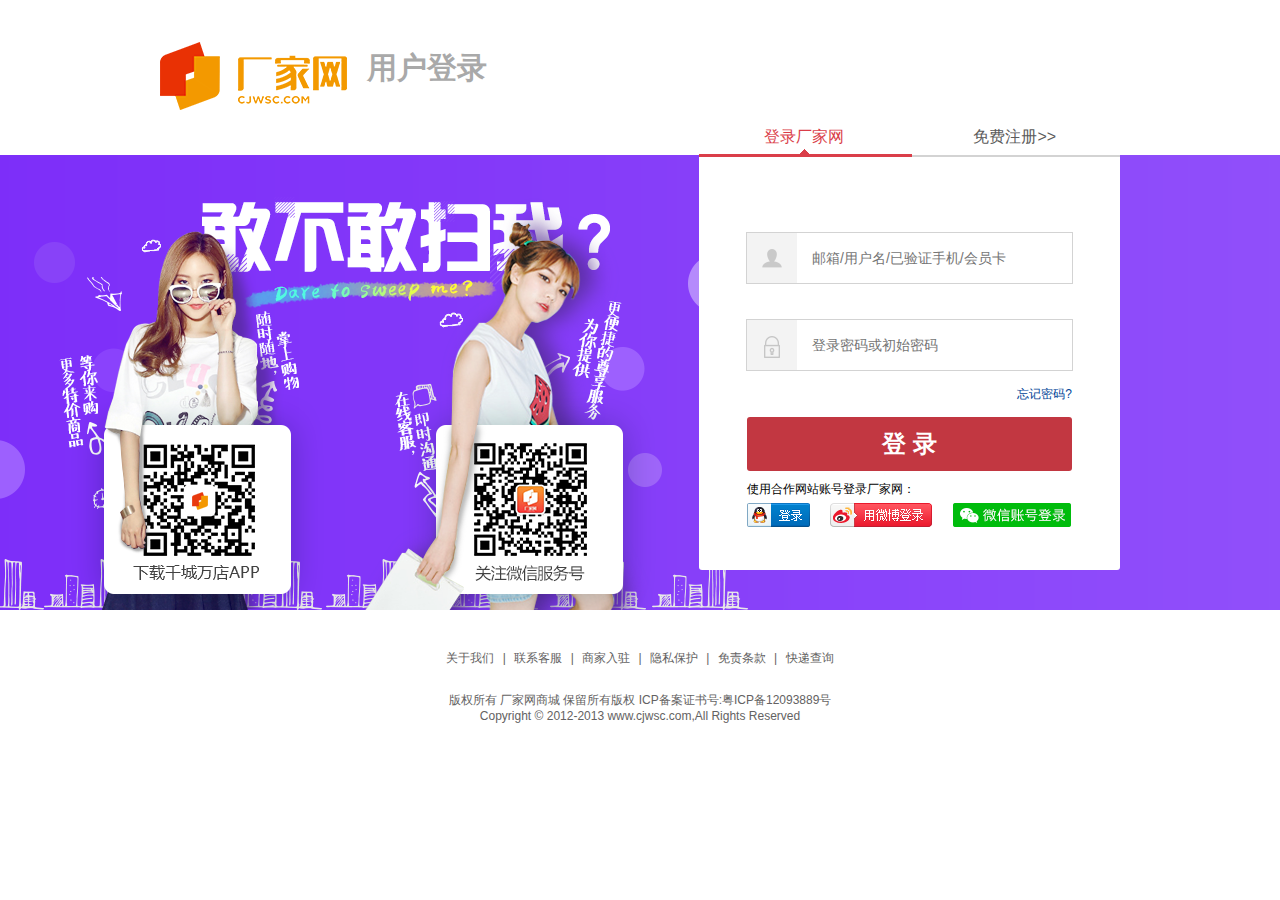
<file: login.html>
<!doctype html>
<html lang="en">
<head>
    <meta charset="UTF-8">
    <title>厂家网</title>
    <link rel="stylesheet" href="css/common.css"/>
    <link rel="stylesheet" href="css/login.css"/>
    <script src="js/vue.js"></script>
</head>
<body>
    <div class="login_top">
        <div class="logtop_logo">
            <a href="index.html"><img src="image/login/logonewb.png" alt=""/></a>
            <b>用户登录</b>
        </div>
    </div>
    <div class="login_contetn">
        <div class="log_in">
            <div class="log_box">
                <div class="lbox_left">
                    登录厂家网
                </div>
                <div class="lbox_right">
                    <a href="register.html">免费注册>></a>
                </div>
                <div class="lbox_leftline"></div>
                <div class="log_uname">
                    <i></i>
                    <input type="text" name="uname" placeholder="邮箱/用户名/已验证手机/会员卡"/>
                </div>
                <div class="log_upwd">
                    <i></i>
                    <input type="password" name="upwd" placeholder="登录密码或初始密码"/>
                </div>
                <div class="info_tip">
                    <span></span>
                    <a href="javascript:;">忘记密码?</a>
                </div>
                <div class="logbtn">登 录</div>
                <div class="logbox_bottom">
                    <p>使用合作网站账号登录厂家网：</p>
                    <a href="javscript:;">
                        <img src="image/login/Connect_logo_7.png" alt=""/>
                    </a>
                    <a href="javscript:;">
                        <img src="image/login/loginbtn_03.png" alt=""/>
                    </a>
                    <a href="javscript:;">
                        <img src="image/login/icon24_wx_button.png" alt=""/>
                    </a>
                </div>
            </div>
        </div>
    </div>
    <div class="login_footer">
        <p>
            <a href="">关于我们</a>
            <em>|</em>
            <a href="">联系客服</a>
            <em>|</em>
            <a href="">商家入驻</a>
            <em>|</em>
            <a href="">隐私保护</a>
            <em>|</em>
            <a href="">免责条款</a>
            <em>|</em>
            <a href="">快递查询</a>
        </p>
        <p>版权所有 厂家网商城 保留所有版权 ICP备案证书号:粤ICP备12093889号</p>
        <p>Copyright © 2012-2013 www.cjwsc.com,All Rights Reserved</p>
    </div>
</body>
</html>
</file>
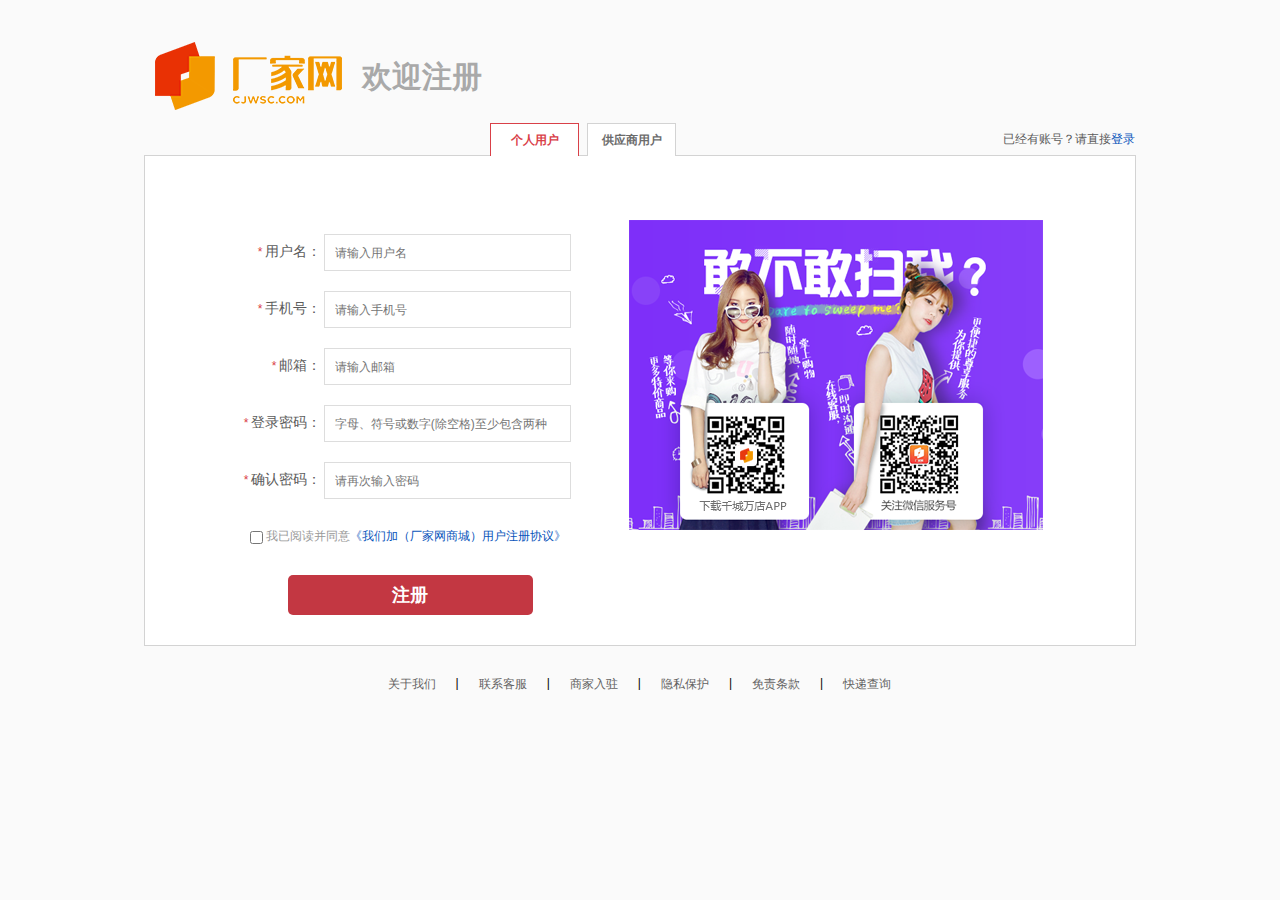
<file: register.html>
<!DOCTYPE html>
<html lang="en">
<head>
  <meta charset="UTF-8">
  <meta name="viewport" content="width=device-width, initial-scale=1.0">
  <meta http-equiv="X-UA-Compatible" content="ie=edge">
  <title>Document</title>
  <link rel="stylesheet" href="css/common.css">
  <link rel="stylesheet" href="css/register.css">
  <script src="js/vue.js"></script>
  <!-- <link rel="stylesheet" href="./font/iconfont.css"> -->
</head>
<body>
  <div>
    <div class="reg_top">
      <a href="index.html">
        <img src="image/register/logonewb.png" alt="">
      </a>
      <b>欢迎注册</b>
    </div>
    <div class="reg_content">
      <div class="rc_top">
        <div class="reginfo">
          <a href="">个人用户</a>
          <a href="">供应商用户</a>
          <span>已经有账号？请直接<a href="login.html">登录</a></span>
        </div>
      </div>
      <div class="regForm" id="app">
        <div class="rc_left">
          <p>
            <em><span>*</span>用户名：</em>
            <input v-model="uname" type="tel" placeholder="请输入用户名" :class="{suc:u==1}">
            <div v-show="u==2" style="color:red">用户名已注册</div>
          </p>
          <p>
            <em><span>*</span>手机号：</em>
            <input v-model="phone" type="text" placeholder="请输入手机号" :class="{suc:t==2}">
            <div v-show="t==3" style="color:red">请输入合法的手机号</div>
          </p>
          <p>
            <em><span>*</span>邮箱：</em>
            <input v-model="email" type="tel" placeholder="请输入邮箱" :class="{suc:e==3}">
            <div v-show="e==4" style="color:red">请输入正确的邮箱地址</div>
          </p>
          <p>
            <em><span>*</span>登录密码：</em>
            <input v-model="upwd" type="password" placeholder="字母、符号或数字(除空格)至少包含两种" :class="{suc:p==4}">
            <div v-show="p==5" style="color:red">字母、符号或数字至少包含两种</div>
          </p>
          <p>
            <em><span>*</span>确认密码：</em>
            <input v-model="cupwd" type="password" placeholder="请再次输入密码" :class="{suc:ag==5}">
            <div v-show="ag==6" style="color:red">两次密码不一致</div>
          </p>
          <div class="checkinfo">
            <input type="checkbox"> 我已阅读并同意<a href="">《我们加（厂家网商城）用户注册协议》</a>
          </div>
          <div class="regbtn">
            <a href="">注册</a>
          </div>
        </div>
        <a class="rc_right" href="">
          <img src="image/register/QA_25.png" alt="">
        </a>
      </div>
    </div>
    <script>
      var vm=new Vue({
        el:"#app",
        data:{
          uname:"",
          phone:"",
          email:"",
          upwd:"",
          cupwd:"",
          u:0,
          t:0,
          e:0,
          p:0,
          ag:0,
        },
        methods:{
          checkUname(){
            var uname=this.uname;
            this.axios.get("/checkuname",{params:{uname}}).then(res=>{
              console.log(res);
            })
          }
        },
        watch:{
          uname(){
            this.checkUname();
          }
        },
      })
    </script>
    <div class="regBottom">
      <ul>
        <li><a href="">关于我们</a></li>
        <em>|</em>
        <li><a href="">联系客服</a></li>
        <em>|</em>
        <li><a href="">商家入驻</a></li>
        <em>|</em>
        <li><a href="">隐私保护</a></li>
        <em>|</em>
        <li><a href="">免责条款</a></li>
        <em>|</em>
        <li><a href="">快递查询</a></li>
      </ul>
    </div>
  </div>
</body>
</html>
</file>
<file: css/index.css>
/*������ʽ*/
.top{
    width:100%;
    height:34px;
    line-height: 34px;
    background:#f0f0f0;
    border-bottom: 1px solid #D5D5D5;
}
.top_content{
    width:1200px;
    margin:auto;
}
.top_header::after{
    content: "";
    display: block;
    clear: both;
}
.top_content li{
    float:left;
}
.top_ul_left>li+li{
    margin-left:13px;
}
.top_ul_left{
    float:left;
}
.tul_i1,.tul_i3,.tul_i5{
    width:9px;
    height:13px;
    float:left;
    background:url(../image/index/ico.png) no-repeat;
    margin-top:10px;
    margin-right:5px;
}
.tul_i2,.tul_i4{
    width:9px;
    height:6px;
    float:right;
    background:url(../image/index/ico.png) no-repeat -25px 0;
    margin-top:14px;
    margin-left:5px;
}
.tul_i5{
    width:16px;
    background:url(../image/index/ico.png) no-repeat -9px 0 ;
}
.top_ul_left>li:nth-child(3):hover{
    color:#F57605;
}
.top_ul_right{
    float:right;
}
.top_ul_left_li4>span>a{
    color:#F57605;
    margin-right:10px;
}
.top_ul_left_li4>span>a:hover{
    text-decoration: underline;
}
.top_ul_left_li4>a:hover{
    color:#F57605;
}
/*�ƶ��ͻ��˺�΢�ŷ����hover��ά��*/
.topleft_li1,.topleft_li2{
    position:relative;
    width:102px;
    height:35px;
    padding:0 6px;
    box-sizing: border-box;
}
.topleft_li1>.top_ewm,.topleft_li2>.top_ewm{
    width:210px;
    position: absolute;
    top:34px;
    left:-131px;
    border:1px solid #D5D5D5;
    border-top:none;
    background:#fff;
    padding:10px;
    display: none;
}
.top_ul_left>li:nth-child(1):hover,.top_ul_left>li:nth-child(2):hover{
    color:#F57605;
    background:#fff;
    border:1px solid #d5d5d5;
    border-bottom:none;
}
.top_ul_left>li:nth-child(1):hover .top_ewm{
    display: block;
}
.top_ul_left>li:nth-child(2):hover .top_ewm{
    display: block;
}
.top_ewm>img,.top_ewm>div{
    float:left;
}
.top_ewm>img{
    width:85px;
}
.top_ewm>div{
    width:110px;
    margin-left: 10px;
    line-height: 20px;
    margin-top:18px;
    color:#212529;
}
.top_ewm>div span{
    color:red;
}
/*�ƶ��ͻ��˺�΢�ŷ����hover��ά�� ��ʽ������*/

.top_ul_right>li:hover>a{
    color:#F57605;
}
.top_ul_right>li>.tul_i6{
    display: inline-block;
    width:9px;
    height:13px;
    margin-left:3px;
    background:url(../image/index/ico.png) no-repeat -24px 8px;
}
.top_ul_right>i{
    float:left;
    padding:0 12px;
}
.tr_li{
    width:85px;
    height:34px;
    padding:0 10px;
    box-sizing: border-box;
    position:relative;
}
.tr_li>ul{
    position:absolute;
    top:33px;
    left:-1px;
    width:85px;
    box-sizing: border-box;
    padding:10px 11px;
    display: none;
    z-index: 600;
    background: #fff;
    border:1px solid #d5d5d5;
    border-top: none;
}
.tr_li>ul>li{
    text-align: center;
    margin:5px 0;
    line-height: 14px;
}
.tr_li>a{
    float:left;
}
.tr_li>ul>li>a:hover{
    color:#F57605;
}
.tr_li>.tul_i2{
    width:9px;
    height:6px;
    padding:0;
}
.tr_li:hover{
    border:1px solid #d5d5d5;
    border-bottom:none;
    background: #fff;
}
.tr_li:hover ul{
    display: block;
}

/*������ʽ���������logo��������*/
.top_header{
    width:1200px;
    margin:auto;
}
.theader_img{
    float:left;
    padding:30px 0;
}
.theader_input{
    float:left;
    margin-left:190px;
    padding:40px 0;
}
.theader_input>input{
    float:left;
    width:400px;
    height:22px;
    line-height:22px;
    padding:8px 10px;
    border:1px solid #d5d5d5;
    color:#666;
}
.theader_input>a{
    display: block;
    float:left;
    width:80px;
    background:#da3e49;
    height:40px;
    line-height: 40px;
    font-size: 16px;
    text-align: center;
    color:#fff;
}
.theader_input>a:hover{
    color:#fff;
}
.theader_input>ul>li{
    float:left;
    margin-top:10px;
}
.theader_input>ul>li>i{
    padding:0 20px;
}
.theader_input>ul>li>a{
    color:#999999;
}
.theader_input>ul>li>.th_red{
    color:red;
}
/*���ﳵ��ť*/
.shop_car{
    width:100px;
    height:40px;
    float:left;
    line-height:40px;
    font-size: 14px;
    background:#ffdb3d;
    margin-left:-10px;
    position:relative;
    margin-top:40px;
}
.shop_car:hover{
    width:310px;
    background:#e6e1cb;
}
.shop_car:hover span{
    opacity: 0;
}
.shop_car>span{
    position:absolute;
    opacity: 1;
    width:14px;
    height:14px;
    line-height: 14px;
    text-align: center;
    border-radius: 50%;
    top:-15px;
    right:-13px;
    color:#fff;
    background:red;
}
.shop_car>div>p{
    float:left;
    margin-left:15px;
    font-size: 14px;
    color:#302c34;
}
.shop_car>div>i{
    float:right;
    margin-right:12px;
    margin-top:10px;
    width:23px;
    height:21px;
    background:url(../image/index/ico_gwc.png) no-repeat;
}
/*������*/
.nav{
    width:100%;
}
.nav_content{
    width:1200px;
    margin:auto;
}
/*��Ʒ���з��ർ�����������÷����µ����е���*/
.classify{
    float:left;
    position: relative;
}
.classify>ul{
    position:absolute;
    z-index: 3;
    background: #202020;
    padding-bottom:30px;
}
.classify>ul>li{
    width:185px;
    height: 39px;
    line-height: 39px;
}
.classify>ul>li:hover{
    background:#c32c36;
}
.classify>ul>li>a{
    display: inline-block;
    font-size: 14px;
    color:#fff;
    margin-left:30px;
    width:155px;
    height: 39px;
    line-height: 39px;
}
.classify>h2{
    width:185px;
    height:40px;
    line-height: 40px;
    background:#000;
    text-indent: 18px;
}
.classify>h2>a{
    font-size: 14px;
    color:#fff;
}
.li_hover1:hover>.hover1{
    display: block;
}
.li_hover2:hover>.hover2{
    display: block;
}
.li_hover3:hover>.hover3{
    display: block;
}
.li_hover4:hover>.hover4{
    display: block;
}
.li_hover5:hover>.hover5{
    display: block;
}
.li_hover6:hover>.hover6{
    display: block;
}
.li_hover7:hover>.hover7{
    display: block;
}
.li_hover8:hover>.hover8{
    display: block;
}
.li_hover9:hover>.hover9{
    display: block;
}
.li_hover10:hover>.hover10{
    display: block;
}
.li_hover11:hover>.hover11{
    display: block;
}
.li_hover12:hover>.hover12{
    display: block;
}
.hid1{
    width:1015px;
    height:500px;
    background:#f8f8f8;
    position:absolute;
    top:0;
    left:185px;
    display: none;
}
.hid1_top{
    width:950px;
    height:50px;
    margin:auto;
    line-height: 50px;
    text-indent: 0;
    border-bottom:2px solid #d8d8d8;
}
.hid1_top>.a_left{
    float:left;
    font-size: 14px;
    color:#302C34;
    font-weight: 400;
}
.hid1_top>.a_left:hover,.hid1_top>.a_right:hover{
    color:#DA3E49;
}
.hid1_top>.a_right{
    float:right;
}
.a_right>em{
    display: inline-block;
    width:17px;
    height:18px;
    margin-left:8px;
    vertical-align: middle;
    background:url(../image/index/jtbg.png) no-repeat;
}
.hid1_top>.a_right:hover em{
    background:url(../image/index/jtbg.png) no-repeat 0 -17px;
}
.hid1_content{
    width:950px;
    margin:auto;
}
.h1_c_left{
    width:655px;
    height:425px;
    overflow-y: scroll;
    float:left;
    border-right:1px solid #d8d8d8;
}
.h1_c_left_list1{
    border-top:1px dashed #d8d8d8;
}
.h1_c_left_list1:hover ul>li>a{
    color:#004497;
}
.h1_c_left_list1:hover a>em{
    background:url(../image/index/jtbg.png) no-repeat 0 -17px;
}
.h1_c_left_list1:hover a{
    color:#DA3E49;
}
.h1_c_left_list1>a{
    display: block;
    font-weight: bold;
    color:#302C34;
}
.h1_c_left_list1>a>em{
    display: inline-block;
    width:17px;
    height:18px;
    margin-left:8px;
    vertical-align: middle;
    background:url(../image/index/jtbg.png) no-repeat;
}
.h1_c_left_list1>ul>li{
    float:left;
}
.h1_c_left_list1>ul>li+li{
    margin-left:20px;
}
.h1_c_left_list1>ul::after{
    content: "";
    display: block;
    clear: both;
}
.h1_c_right{
    width:240px;
    float:right;
    padding:20px;
}
.h1_c_right>p{
    line-height: 25px;
    margin-top:10px;
    margin-bottom:0;
    color:#9d9d9d;
}
.h1_c_right>a,.h1_c_right>a:hover{
    color:#004497;
}
.h1_c_right>a+a{
    margin-left:15px;
}

/*�������ұ߼�����ʽ*/
.nav_ul{
    float:left;
}
.nav_content>ul{
    float:left;
}
.nav_content>ul>li{
    float:left;
    height:40px;
    line-height: 40px;
    text-align: center;
}
.nav_content>ul>li>a{
    padding:0 25px;
    color:#000;
    font-size:13px;
    font-weight: bold;
}
.nav_content>ul>.first_li{
    background: #c32c36;
}
.nav_content>ul>.first_li>a{
    color:#fff;
}
.nav_content>ul>li+li:hover{
    background:#faf0e8;
}
/*�������ֲ�ͼ�����Ҳ����Ź��ͼ*/
.nav_right{
    width:1200px;
    margin:auto;
    position:relative;
}
.nr_top,.nr_bottom{
    position: absolute;
    top:0;
    right:0;
    z-index: 1;
    background: rgba(0,0,0,.3);
    box-shadow: -2px 2px 6px rgba(0,0,0,.3);
    transition: all 0.2s linear;
}
.nr_bottom{
    top:292px;
    right:0;
}
.nr_bottom{
    width:153px;
}
.nav_right>a:hover img{
    transform: translatex(-5px);
}
/*�ֲ�ͼ����*/
#demo .carousel-item>a>img{
   width:1920px;
    height:480px;
    margin-left:-195px;
   vertical-align: middle;
}
#demo .carousel-control-next,#demo .carousel-control-prev{
    width:45px;
    height:82px;
    line-height: 82px;
    font-size: 44px;
    background:#000;
    opacity: 0.2;
    text-align:center;
    color:#fff;
    transition:all 0.3s linear;
    /*position:absolute;*/
}
/*.carousel-control-prev{*/
    /*top:199px;*/
    /*left:350px;*/
/*}*/
/*.carousel-control-next{*/
    /*top:199px;*/
    /*right:350px;*/
/*}*/
#demo .carousel-control-prev:hover,#demo .carousel-control-next:hover{
    opacity:0.5;
}
#demo .carousel-indicators{
    z-index: 0;
}
 .carousel-indicators>li{
    width:20px;
    height:20px;
    line-height: 20px;
    text-align: center;
    color:#fff;
    background:#000;
    border-radius:50%;
    text-indent: 0;
    cursor: pointer;
}
#demo .carousel-indicators>li.active{
    background:#da3e49;
}
.car_con{
    width:858px;
    height:82px;
    left:50%;
    top:199px;
    margin-left:-414px;
    position:absolute;
    opacity: 0;
}
.carousel:hover .car_con{
    opacity: 1;
}
/*������*/
/*���ͼƬ*/
.part1{
    width:1200px;
    margin:auto;
    padding:30px 0;
}
.part1_title{
    padding: 15px 0;
}
.part1_left{
    float:left;
    width:197px;
}
/*�м��ֲ�ͼ*/
.part1_content{
    width:602px;
    height:500px;
    float:left;
    background:#fff;
    border:1px solid #dddbdc;
}
.part1_ban1>ul>li{
    float:left;
    padding:20px 20px 15px;
    overflow: hidden;
    width:200px;
    height:250px;
    box-sizing: border-box;
    position: relative;
}
    /*part1�ֲ�ͼ �ĸ���߿�̬ ����*/
.border_left2,.border_bottom2,.border_top2,.border_right2{
    position:absolute;
    background:#000;
    transition:all 0.6s linear;
}
.border_left2{
    bottom:0;
    left:0;
    height:0;
    width:1px;
}
.border_bottom2{
    bottom:0;
    left:0;
    height:1px;
    width:0;
}
.border_top2{
    top:0;
    right:0;
    width:0;
    height:1px;
}
.border_right2{
    top:0;
    right:0;
    width:1px;
    height:0;
}
.part1_ban1>ul>li:hover .border_left2{
    height:250px;
}
.part1_ban1>ul>li:hover .border_bottom2{
    width:200px;
}
.part1_ban1>ul>li:hover .border_top2{
    width:200px;
}
.part1_ban1>ul>li:hover .border_right2{
    height:250px;
}
    /*part1�ֲ�ͼ �ĸ���߿�̬ ����*/
.part1_ban1>ul>li:nth-child(1){
    border-right:1px solid #dddbdc;
    border-bottom:1px solid #dddbdc;
}
.part1_ban1>ul>li:nth-child(2){
    border-right:1px solid #dddbdc;
    border-bottom:1px solid #dddbdc;
}
.part1_ban1>ul>li:nth-child(3){
    border-bottom:1px solid #dddbdc;
}
.part1_ban1>ul>li:nth-child(4){
    border-right:1px solid #dddbdc;
}
.part1_ban1>ul>li:nth-child(5){
    border-right:1px solid #dddbdc;
}
.part1_ban1>ul>li>p{
    font-size: 12px;
    color:#646464;
    font-family: "΢���ź�";
    padding:5px 0;
    overflow: hidden;
    white-space: nowrap;
}
.part1_ban1>ul>li>a{
    display: inline-block;
    width:160px;
    text-align: center;
}
.part1_ban1>ul>li>a>img{
    width:142px;
}
.pb_price>.price{
    position: absolute;
    bottom:8px;
    left:22px;
}
.pb_price>.dazhe{
    position: absolute;
    bottom:10px;
    right:21px;
    width:45px;
    height:23px;
    line-height: 23px;
    text-align: center;
    font-weight: bold;
    color:#fff;
    border-radius: 3px;
    background:#da3d49;
}
.pb_price>.price>p{
    color:#424242;
    font-size: 14px;
    font-weight: bold;
    margin: 0;
}
.pb_price>.price>p>.pb_span2{
    font-size:22px;
}
.pb_price>.price>.pb_p2{
    color:#b1b0b0;
    font-weight: 400;
    text-decoration:line-through;
}

    /*���Ұ���*/
#demo1>.carousel-control-next,#demo1>.carousel-control-prev{
    width: 46px;
    height:46px;
    background: #222;
    opacity: 0.4;
    top:227px;
    transition:all 0.3s linear;
}
#demo1>.carousel-control-next:hover,#demo1>.carousel-control-prev:hover{
    opacity:0.9;
}
/*�Ҳ���ͼ*/
.part1_right{
    float:right;
    position:relative;
}
    /*�ĸ���߿�̬ ��ʼ*/
.border_left,.border_bottom,.border_top,.border_right{
    position:absolute;
    background:#000;
    transition:all 0.6s linear;
}
.border_left{
    bottom:0;
    left:0;
    height:0;
    width:1px;
}
.border_bottom{
    bottom:0;
    left:0;
    height:1px;
    width:0;
}
.border_top{
    top:0;
    right:0;
    width:0;
    height:1px;
}
.border_right{
    top:0;
    right:0;
    width:1px;
    height:0;
}
.part1_right:hover .border_left{
    height:500px;
}
.part1_right:hover .border_bottom{
    width:389px;
}
.part1_right:hover .border_top{
    width:389px;
}
.part1_right:hover .border_right{
    height:500px;
}
    /*�ĸ���߿�̬ ����*/

/*F1��װ����*/
.F1_clothes{
    width:1200px;
    margin:auto;
    padding-bottom:50px;
}

.f1_content{
    border:1px solid #d5d5d5;
}
.f1_left{
    float:left;
    width:190px;
    height: 480px;
}
.f1_ul1>li{
    width:94px;
    height:63px;
    float:left;
    border-right:1px solid #D5D5D5;
    border-bottom:1px solid #d5d5d5;
    box-sizing: border-box;
}
.f1_ul1>li:hover{
    border:2px solid #da3d49;
}
.f1_ul1 img{
    width:88px;
}
.f1_ul1:after,.f1_content:after{
    content: "";
    display: block;
    clear: both;
}
.f1_ul2{
    width:125px;
    height:132px;
    border-right:1px solid #d5d5d5;
    padding:10px 20px 20px 44px;
    text-align: center;
}
.f1_ul2>li{
    float:left;
    width:50%;
    margin:3px 0;
    text-align: left;
}
    /*����һ¥�Ҳ�����*/
.f1_right{
    width:1008px;
    height:480px;
    float:left;
    position: relative;
    margin-left:-2px;
}
.f1_nav{
    position: absolute;
    top:-33px;
}
.f1_nav>ul>li{
    width:120px;
    float:left;
    text-align: center;
}
.f1_nav>ul>li>a{
    color:#302C34;
    font-size: 14px;
}
.f1_line,.f2_line,.f3_line,.f4_line{
    width:120px;
    height:6px;
    position: absolute;
    top:26px;
    background:url(../image/index/floor1/f1_line.png) no-repeat;
    transition: all 0.03s linear;
}
.content1,.content11,.content111,.content1111{
    width:1008px;
    height:480px;
    position: absolute;
    top:0px;
    left:2px;
    z-index: 1;
    background:#fff;
}
.content1 img,.content11 img,
.content11 img,.content11 img,
.content111 img,.content111 img,
.content1111 img,.content1111 img{
    width:99%;
}
.con_ul1,.con_ul2,.con_ul3{
    float:left;
    height:480px;
    box-sizing: border-box;
}
.con_ul1{
    width:256px;
}
.con_ul2{
    width:496px;
}
.con_ul3{
    width:256px;
}
.con_ul3>li{
    width:100%;
    height:159px;
}
.con_ul1>li,.con_ul2>li,.con_ul3>li{
    position: relative;
}
.con_ul1>li{
    border-right:1px solid #D5D5D5;
    border-bottom:1px solid #d5d5d5;
    height:159px;
}
.con_ul1>li:last-child{
    border-bottom:none;
}
.ul1_div{
    position:absolute;
    bottom:27px;
    left:17px;
}
.ul1_div>p:first-child{
    font-size: 18px;
    color:#000;
}
.ul1_div>p:last-child{
    font-size: 14px;
    color:#da3e49;
}
.con_ul2>li:first-child{
    height:319px;
    overflow: hidden;
}
.con_ul2>li:nth-child(2),.con_ul2>li:nth-child(3){
    float: left;
    width:247px;
    height:160px;
    border-top:1px solid #D5D5D5;
}
.con_ul2>li:nth-child(2){
    border-right:1px solid #D5D5D5;
}
.con_ul3>li:nth-child(1),.con_ul3>li:nth-child(2){
    border-left:1px solid #D5D5D5;
    border-bottom: 1px solid #D5D5D5;
}
.con_ul3>li:nth-child(3){
    border-left:1px solid #D5D5D5;
}
    /*����һ¥�ֲ�ͼ*/
#demof1 .carousel-item img,
#demof2 .carousel-item img,
#demof3 .carousel-item img,
#demof4 .carousel-item img{
    width:100%;
}
#demof1>.carousel-control-next,#demof1>.carousel-control-prev,
#demof2>.carousel-control-next,#demof2>.carousel-control-prev,
#demof3>.carousel-control-next,#demof3>.carousel-control-prev,
#demof4>.carousel-control-next,#demof4>.carousel-control-prev{
    width:47px;
    height:81px;
    opacity:0.1;
    background: #302C34;
    color:#302C34;
    top:119px;
    transition: all 0.3s linear;
}
#demof1 .carousel-control-next:hover,#demof1 .carousel-control-prev:hover{
    opacity: 0.3;
}
#demof1 .carousel-indicators{
    z-index: 0;
}
#demof1 .carousel-indicators>li{
    width:12px;
    height:12px;
    margin-right:8px;
    background: #ccc;
    cursor: pointer;
    margin-bottom:12px;
}
#demof1 .carousel-indicators>.active{
    background: #DA324D;
}

#demof2 .carousel-control-next:hover,#demof2 .carousel-control-prev:hover{
    opacity: 0.3;
}
#demof2 .carousel-indicators{
    z-index: 0;
}
#demof2 .carousel-indicators>li{
    width:12px;
    height:12px;
    margin-right:8px;
    background: #ccc;
    cursor: pointer;
    margin-bottom:12px;
}
#demof2 .carousel-indicators>.active{
    background: #DA324D;
}

#demof3 .carousel-control-next:hover,#demof3 .carousel-control-prev:hover{
    opacity: 0.3;
}
#demof3 .carousel-indicators{
    z-index: 0;
}
#demof3 .carousel-indicators>li{
    width:12px;
    height:12px;
    margin-right:8px;
    background: #ccc;
    cursor: pointer;
    margin-bottom:12px;
}
#demof3 .carousel-indicators>.active{
    background: #DA324D;
}

#demof4 .carousel-control-next:hover,#demof4 .carousel-control-prev:hover{
    opacity: 0.3;
}
#demof4 .carousel-indicators{
    z-index: 0;
}
#demof4 .carousel-indicators>li{
    width:12px;
    height:12px;
    margin-right:8px;
    background: #ccc;
    cursor: pointer;
    margin-bottom:12px;
}
#demof4 .carousel-indicators>.active{
    background: #DA324D;
} 

.content2,.content3,.content4,.content5,.content6{
    width:1008px;
    height:480px;
    position: absolute;
    top:0px;
    left:2px;
    background:#fff;
}

.content22,.content33,.content44,.content55,.content66{
    width:1008px;
    height:480px;
    position: absolute;
    top:0px;
    left:2px;
    background:#fff;
}

.content222,.content333,.content444,.content555,.content666,.content777,.content888{
    width:1008px;
    height:480px;
    position: absolute;
    top:0px;
    left:2px;
    background:#fff;
}

.content2222,.content3333,.content4444,.content5555,.content6666,.content7777,.content8888{
    width:1008px;
    height:480px;
    position: absolute;
    top:0px;
    left:2px;
    background:#fff;
}
.hid_con>li{
    float:left;
    width:24%;
    height:48%;
    padding:22px 5px 0px 4px;
    position: relative;
}
.hid_con>li:nth-child(1),.hid_con>li:nth-child(2),.hid_con>li:nth-child(3){
    border-right:1px solid #D5D5D5;
    border-bottom:1px solid #D5D5D5;
}
.hid_con>li:nth-child(4){
    border-bottom:1px solid #D5D5D5;
}
.hid_con>li:nth-child(5),.hid_con>li:nth-child(6),.hid_con>li:nth-child(7),.hid_con>li:nth-child(8){
    border-right:1px solid #D5D5D5;
}
.hid_con>li>a{
    display: block;
    height:130px;
    margin:0 auto;
    overflow: hidden;
    width:130px;
}
.hid_con>li>a>img{
    width:100%;
    transition: all 0.3s linear;
}
.hid_con>li>a:hover img{
    transform: translatey(-3px);
}
.hid_con>li>div{
    color:rgb(102,102,102);
    width:185px;
    margin:18px auto auto;
    overflow: hidden;
}
.hid_con>li>div>a>p{
    height:35px;
    overflow: hidden;
    margin-bottom: 2px;
}
.hid_con>li>div>a>p:hover{
    text-decoration: underline;
}
.hid_con>li>div>p{
    color:#da3e49;
    font-size: 14px;
}


.footer{
    width:100%;
    padding:50px 0;
    border-top:1px solid #e9e9e9;
}
.foot_top{
    width:1200px;
    margin:auto;
    display: flex;
    justify-content: space-around;
    flex-flow:row wrap;

}
.foot_top>ul>li:first-child{
    padding-bottom:8px;
    border-bottom:1px solid #d9d9d9;
}
.foot_top>ul{
    width:17%;
}
.foot_top>ul>li{
    text-align: left;
    margin:8px 0;
}
.foot_top>ul>li:not(:first-child)>a:hover{
    color:#E9781B;
}
.foot_line{
    height:7px;
    width:100%;
    margin:25px 0;
    background: url(../image/index/footer/line.jpg);
}
.foot_secon{
    width:1200px;
    margin:auto;
    border-bottom:1px solid #D5D5D5;
    padding:15px 0 40px 0;
}
.foot_secon>ul{
    display: flex;
    justify-content:space-around;
}
.foot_secon>ul>li{
    width:33%;
}
.foot_secon>ul>li>img,.foot_secon>ul>li>div{
    float:left;
}
.foot_secon>ul>li>div{
    margin-left:20px;
}
.foot_secon>ul>li>div>h3{
    font-size:18px;
    font-weight: normal;
    line-height: 40px;
}
.foot_secon>ul>li>div>p{
    color:#6b6b6b;
    font-size: 12px;
}
.foot_secon>ul>li>div>a{
    display: inline-block;
    line-height: 22px;
    height:22px;
    border:1px solid #ddd;
    padding-right:6px;
    padding-left:25px;
}
.foot_secon>ul>li>div>a:hover{
    color:#E9781B;
}
.foot_secon>ul>li>div>.foota1{
    background: url(../image/index/footer/iphone.jpg) no-repeat 5px 1px;
}
.foot_secon>ul>li>div>a:last-child{
    margin-left:15px;
    background: url(../image/index/footer/android.jpg) no-repeat 5px 1px;
}
.footimg{
    text-align: center;
    margin-top:35px;
}
.foota{
    text-align: center;
    height: 25px;
    color:#636262;
    margin:30px 0 20px;
}
.foota>em{
    padding:0 15px;
    font-style: normal;
}
.footp{
    text-align: center;
}
.footp>p{
    color:rgb(99, 98, 98);
    line-height: 20px;
    margin-bottom: 0;
    font-family: Arial;
}
.footp>p>a:hover{
    color:#E9781B;
}
.footbot{
    text-align: center;
}
.footbot>a:last-child>img{
    width:47px;
}
/* 左侧固定栏 */
.rightFloat{
    position: fixed;
    bottom:209px;
    display: none;
    margin-left:-55px;
}
.rightFloat>ul>li{
    border-right:1px solid #d5d5d5;
    border-bottom:1px solid #d5d5d5;
    border-left:1px solid #d5d5d5;
    text-align: center;
    position: relative;
    width:39px;
}
.rightFloat>ul>li:first-child{
border-top:1px solid #d5d5d5;
}
.rightFloat>ul>li>a:first-child{
    background: #da3d48;
    color:#fff;
    font-size: 12px;
    height:29px;
    width:29px;
    line-height: 110%;
    text-align: center;
    z-index: 500;
    position: absolute;
    top:0px;
    left:0px;
    padding:5px;
    display: none;
}
.rightFloat>ul>li:hover>a:first-child{
    display: block;
}
/* 最外层div */
#bigout{
    width:1200px;
    margin:auto;
}
/* 右侧固定栏 */
.leftFix{
    height: 175px;
    width:158px;
    position:fixed;
    bottom:100px;
    right:-80px;
    z-index: 800;
    display: none;
}
.leftFix>ul>li{
    margin-top:10px;
}
.leftFix>ul>li>.lfhid1{
    position: absolute;
    width:91px;
    height:61px;
    font-size: 12px;
    text-align: left;
    color:#323232;
    border: 1px solid #d5d5d5;
    padding:6px 0 20px 8px;
    left:-114px;
    bottom:82px;
    background: #fff;
    display: none;
}
.leftFix>ul>li:first-child:hover>.lfhid1{
    display: block;
}
.leftFix>ul>li>.lfhid1>p{
    margin-bottom:0;
}
.leftFix>ul>li>.lfhid1>i{
    position: absolute;
    top:28px;
    left:99px;
    display: inline-block;
    width:7px;
    height:9px;
    background:url(../image/index/fixed/kf_sj.png) no-repeat;
}
.leftFix>ul>li>.lfhid2{
    position: absolute;
    right:163px;
    bottom:-20px;
    display: none;
}
.leftFix>ul>li:nth-child(2):hover>.lfhid2{
    display: block;
}
</file>
<file: css/common.css>
*{
    margin:0;
    padding:0;
    list-style: none;
    font-size: 12px;
    box-sizing:content-box;
    font-family:"����","Microsoft YaHei",Arial;
}
a{
    color:#6c6c6c;
    text-decoration: none;
}
a:hover{
    text-decoration: none;
    color:#6c6c6c;
}
input{
    border:0;
    outline: none;
}
i{
    font-style: normal;
}
.ol, ul, dl{
    margin-bottom:0;
}
h1, h2, h3, h4, h5, h6, .h1, .h2, .h3, .h4, .h5, .h6{
    margin-bottom:0;
    font-size: 12px;
}
</file>
<file: css/header.css>
/*������ʽ*/
.top{
    width:100%;
    height:34px;
    line-height: 34px;
    background:#f0f0f0;
    border-bottom: 1px solid #D5D5D5;
}
.top_content{
    width:1200px;
    margin:auto;
}
.top_header::after{
    content: "";
    display: block;
    clear: both;
}
.top_content li{
    float:left;
}
.top_ul_left>li+li{
    margin-left:13px;
}
.top_ul_left{
    float:left;
}
.tul_i1,.tul_i3,.tul_i5{
    width:9px;
    height:13px;
    float:left;
    background:url(../image/index/ico.png) no-repeat;
    margin-top:10px;
    margin-right:5px;
}
.tul_i2,.tul_i4{
    width:9px;
    height:6px;
    float:right;
    background:url(../image/index/ico.png) no-repeat -25px 0;
    margin-top:14px;
    margin-left:5px;
}
.tul_i5{
    width:16px;
    background:url(../image/index/ico.png) no-repeat -9px 0 ;
}
.top_ul_left>li:nth-child(3):hover{
    color:#F57605;
}
.top_ul_right{
    float:right;
}
.top_ul_left_li4>span>a{
    color:#F57605;
    margin-right:10px;
}
.top_ul_left_li4>span>a:hover{
    text-decoration: underline;
}
.top_ul_left_li4>a:hover{
    color:#F57605;
}
/*�ƶ��ͻ��˺�΢�ŷ����hover��ά��*/
.topleft_li1,.topleft_li2{
    position:relative;
    width:102px;
    height:35px;
    padding:0 6px;
    box-sizing: border-box;
}
.topleft_li1>.top_ewm,.topleft_li2>.top_ewm{
    width:210px;
    position: absolute;
    top:34px;
    left:-131px;
    border:1px solid #D5D5D5;
    border-top:none;
    background:#fff;
    padding:10px;
    display: none;
}
.top_ul_left>li:nth-child(1):hover,.top_ul_left>li:nth-child(2):hover{
    color:#F57605;
    background:#fff;
    border:1px solid #d5d5d5;
    border-bottom:none;
}
.top_ul_left>li:nth-child(1):hover .top_ewm{
    display: block;
}
.top_ul_left>li:nth-child(2):hover .top_ewm{
    display: block;
}
.top_ewm>img,.top_ewm>div{
    float:left;
}
.top_ewm>img{
    width:85px;
}
.top_ewm>div{
    width:110px;
    margin-left: 10px;
    line-height: 20px;
    margin-top:18px;
    color:#212529;
}
.top_ewm>div span{
    color:red;
}
/*�ƶ��ͻ��˺�΢�ŷ����hover��ά�� ��ʽ������*/

.top_ul_right>li:hover>a{
    color:#F57605;
}
.top_ul_right>li>.tul_i6{
    display: inline-block;
    width:9px;
    height:13px;
    margin-left:3px;
    background:url(../image/index/ico.png) no-repeat -24px 8px;
}
.top_ul_right>i{
    float:left;
    padding:0 12px;
}
.tr_li{
    width:85px;
    height:34px;
    padding:0 10px;
    box-sizing: border-box;
    position:relative;
}
.tr_li>ul{
    position:absolute;
    top:33px;
    left:-1px;
    width:85px;
    box-sizing: border-box;
    padding:10px 11px;
    display: none;
    z-index: 600;
    background: #fff;
    border:1px solid #d5d5d5;
    border-top: none;
}
.tr_li>ul>li{
    text-align: center;
    margin:5px 0;
    line-height: 14px;
}
.tr_li>a{
    float:left;
}
.tr_li>ul>li>a:hover{
    color:#F57605;
}
.tr_li>.tul_i2{
    width:9px;
    height:6px;
    padding:0;
}
.tr_li:hover{
    border:1px solid #d5d5d5;
    border-bottom:none;
    background: #fff;
}
.tr_li:hover ul{
    display: block;
}

/*������ʽ���������logo��������*/
.top_header{
    width:1200px;
    margin:auto;
}
.theader_img{
    float:left;
    padding:30px 0;
}
.theader_input{
    float:left;
    margin-left:190px;
    padding:40px 0;
}
.theader_input>input{
    float:left;
    width:400px;
    height:22px;
    line-height:22px;
    padding:8px 10px;
    border:1px solid #d5d5d5;
    color:#666;
}
.theader_input>a{
    display: block;
    float:left;
    width:80px;
    background:#da3e49;
    height:40px;
    line-height: 40px;
    font-size: 16px;
    text-align: center;
    color:#fff;
}
.theader_input>a:hover{
	font-size:16px;
}
.theader_input>a:hover{
    color:#fff;
}
.theader_input>ul>li{
    float:left;
    margin-top:10px;
}
.theader_input>ul>li>i{
    padding:0 20px;
}
.theader_input>ul>li>a{
    color:#999999;
}
.theader_input>ul>li>.th_red{
    color:red;
}
/*���ﳵ��ť*/
.shop_car{
    width:100px;
    height:40px;
    float:left;
    line-height:40px;
    font-size: 14px;
    background:#ffdb3d;
    margin-left:-10px;
    position:relative;
    margin-top:40px;
}
.shop_car:hover{
    width:310px;
    background:#e6e1cb;
}
.shop_car:hover span{
    opacity: 0;
}
.shop_car>span{
    position:absolute;
    opacity: 1;
    width:14px;
    height:14px;
    line-height: 14px;
    text-align: center;
    border-radius: 50%;
    top:-15px;
    right:-13px;
    color:#fff;
    background:red;
}
.shop_car>div>p{
    float:left;
    margin-left:15px;
    font-size: 14px;
    color:#302c34;
}
.shop_car>div>i{
    float:right;
    margin-right:12px;
    margin-top:10px;
    width:23px;
    height:21px;
    background:url(../image/index/ico_gwc.png) no-repeat;
}
/*������*/
.nav{
    width:100%;
}
.nav_content{
    width:1200px;
    margin:auto;
}
/*��Ʒ���з��ർ�����������÷����µ����е���*/
.classify{
    float:left;
    position: relative;
}
.classify>ul{
    position:absolute;
    z-index: 300;
    background: #202020;
    padding-bottom:30px;
}
.classify>ul>li{
    width:185px;
    height: 39px;
    line-height: 39px;
}
.classify>ul>li:hover{
    background:#c32c36;
}
.classify>ul>li>a{
    display: inline-block;
    font-size: 14px;
    color:#fff;
    margin-left:30px;
    width:155px;
    height: 39px;
    line-height: 39px;
}
.classify>h2{
    width:185px;
    height:40px;
    line-height: 40px;
    background:#000;
    text-indent: 18px;
}
.classify>h2>a{
    font-size: 14px;
    color:#fff;
}
.li_hover1:hover>.hover1{
    display: block;
}
.li_hover2:hover>.hover2{
    display: block;
}
.li_hover3:hover>.hover3{
    display: block;
}
.li_hover4:hover>.hover4{
    display: block;
}
.li_hover5:hover>.hover5{
    display: block;
}
.li_hover6:hover>.hover6{
    display: block;
}
.li_hover7:hover>.hover7{
    display: block;
}
.li_hover8:hover>.hover8{
    display: block;
}
.li_hover9:hover>.hover9{
    display: block;
}
.li_hover10:hover>.hover10{
    display: block;
}
.li_hover11:hover>.hover11{
    display: block;
}
.li_hover12:hover>.hover12{
    display: block;
}
.hid1{
    width:1015px;
    height:500px;
    background:#f8f8f8;
    position:absolute;
    top:0;
    left:185px;
    display: none;
}
.hid1_top{
    width:950px;
    height:50px;
    margin:auto;
    line-height: 50px;
    text-indent: 0;
    border-bottom:2px solid #d8d8d8;
}
.hid1_top>.a_left{
    float:left;
    font-size: 14px;
    color:#302C34;
    font-weight: 400;
}
.hid1_top>.a_left:hover,.hid1_top>.a_right:hover{
    color:#DA3E49;
}
.hid1_top>.a_right{
    float:right;
}
.a_right>em{
    display: inline-block;
    width:17px;
    height:18px;
    margin-left:8px;
    vertical-align: middle;
    background:url(../image/index/jtbg.png) no-repeat;
}
.hid1_top>.a_right:hover em{
    background:url(../image/index/jtbg.png) no-repeat 0 -17px;
}
.hid1_content{
    width:950px;
    margin:auto;
}
.h1_c_left{
    width:655px;
    height:425px;
    overflow: scroll;
    float:left;
    border-right:1px solid #d8d8d8;
}
.h1_c_left_list1{
    border-top:1px dashed #d8d8d8;
}
.h1_c_left_list1:hover ul>li>a{
    color:#004497;
}
.h1_c_left_list1:hover a>em{
    background:url(../image/index/jtbg.png) no-repeat 0 -17px;
}
.h1_c_left_list1:hover a{
    color:#DA3E49;
}
.h1_c_left_list1>a{
    display: block;
    font-weight: bold;
    color:#302C34;
}
.h1_c_left_list1>a>em{
    display: inline-block;
    width:17px;
    height:18px;
    margin-left:8px;
    vertical-align: middle;
    background:url(../image/index/jtbg.png) no-repeat;
}
.h1_c_left_list1>ul>li{
    float:left;
}
.h1_c_left_list1>ul>li+li{
    margin-left:20px;
}
.h1_c_left_list1>ul::after{
    content: "";
    display: block;
    clear: both;
}
.h1_c_right{
    width:240px;
    float:right;
    padding:20px;
}
.h1_c_right>p{
    line-height: 25px;
    margin-top:10px;
    margin-bottom:0;
    color:#9d9d9d;
}
.h1_c_right>a,.h1_c_right>a:hover{
    color:#004497;
}
.h1_c_right>a+a{
    margin-left:15px;
}

/*�������ұ߼�����ʽ*/
.nav_ul{
    float:left;
}
.nav_content>ul{
    float:left;
}
.nav_content>ul>li{
    float:left;
    height:40px;
    line-height: 40px;
    text-align: center;
}
.nav_content>ul>li>a{
    padding:0 25px;
    color:#000;
    font-size:13px;
    font-weight: bold;
}
.nav_content>ul>.first_li{
    background: #c32c36;
}
.nav_content>ul>.first_li>a{
    color:#fff;
}
.nav_content>ul>li+li:hover{
    background:#faf0e8;
}
</file>
<file: css/login.css>
.login_top{
    padding:42px 0;
}
.login_top::after{
    content:"";
    display: block;
    clear: both;
}
.logtop_logo{
    width:960px;
    margin:auto;
}
.logtop_logo>a{
    float:left;
}
.logtop_logo>b{
    height:45px;
    line-height: 45px;
    font-size: 30px;
    color:rgb(169,169,169);
    font-weight: bold;
    margin-left:20px;
    margin-top:3px;
    float:left;
}
.login_contetn{
    background:url(../image/login/log_17.png) no-repeat -185px;
    height:455px;
    width:auto;
}
.log_in{
    width:960px;
    margin:auto;
}
.log_box{
    float:right;
    width:421px;
    border-top:2px solid #d3d3d3;
    text-align: left;
    border-bottom-left-radius:3px;
    border-bottom-right-radius:3px;
    position:relative;
    background:#fff;
    padding:40px 0;
}
.lbox_left,.lbox_right{
    width:50%;
    position:absolute;
    top:-35px;
    text-align: center;
    font-size: 16px;
    line-height: 30px;
}
.lbox_left{
    left:0;
    color:#da3e49;
}
.lbox_right{
    right:0;
}
.lbox_right>a{
    color:#5b5b5b;
    font-size: 16px;
}
.lbox_right>a:hover{
    text-decoration:underline;
}
.lbox_leftline{
    width:213px;
    height:8px;
    position:absolute;
    top:-8px;
    left:0;
    background:url(../image/login/bartop.png) no-repeat;
}
.log_uname,.log_upwd{
    height:50px;
    line-height: 50px;
    margin:35px auto 0px;
    background:#f3f3f3;
    border:1px solid #d3d3d3;
    position: relative;
    width:325px;
}
.log_uname>i,.log_upwd>i{
    width:20px;
    height:23px;
    position:absolute;
    left:15px;
    top:15px;
}
.log_uname>input,.log_upwd>input{
    float:right;
    width:275px;
    height:20px;
    line-height: 20px;
    padding:15px 0;
    background: #fff;
    text-indent: 15px;
    color:#ababab;
    font-size: 14px;
}
.log_uname>i{
    background:url(../image/login/newico_lg.png) no-repeat;
}
.log_upwd>i{
    background:url(../image/login/newico_lg.png) no-repeat 0 -22px;
}
.info_tip{
    width:325px;
    height:30px;
    line-height: 30px;
    margin:8px auto;
}
.info_tip>a{
    float: right;
    color:#004497;
    cursor: pointer;
}
.info_tip>a:hover{
    text-decoration:underline;
}
.logbtn{
    width:325px;
    margin:auto;
    height:54px;
    background:#c23741;
    border-radius:3px;
    color:#fff;
    font-size:24px;
    line-height: 54px;
    text-align: center;
    font-weight: bold;
    cursor: pointer;
}
.logbtn:hover{
    opacity: 0.9;
}
.logbox_bottom{
    width:325px;
    margin:auto;
}
.logbox_bottom>p{
    margin:10px 0 5px;
}
.logbox_bottom>a+a{
    margin-left:17px;
}
.login_footer{
    text-align:center;
    padding-top:40px;
    color:#636262;
}
.login_footer>p:first-child{
    margin-bottom:25px;
}
.login_footer>p:first-child>a{
    color:#636262;

}
.login_footer>p:first-child>a:hover{
    text-decoration:underline;
}
.login_footer>p:first-child>em{
    margin:0 5px;
    font-style: normal;
}
</file>
<file: css/register.css>
body{
  background:#fafafa;
}
.reg_top{
  padding:42px 0;
}
.reg_top::after{
  content:"";
  display: block;
  clear: both;
}
.reg_top{
  width:970px;
  margin:auto;
}
.reg_top>a{
  float:left;
}
.reg_top>b{
  height:45px;
  line-height: 45px;
  font-size: 30px;
  color:rgb(169,169,169);
  font-weight: bold;
  margin-left:20px;
  margin-top:12px;
  float:left;
}
.reg_content{
  width:990px;
  margin:auto;
  border:1px solid #d3d3d3;
  background:#fff;
  position: relative;
}
.reginfo{
  width:650px;
  position: absolute;
  right:0;
  top:-33px;
}

.reginfo>a{
  display: inline-block;
  border:1px solid #d3d3d3;
  margin-left:5px;
  width:87px;
  height:32px;
  line-height: 32px;
  text-align: center;
  background:#fff;
  border-bottom:0;
  cursor:pointer;
  font-weight: bold;
}
.reginfo>a:hover{
  color:#d94048;
}
.reginfo>a:first-child{
  border:1px solid #d94048;
  border-bottom:0;
  color:#d94048;
}
.reginfo>span{
  float: right;
  color:#5b5b5b;
}
.reginfo>span>a{
  color:#0854bb;
  height:32px;
  line-height: 32px;
}
.reginfo>span>a:hover{
  text-decoration:underline;
}
.regForm{
  width:805px;
  margin:auto;
  margin-top:58px;
  position: relative;
}
.regForm::after{
  content: "";
  display: block;
  clear: both;
}
.rc_left,rc_right{
  float:left;
}
.rc_left>p{
  margin-top:20px;
}
.rc_left>p>em{
  display: inline-block;
  width:83px;
  text-align: right;
  font-size: 14px;
  font-style: normal;
  color:#5b5b5b;
  font-family: "宋体";
}
.rc_left>p>em>span{
  color:#d94048;
  margin-right:2px;
}
.rc_left>p>input{
  border:1px solid #dddddd;
  padding-left:10px;
  height:35px;
  width:235px;
  color:#ababab;
  vertical-align: middle;
}
.rc_left>p>img{
  width:110px;
  height:35px;
  vertical-align: middle;
}
.rc_left>p:nth-child(3){
  position: relative;
}
.rc_left>p:nth-child(3)>a{
  display: inline-block;
  width:80px;
  height:30px;
  line-height: 30px;
  color: #5b5b5b;
  background: #dddddd;
  text-align: center;
  position: absolute;
  top:3px;
  right: 17px;
  font-family: "宋体";
}
.rc_right{
  position: absolute;
  top:6px;
  right:0;
}
.checkinfo{
  margin:28px 0 30px 28px;
  height:18px;
  line-height: 18px;
  color:#999;
  font-family: "宋体";
}
.checkinfo>input{
  vertical-align: middle;
}
.checkinfo>a{
  color:#0854bb;
}
.checkinfo>a:hover{
  text-decoration:underline;
}
.regbtn>a{
  display: block;
  margin:auto;
  width:245px;
  height:40px;
  line-height: 40px;
  text-align: center;
  font-family: "微软雅黑";
  font-weight: bold;
  border-radius:5px;
  font-size: 18px;
  background:#c33742;
  color:#fff;
  cursor: pointer;
  margin-bottom: 30px;
}
.regbtn>a:hover{
  opacity: 0.9;
}
.regBottom{
  width:505px;
  margin:30px auto;
  text-align: center;
}
.regBottom>ul{
  display: flex;
}
.regBottom>ul>li>a{
  color:#636262;
  font-family: "宋体";
}
.regBottom>ul>li>a:hover{
  text-decoration: underline;
}
.regBottom>ul>em{
  margin:0 20px;
  font-style: normal;
}
/* 注册提示信息 */
.suc{
  background:url(/image/register/suc.png)no-repeat right
}
.fail{
  background:url(/image/register/fail.png)no-repeat right
}
.rc_left>div{
  margin-left:12px;
}
</file>
